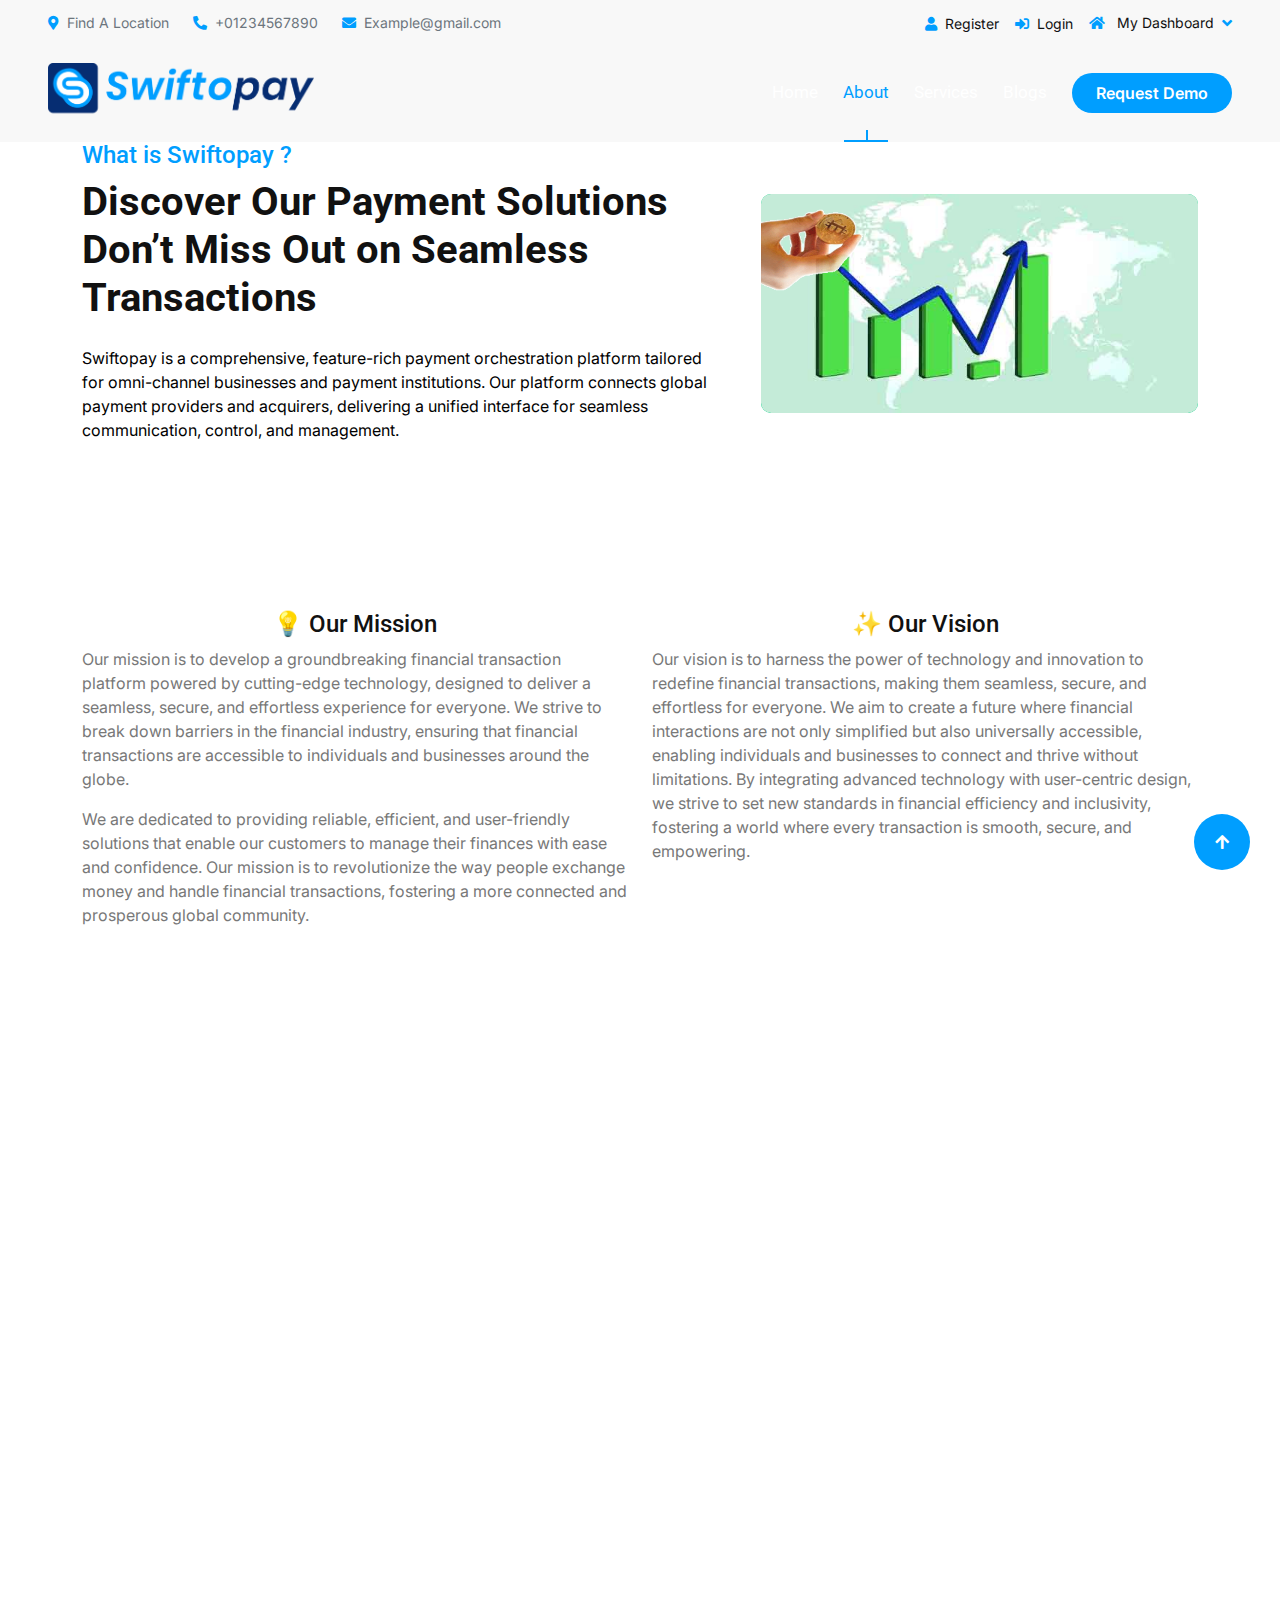
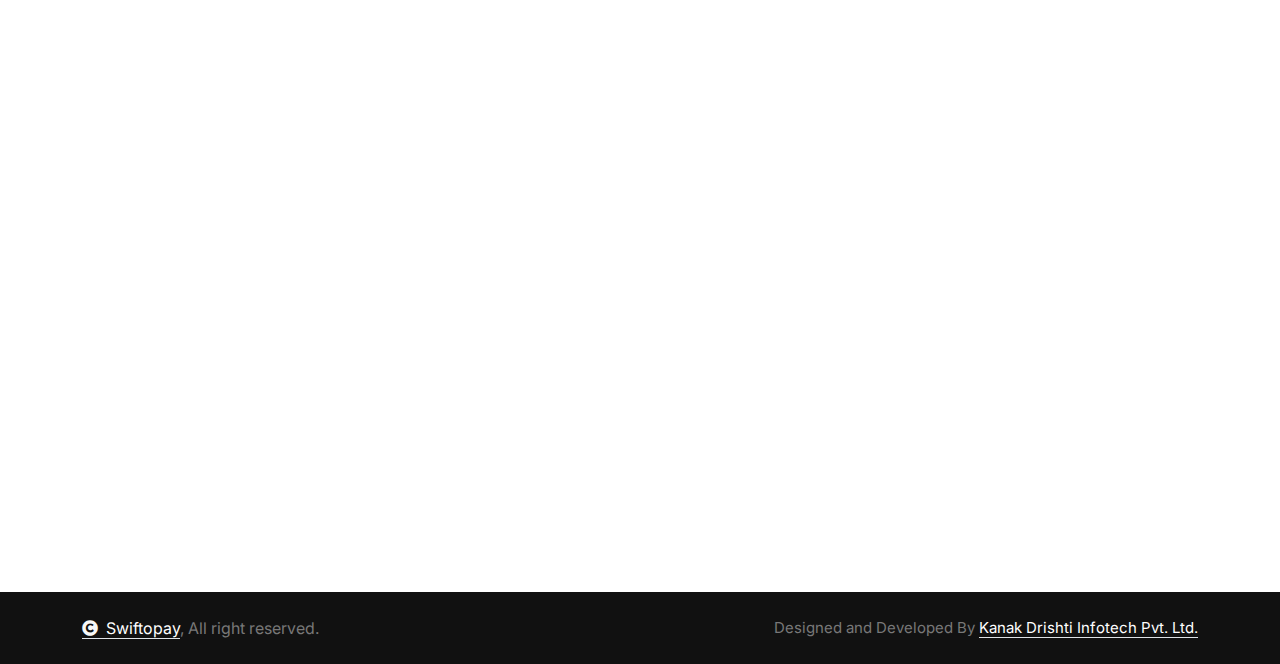
<file: about.html>
<!DOCTYPE html>
<html lang="en">

    <head>
        <meta charset="utf-8">
        <title>Stocker - Stock Market Website Template</title>
        <meta content="width=device-width, initial-scale=1.0" name="viewport">
        <meta content="" name="keywords">
        <meta content="" name="description">

        <!-- Google Web Fonts -->
        <link rel="preconnect" href="https://fonts.googleapis.com">
        <link rel="preconnect" href="https://fonts.gstatic.com" crossorigin>
        <link href="https://fonts.googleapis.com/css2?family=Inter:wght@100..900&family=Roboto:wght@400;500;700;900&display=swap" rel="stylesheet"> 

        <!-- Icon Font Stylesheet -->
        <link rel="stylesheet" href="https://use.fontawesome.com/releases/v5.15.4/css/all.css"/>
        <link href="https://cdn.jsdelivr.net/npm/bootstrap-icons@1.4.1/font/bootstrap-icons.css" rel="stylesheet">

        <link rel="stylesheet" href="https://cdnjs.cloudflare.com/ajax/libs/font-awesome/6.7.1/css/all.min.css" integrity="sha512-5Hs3dF2AEPkpNAR7UiOHba+lRSJNeM2ECkwxUIxC1Q/FLycGTbNapWXB4tP889k5T5Ju8fs4b1P5z/iB4nMfSQ==" crossorigin="anonymous" referrerpolicy="no-referrer" />
        <!-- Libraries Stylesheet -->
        <link href="lib/animate/animate.min.css" rel="stylesheet">
        <link href="lib/lightbox/css/lightbox.min.css" rel="stylesheet">
        <link href="lib/owlcarousel/assets/owl.carousel.min.css" rel="stylesheet">


        <!-- Customized Bootstrap Stylesheet -->
        <link href="css/bootstrap.min.css" rel="stylesheet">

        <!-- Template Stylesheet -->
        <link href="css/style.css" rel="stylesheet">
    </head>

    <body>

        <!-- Spinner Start -->
        <div id="spinner" class="show bg-white position-fixed translate-middle w-100 vh-100 top-50 start-50 d-flex align-items-center justify-content-center">
            <div class="spinner-border text-primary" style="width: 3rem; height: 3rem;" role="status">
                <span class="sr-only">Loading...</span>
            </div>
        </div>
        <!-- Spinner End -->

        <!-- Topbar Start -->
    <div class="container-fluid topbar bg-light px-5 d-none d-lg-block">
        <div class="row gx-0 align-items-center">
            <div class="col-lg-8 text-center text-lg-start mb-2 mb-lg-0">
                <div class="d-flex flex-wrap">
                    <a href="#" class="text-muted small me-4"><i
                            class="fas fa-map-marker-alt text-primary me-2"></i>Find A Location</a>
                    <a href="tel:+01234567890" class="text-muted small me-4"><i
                            class="fas fa-phone-alt text-primary me-2"></i>+01234567890</a>
                    <a href="mailto:example@gmail.com" class="text-muted small me-0"><i
                            class="fas fa-envelope text-primary me-2"></i>Example@gmail.com</a>
                </div>
            </div>
            <div class="col-lg-4 text-center text-lg-end">
                <div class="d-inline-flex align-items-center" style="height: 45px;">
                    <a href="https://accounts.swiftopay.com/"><small class="me-3 text-dark"><i
                                class="fa fa-user text-primary me-2"></i>Register</small></a>
                    <a href="https://accounts.swiftopay.com/"><small class="me-3 text-dark"><i
                                class="fa fa-sign-in-alt text-primary me-2"></i>Login</small></a>
                    <div class="dropdown">
                        <a href="#" class="dropdown-toggle text-dark" data-bs-toggle="dropdown"><small><i
                                    class="fa fa-home text-primary me-2"></i> My Dashboard</small></a>
                        <div class="dropdown-menu rounded">
                            <a href="#" class="dropdown-item"><i class="fas fa-user-alt me-2"></i> My Profile</a>
                            <a href="#" class="dropdown-item"><i class="fas fa-comment-alt me-2"></i> Inbox</a>
                            <a href="#" class="dropdown-item"><i class="fas fa-bell me-2"></i> Notifications</a>
                            <a href="#" class="dropdown-item"><i class="fas fa-cog me-2"></i> Account Settings</a>
                            <a href="#" class="dropdown-item"><i class="fas fa-power-off me-2"></i> Log Out</a>
                        </div>
                    </div>
                </div>
            </div>
        </div>
    </div>
    <!-- Topbar End -->

    <!-- Navbar & Hero Start -->
    <div class="container-fluid position-relative p-0" >
        <nav class="navbar navbar-expand-lg navbar-light px-3 px-lg-5 py-3 py-lg-0" style="background-color:  #f8f8f8;">
            <a href="/" class="navbar-brand p-0">
                <!-- <h1 class="text-primary"><i class="fas fa-search-dollar me-3"></i>Stocker</h1> -->
                <img src="img/swiftopay.png" alt="Logo">
            </a>
            <button class="navbar-toggler" type="button" data-bs-toggle="collapse" data-bs-target="#navbarCollapse">
                <span class="fa fa-bars"></span>
            </button>
            <div class="collapse navbar-collapse" id="navbarCollapse">
                <div class="navbar-nav ms-auto py-0">
                    <a href="index.html" class="nav-item nav-link ">Home</a>
                    <a href="about.html" class="nav-item nav-link active">About</a>
                    <a href="service.html" class="nav-item nav-link">Services</a>
                    <a href="blog.html" class="nav-item nav-link">Blogs</a>
                    <!-- <div class="nav-item dropdown">
                        <a href="#" class="nav-link" data-bs-toggle="dropdown">
                            <span class="dropdown-toggle">Pages</span>
                        </a>
                        <div class="dropdown-menu m-0">
                            <a href="feature.html" class="dropdown-item">Our Features</a>
                            <a href="team.html" class="dropdown-item">Our team</a>
                            <a href="testimonial.html" class="dropdown-item">Testimonial</a>
                            <a href="offer.html" class="dropdown-item">Our offer</a>
                            <a href="FAQ.html" class="dropdown-item">FAQs</a>
                            <a href="404.html" class="dropdown-item">404 Page</a>
                        </div>
                    </div> -->
                    <a href="https://accounts.swiftopay.com/" class="nav-item nav-link d-sm-block d-lg-none "> <i class="fa-solid fa-user" style="color: #009eff;"></i> Get Started</a>
                </div>
                <a href="#" class="btn btn-primary rounded-pill py-2 px-4 my-3 my-lg-0 flex-shrink-0" style="background-color: #009eff
;">Request Demo</a>
            </div>
        </nav>

        <!-- Carousel Start -->
        <!-- <div class="header-carousel owl-carousel">
            <div class="header-carousel-item">
                <img src="https://d2kh7o38xye1vj.cloudfront.net/wp-content/uploads/2019/02/Best-Payment-gateways-for-online-store.jpg"
                    class="img-fluid w-100" alt="Image">
                <div class="carousel-caption">
                    <div class="container">
                        <div class="row gy-0 gx-5">
                            <div class="col-lg-0 col-xl-5"></div>
                            <div class="col-xl-7 animated fadeInLeft">
                                <div class="text-sm-center text-md-end">
                                    <h4 class=" text-uppercase fw-bold mb-4" style="color: #009eff;">Welcome To Swiftopay</h4>
                                    <h1 class="display-6 text-uppercase text-white mb-4">Comprehensive Payment
                                        Orchestration Solution for All Business Types</h1>
                                    
                                    <div
                                        class="d-flex justify-content-center justify-content-md-end flex-shrink-0 mb-4">
                                        <a class="btn btn-light rounded-pill py-sm-0 px-sm-0 py-lg-3 px-lg-4 px-md-5 me-2" style="color: #009eff;" href="#"><i
                                                class="bi bi-person-rolodex" ></i>Request Demo</a>
                                        <a class="btn btn-primary rounded-pill py-sm-0 px-sm-0 py-lg-3 px-lg-4 px-md-5 ms-2 " style="background-color: #009eff
;" href="#">Contact
                                            Us</a>
                                    </div>
                                    <div
                                        class="d-flex align-items-center justify-content-center justify-content-md-end">
                                        <h2 class="text-white me-2">Follow Us:</h2>
                                        <div class="d-flex justify-content-end ms-2">
                                            <a class="btn btn-md-square btn-light rounded-circle me-2" href=""><i
                                                    class="fab fa-facebook-f" style="color: #009eff;" style="color: #009eff;"></i></a>
                                            <a class="btn btn-md-square btn-light rounded-circle mx-2" href=""><i
                                                    class="fab fa-twitter" style="color: #009eff;"></i></a>
                                            <a class="btn btn-md-square btn-light rounded-circle mx-2" href=""><i
                                                    class="fab fa-instagram" style="color: #009eff;"></i></a>
                                            <a class="btn btn-md-square btn-light rounded-circle ms-2" href=""><i
                                                    class="fab fa-linkedin-in" style="color: #009eff;"></i></a>
                                        </div>
                                    </div>
                                </div>
                            </div>
                        </div>
                    </div>
                </div>
            </div>
            <div class="header-carousel-item">
                <img src="img/carousel-2.jpg" class="img-fluid w-100" alt="Image">
                <div class="carousel-caption">
                    <div class="container">
                        <div class="row g-5">
                            <div class="col-12 animated fadeInUp">
                                <div class="text-center">
                                    <h4 class=" text-uppercase fw-bold mb-4"style="color: #009eff;" style="color: #009eff;">Welcome To Swiftopay</h4>
                                    
                                    <p class="mb-5 fs-3 fs-lg-1">Swiftopay is a versatile payment orchestration platform for online businesses, integrating payment providers and acquirers into a unified interface for seamless communication and management.
                                    </p>
                                    <div class="d-flex justify-content-center flex-shrink-0 mb-4">
                                        <a class="btn btn-light rounded-pill py-sm-0 px-sm-0 py-lg-3 px-lg-4 px-md-5 me-2" style="color: #009eff;" href="#"> Request
                                            Demo</a>
                                        <a class="btn btn-primary rounded-pill py-sm-0 px-sm-0 py-lg-3 px-lg-4 px-md-5 me-2" style="background-color: #009eff;" href="#">Contact
                                            Us</a>
                                    </div>
                                    <div class="d-flex align-items-center justify-content-center">
                                        
                                    </div>
                                </div>
                            </div>
                        </div>
                    </div>
                </div>
            </div>
        </div> -->
        <!-- Carousel End -->
    </div>
    <!-- Navbar & Hero End -->



        <!-- Abvout Start -->
        <div class="container-fluid about py-5">
            <div class="container py-5">
                <div class="row g-5 align-items-center">
                    <div class="col-xl-7 wow fadeInLeft" data-wow-delay="0.2s">
                        <div>
                            <h4 class="text-primary">What is Swiftopay ?</h4>
                            <h6 class="display-6 mb-4">Discover Our Payment Solutions Don’t Miss Out on Seamless
                                Transactions</h6>
                            <p class="mb-4 text-black" style="color: black;">Swiftopay is a comprehensive, feature-rich payment orchestration
                                platform tailored for omni-channel businesses and payment institutions. Our platform
                                connects global payment providers and acquirers, delivering a unified interface for seamless
                                communication, control, and management.
                            </p>
                            <!-- <div class="row g-4">
                                <div class="col-md-6 col-lg-6 col-xl-6">
                                    <div class="d-flex">
                                        <div><i class="fas fa-lightbulb fa-3x text-primary"></i></div>
                                        <div class="ms-4">
                                            <h4>Business Consuluting</h4>
                                            <p>Lorem ipsum dolor sit amet consectetur, adipisicing elit.</p>
                                        </div>
                                    </div>
                                </div>
                                <div class="col-md-6 col-lg-6 col-xl-6">
                                    <div class="d-flex">
                                        <div><i class="bi bi-bookmark-heart-fill fa-3x text-primary"></i></div>
                                        <div class="ms-4">
                                            <h4>Year Of Expertise</h4>
                                            <p>Lorem ipsum dolor sit amet consectetur, adipisicing elit.</p>
                                        </div>
                                    </div>
                                </div>
                                <div class="col-sm-6">
                                    <a href="#" class="btn btn-primary rounded-pill py-3 px-5 flex-shrink-0">Discover
                                        Now</a>
                                </div>
                                <div class="col-sm-6">
                                    <div class="d-flex">
                                        <i class="fas fa-phone-alt fa-2x text-primary me-4"></i>
                                        <div>
                                            <h4>Call Us</h4>
                                            <p class="mb-0 fs-5" style="letter-spacing: 1px;">+01234567890</p>
                                        </div>
                                    </div>
                                </div>
                            </div> -->
                        
                            <!-- <div class="container p-0  py-lg-5   ">
                            <div class="row text-center">
                                    <div class="col-md-3">
                                        <div class="card p-3 shadow-sm">
                                            <div class="card-body">
                                                <i class="bi bi-globe fs-1 mb-2"></i>
                                                <h5 class="text-primary fw-bold">25+</h5>
                                                <p class="mb-0">Payment Gateway</p>
                                            </div>
                                        </div>
                                    </div>
                                    <div class="col-md-3">
                                        <div class="card p-3 shadow-sm">
                                            <div class="card-body">
                                                <i class="fa-solid fa-code-compare fs-1 mb-3" ></i>                                            <h5 class="text-primary fw-bold">10M</h5>
                                                <p class="mb-4">Transactions</p>
                                            </div>
                                        </div>
                                    </div>
                                    <div class="col-md-3">
                                        <div class="card p-3 shadow-sm">
                                            <div class="card-body">
                                                <i class="fa-solid fa-indian-rupee-sign fs-1 mb-3"></i>                                            <h5 class="text-primary fw-bold">700M</h5>
                                                <p class="mb-4">GTV</p>
                                            </div>
                                        </div>
                                    </div>
                                    <div class="col-md-3">
                                        <div class="card p-3 shadow-sm">
                                            <div class="card-body">
                                                <i class="bi bi-speedometer2 fs-1 mb-2"></i>
                                                <h5 class="text-primary fw-bold">99.99%</h5>
                                                <p class="mb-0">Success Rate</p>
                                            </div>
                                        </div>
                                    </div>
                                </div>
                            </div> -->
                        </div>
                    </div>
                    <div class="col-xl-5 wow fadeInRight" data-wow-delay="0.2s">
                        <div class="bg-primary rounded position-relative overflow-hidden">
                            <!-- <img src="img/about-2.png" class="img-fluid rounded w-100" alt=""> -->
    
                            <div class="" style="position: absolute; top: -15px; right: -15px;">
                                <!-- <img src="img/about-3.png" class="img-fluid"
                                    style="width: 150px; height: 150px; opacity: 0.7;" alt=""> -->
                            </div>
                            <div class="" style="position: absolute; top: -20px; left: 10px; transform: rotate(90deg);">
                                <img src="img/about-4.png" class="img-fluid"
                                    style="width: 100px; height: 150px; opacity: 0.9;" alt="">
                            </div>
                            <div class="rounded-bottom">
                                <img src="img/about-5.jpg" class="img-fluid rounded-bottom w-100" alt="">
                            </div>
                        </div>
                    </div>
                </div>
            </div>
        </div>
        <!-- About End -->

        <!-- Features Start -->
        <!-- <div class="container-fluid feature pb-5">
            <div class="container pb-5">
                <div class="text-center mx-auto pb-5 wow fadeInUp" data-wow-delay="0.2s" style="max-width: 800px;">
                    <h4 class="text-primary">Our Features</h4>
                    <h1 class="display-5 mb-4">Connecting businesses, ideas, and people for greater impact.</h1>
                    <p class="mb-0">Lorem ipsum dolor, sit amet consectetur adipisicing elit. Tenetur adipisci facilis cupiditate recusandae aperiam temporibus corporis itaque quis facere, numquam, ad culpa deserunt sint dolorem autem obcaecati, ipsam mollitia hic.
                    </p>
                </div>
                <div class="row g-4">
                    <div class="col-md-6 col-lg-6 col-xl-3 wow fadeInUp" data-wow-delay="0.2s">
                        <div class="feature-item p-4">
                            <div class="feature-icon p-4 mb-4">
                                <i class="fas fa-chart-line fa-4x text-primary"></i>
                            </div>
                            <h4>Global Management</h4>
                            <p class="mb-4">Lorem ipsum dolor sit amet consectetur adipisicing elit. Ea hic laborum odit pariatur...
                            </p>
                            <a class="btn btn-primary rounded-pill py-2 px-4" href="#">Learn More</a>
                        </div>
                    </div>
                    <div class="col-md-6 col-lg-6 col-xl-3 wow fadeInUp" data-wow-delay="0.4s">
                        <div class="feature-item p-4">
                            <div class="feature-icon p-4 mb-4">
                                <i class="fas fa-university fa-4x text-primary"></i>
                            </div>
                            <h4>Corporate Banking</h4>
                            <p class="mb-4">Lorem ipsum dolor sit amet consectetur adipisicing elit. Ea hic laborum odit pariatur...
                            </p>
                            <a class="btn btn-primary rounded-pill py-2 px-4" href="#">Learn More</a>
                        </div>
                    </div>
                    <div class="col-md-6 col-lg-6 col-xl-3 wow fadeInUp" data-wow-delay="0.6s">
                        <div class="feature-item p-4">
                            <div class="feature-icon p-4 mb-4">
                                <i class="fas fa-file-alt fa-4x text-primary"></i>
                            </div>
                            <h4>Asset Management</h4>
                            <p class="mb-4">Lorem ipsum dolor sit amet consectetur adipisicing elit. Ea hic laborum odit pariatur...
                            </p>
                            <a class="btn btn-primary rounded-pill py-2 px-4" href="#">Learn More</a>
                        </div>
                    </div>
                    <div class="col-md-6 col-lg-6 col-xl-3 wow fadeInUp" data-wow-delay="0.8s">
                        <div class="feature-item p-4">
                            <div class="feature-icon p-4 mb-4">
                                <i class="fas fa-hand-holding-usd fa-4x text-primary"></i>
                            </div>
                            <h4>Investment Bank</h4>
                            <p class="mb-4">Lorem ipsum dolor sit amet consectetur adipisicing elit. Ea hic laborum odit pariatur...
                            </p>
                            <a class="btn btn-primary rounded-pill py-2 px-4" href="#">Learn More</a>
                        </div>
                    </div>
                </div>
            </div>
        </div> -->
        <!-- Features End -->

        <!-- Team Start -->
        <!-- <div class="container-fluid team pb-5">
            <div class="container pb-5">
                <div class="text-center mx-auto pb-5 wow fadeInUp" data-wow-delay="0.2s" style="max-width: 800px;">
                    <h4 class="text-primary">Our Team</h4>
                    <h1 class="display-5 mb-4">Meet Our Advisers</h1>
                    <p class="mb-0">Lorem ipsum dolor, sit amet consectetur adipisicing elit. Tenetur adipisci facilis cupiditate recusandae aperiam temporibus corporis itaque quis facere, numquam, ad culpa deserunt sint dolorem autem obcaecati, ipsam mollitia hic.
                    </p>
                </div>
                <div class="row g-4">
                    <div class="col-md-6 col-lg-6 col-xl-3 wow fadeInUp" data-wow-delay="0.2s">
                        <div class="team-item">
                            <div class="team-img">
                                <img src="img/team-1.jpg" class="img-fluid" alt="">
                            </div>
                            <div class="team-title">
                                <h4 class="mb-0">David James</h4>
                                <p class="mb-0">Profession</p>
                            </div>
                            <div class="team-icon">
                                <a class="btn btn-primary btn-sm-square rounded-circle me-3" href=""><i class="fab fa-facebook-f"></i></a>
                                <a class="btn btn-primary btn-sm-square rounded-circle me-3" href=""><i class="fab fa-twitter"></i></a>
                                <a class="btn btn-primary btn-sm-square rounded-circle me-3" href=""><i class="fab fa-linkedin-in"></i></a>
                                <a class="btn btn-primary btn-sm-square rounded-circle me-0" href=""><i class="fab fa-instagram"></i></a>
                            </div>
                        </div>
                    </div>
                    <div class="col-md-6 col-lg-6 col-xl-3 wow fadeInUp" data-wow-delay="0.4s">
                        <div class="team-item">
                            <div class="team-img">
                                <img src="img/team-2.jpg" class="img-fluid" alt="">
                            </div>
                            <div class="team-title">
                                <h4 class="mb-0">David James</h4>
                                <p class="mb-0">Profession</p>
                            </div>
                            <div class="team-icon">
                                <a class="btn btn-primary btn-sm-square rounded-circle me-3" href=""><i class="fab fa-facebook-f"></i></a>
                                <a class="btn btn-primary btn-sm-square rounded-circle me-3" href=""><i class="fab fa-twitter"></i></a>
                                <a class="btn btn-primary btn-sm-square rounded-circle me-3" href=""><i class="fab fa-linkedin-in"></i></a>
                                <a class="btn btn-primary btn-sm-square rounded-circle me-0" href=""><i class="fab fa-instagram"></i></a>
                            </div>
                        </div>
                    </div>
                    <div class="col-md-6 col-lg-6 col-xl-3 wow fadeInUp" data-wow-delay="0.6s">
                        <div class="team-item">
                            <div class="team-img">
                                <img src="img/team-3.jpg" class="img-fluid" alt="">
                            </div>
                            <div class="team-title">
                                <h4 class="mb-0">David James</h4>
                                <p class="mb-0">Profession</p>
                            </div>
                            <div class="team-icon">
                                <a class="btn btn-primary btn-sm-square rounded-circle me-3" href=""><i class="fab fa-facebook-f"></i></a>
                                <a class="btn btn-primary btn-sm-square rounded-circle me-3" href=""><i class="fab fa-twitter"></i></a>
                                <a class="btn btn-primary btn-sm-square rounded-circle me-3" href=""><i class="fab fa-linkedin-in"></i></a>
                                <a class="btn btn-primary btn-sm-square rounded-circle me-0" href=""><i class="fab fa-instagram"></i></a>
                            </div>
                        </div>
                    </div>
                    <div class="col-md-6 col-lg-6 col-xl-3 wow fadeInUp" data-wow-delay="0.8s">
                        <div class="team-item">
                            <div class="team-img">
                                <img src="img/team-4.jpg" class="img-fluid" alt="">
                            </div>
                            <div class="team-title">
                                <h4 class="mb-0">David James</h4>
                                <p class="mb-0">Profession</p>
                            </div>
                            <div class="team-icon">
                                <a class="btn btn-primary btn-sm-square rounded-circle me-3" href=""><i class="fab fa-facebook-f"></i></a>
                                <a class="btn btn-primary btn-sm-square rounded-circle me-3" href=""><i class="fab fa-twitter"></i></a>
                                <a class="btn btn-primary btn-sm-square rounded-circle me-3" href=""><i class="fab fa-linkedin-in"></i></a>
                                <a class="btn btn-primary btn-sm-square rounded-circle me-0" href=""><i class="fab fa-instagram"></i></a>
                            </div>
                        </div>
                    </div>
                </div>
            </div>
        </div> -->
        <!-- Team End -->


        <!-- About  -->
         <!-- <h1 class="container">About us</h1>
         <h6 class="container p-5">Welcome to our world of innovation and seamless financial transactions! Founded by two technopreneurs with extensive experience in the payments and fintech industry, we are a fintech product development company. Our mission is to eliminate the barriers that exist in the financial industry and make financial transactions accessible to all individuals and businesses worldwide. For the past six years, we have been working with major payment aggregators and gateways in India, developing products that their customers and banks demand.

            Our product evolved from the problems, ideas, and demands we received from these companies' customers. We have built a super product by identifying all the major problems that every online business is facing these days. At our company, we provide a No-Code Solution for payment collection, making integration super easy. You don't need a developer's help to integrate and manage multiple payment gateways on your website or mobile app. Plus, merchants can route MDR as per their requirements, solving the biggest problem and saving costs for large merchants. Our cutting-edge technology provides a seamless, secure, and effortless experience for everyone. We're excited to revolutionize the financial transaction platform and make it accessible to all.</h6> -->


            <div class="container my-5">
                <div class="row g-4 ">
                  <!-- Mission -->
                  <div class="col-md-6  ">
                    <div class="mission-box  px-3 px-lg-0">
                      <h4 class="text-center"><span class="icon">💡</span> Our Mission</h4>
                      <p class="text-justify" >
                        Our mission is to develop a groundbreaking financial transaction platform powered by cutting-edge technology, designed to deliver a seamless, secure, and effortless experience for everyone. We strive to break down barriers in the financial industry, ensuring that financial transactions are accessible to individuals and businesses around the globe.
                      </p>
                      <p >
                        We are dedicated to providing reliable, efficient, and user-friendly solutions that enable our customers to manage their finances with ease and confidence. Our mission is to revolutionize the way people exchange money and handle financial transactions, fostering a more connected and prosperous global community.
                      </p>
                    </div>
                  </div>
                  <!-- Vision -->
                  <div class="col-md-6 ">
                    <div class="vision-box px-3 px-lg-0">
                      <h4 class="text-center "><span class="icon">✨</span> Our Vision</h4>
                      <p class="text-justify">
                        Our vision is to harness the power of technology and innovation to redefine financial transactions, making them seamless, secure, and effortless for everyone. We aim to create a future where financial interactions are not only simplified but also universally accessible, enabling individuals and businesses to connect and thrive without limitations. By integrating advanced technology with user-centric design, we strive to set new standards in financial efficiency and inclusivity, fostering a world where every transaction is smooth, secure, and empowering.
                      </p>
                    </div>
                  </div>
                </div>
              </div>



              <div class="container-fluid testimonial pb-5">
                <div class="container pb-5">
                    <div class="text-center mx-auto pb-5 wow fadeInUp" data-wow-delay="0.2s" style="max-width: 800px;">
                        <!-- <h4 class="text-primary">Testimonial</h4> -->
                        <h1 class="display-4 mb-4" style="color: #009eff;">Our Clients Reviews</h1>
                        <!-- <p class="mb-0">Lorem ipsum dolor, sit amet consectetur adipisicing elit. Tenetur adipisci facilis
                            cupiditate recusandae aperiam temporibus corporis itaque quis facere, numquam, ad culpa deserunt
                            sint dolorem autem obcaecati, ipsam mollitia hic.
                        </p> -->
                    </div>
                    <div class="owl-carousel testimonial-carousel wow fadeInUp" data-wow-delay="0.2s">
                        <div class="testimonial-item">
                            <div class="testimonial-quote-left">
                                <i class="fas fa-quote-left fa-2x"></i>
                            </div>
                            <div class="testimonial-img">
                                <img src="img/testimonial-1.jpg" class="img-fluid" alt="Image">
                            </div>
                            <div class="testimonial-text">
                                <p class="mb-0">Using swiftopay has been a game-changer for my business. The setup was seamless, and now I can accept payments online and in-person without any hassle. The analytics dashboard also helps me track sales easily!
                                </p>
                            </div>
                            <div class="testimonial-title">
                                <div>
                                    <h4 class="mb-0">Ram kumar Jha</h4>
                                    <p class="mb-0">Small Business Owner</p>
                                </div>
                                <div class="d-flex " style="color: gold;">
                                    <i class="fas fa-star"></i>
                                    <i class="fas fa-star"></i>
                                    <i class="fas fa-star"></i>
                                    <i class="fas fa-star"></i>
                                    <i class="fas fa-star"></i>
                                </div>
                            </div>
                            <div class="testimonial-quote-right">
                                <i class="fas fa-quote-right fa-2x"></i>
                            </div>
                        </div>
                        <div class="testimonial-item">
                            <div class="testimonial-quote-left">
                                <i class="fas fa-quote-left fa-2x"></i>
                            </div>
                            <div class="testimonial-img">
                                <img src="img/testimonial-2.jpg" class="img-fluid" alt="Image">
                            </div>
                            <div class="testimonial-text">
                                <p class="mb-0">I’ve been freelancing for years, and invoicing used to be a headache. With swiftopay, I can send professional invoices and get paid quickly. My clients love the convenience, and so do I!"
                            </div>
                            <div class="testimonial-title">
                                <div>
                                    <h4 class="mb-0">Komal Singh</h4>
                                    <p class="mb-0">Freelancer</p>
                                </div>
                                <div class="d-flex " style="color: gold;">
                                    <i class="fas fa-star"></i>
                                    <i class="fas fa-star"></i>
                                    <i class="fas fa-star"></i>
                                    <i class="fas fa-star"></i>
                                    <i class="fas fa-star"></i>
                                </div>
                            </div>
                            <div class="testimonial-quote-right">
                                <i class="fas fa-quote-right fa-2x"></i>
                            </div>
                        </div>
                        <div class="testimonial-item">
                            <div class="testimonial-quote-left">
                                <i class="fas fa-quote-left fa-2x"></i>
                            </div>
                            <div class="testimonial-img">
                                <img src="img/testimonial-3.jpg" class="img-fluid" alt="Image">
                            </div>
                            <div class="testimonial-text">
                                <p class="mb-0">Our online store saw a significant increase in conversions after switching to swiftopay. The secure payment options and easy checkout process have been a hit with our customers
                                </p>
                            </div>
                            <div class="testimonial-title">
                                <div>
                                    <h4 class="mb-0">Rahul Sharma </h4>
                                    <p class="mb-0">E-commerce Store Owner</p>
                                </div>
                                <div class="d-flex " style="color: gold;">
                                    <i class="fas fa-star"></i>
                                    <i class="fas fa-star"></i>
                                    <i class="fas fa-star"></i>
                                    <i class="fas fa-star"></i>
                                    <i class="fas fa-star"></i>
                                </div>
                            </div>
                            <div class="testimonial-quote-right">
                                <i class="fas fa-quote-right fa-2x"></i>
                            </div>
                        </div>
                        <div class="testimonial-item">
                            <div class="testimonial-quote-left">
                                <i class="fas fa-quote-left fa-2x"></i>
                            </div>
                            <div class="testimonial-img">
                                <img src="img/testimonial-2.jpg" class="img-fluid" alt="Image">
                            </div>
                            <div class="testimonial-text">
                                <p class="mb-0">Integrating  into our app was incredibly easy thanks to their developer-friendly APIs. The platform’s scalability ensures we can grow without worrying about payment infrastructure.
                                </p>
                            </div>
                            <div class="testimonial-title">
                                <div>
                                    <h4 class="mb-0">Vinit kumar</h4>
                                    <p class="mb-0">CEO</p>
                                </div>
                                <div class="d-flex " style="color: gold;">
                                    <i class="fas fa-star"></i>
                                    <i class="fas fa-star"></i>
                                    <i class="fas fa-star"></i>
                                    <i class="fas fa-star"></i>
                                    <i class="fas fa-star"></i>
                                </div>
                            </div>
                            <div class="testimonial-quote-right">
                                <i class="fas fa-quote-right fa-2x"></i>
                            </div>
                        </div>
                    </div>
                </div>
            </div>


         <!-- Footer Start -->
    <div class="container-fluid footer py-5 wow fadeIn" data-wow-delay="0.2s">
        <div class="container py-5 border-start-0 border-end-0"
            style="border: 1px solid; border-color: rgb(255, 255, 255, 0.08);">
            <div class="row g-5">
                <div class="col-md-6 col-lg-6 col-xl-4">
                    <div class="footer-item">
                        <a href="index.html" class="p-0">
                            <h4 class="text-white"></h4>
                            <img class="swiftopay_logo_footer" src="img/swiftopay.png" alt="Logo">
                        </a>
                        <p class="mb-4 text-white">Swiftopay is a versatile payment orchestration platform for online businesses, integrating payment providers and acquirers into a unified interface for seamless communication and management.</p>
                        <!-- <div class="d-flex">
                            <a href="#" class="bg-primary d-flex rounded align-items-center py-2 px-3 me-2">
                                <i class="fas fa-apple-alt text-white"></i>
                                <div class="ms-3">
                                    <small class="text-white">Download on the</small>
                                    <h6 class="text-white">App Store</h6>
                                </div>
                            </a>
                            <a href="#" class="bg-dark d-flex rounded align-items-center py-2 px-3 ms-2">
                                <i class="fas fa-play text-primary"></i>
                                <div class="ms-3">
                                    <small class="text-white">Get it on</small>
                                    <h6 class="text-white">Google Play</h6>
                                </div>
                            </a>
                        </div> -->
                    </div>
                </div>
                <div class="col-md-6 col-lg-6 col-xl-2">
                    <div class="footer-item">
                        <h4 class="text-white mb-4">Quick Links</h4>
                        <a href="#"><i class="fas fa-angle-right me-2"></i> About Us</a>
                        <a href="#"><i class="fas fa-angle-right me-2"></i> Feature</a>
                        <a href="#"><i class="fas fa-angle-right me-2"></i> Attractions</a>
                        <a href="#"><i class="fas fa-angle-right me-2"></i> Tickets</a>
                        <a href="#"><i class="fas fa-angle-right me-2"></i> Blog</a>
                        <a href="#"><i class="fas fa-angle-right me-2"></i> Contact us</a>
                    </div>
                </div>
                <div class="col-md-6 col-lg-6 col-xl-3">
                    <div class="footer-item">
                        <h4 class="text-white mb-4">Support</h4>
                        <a href="#"><i class="fas fa-angle-right me-2"></i> Privacy Policy</a>
                        <a href="#"><i class="fas fa-angle-right me-2"></i> Terms & Conditions</a>
                        <a href="#"><i class="fas fa-angle-right me-2"></i> Disclaimer</a>
                        <a href="#"><i class="fas fa-angle-right me-2"></i> Support</a>
                        <a href="#"><i class="fas fa-angle-right me-2"></i> FAQ</a>
                        <a href="#"><i class="fas fa-angle-right me-2"></i> Help</a>
                    </div>
                </div>
                <div class="col-md-6 col-lg-6 col-xl-3">
                    <div class="footer-item">
                        <h4 class="text-white mb-4">Contact Info</h4>
                        <div class="d-flex align-items-center">
                            <i class="fas fa-map-marker-alt text-white me-3"></i>
                            <p class="text-white mb-0">123 Street New York.USA</p>
                        </div>
                        <div class="d-flex align-items-center">
                            <i class="fas fa-envelope text-white me-3"></i>
                            <p class="text-white mb-0">info@example.com</p>
                        </div>
                        <div class="d-flex align-items-center">
                            <i class="fa fa-phone-alt text-white me-3"></i>
                            <p class="text-white mb-0">(+012) 3456 7890</p>
                        </div>
                        <div class="d-flex align-items-center mb-4">
                            <i class="fab fa-firefox-browser text-white me-3"></i>
                            <p class="text-white mb-0">Yoursite@ex.com</p>
                        </div>
                        <div class="d-flex">
                            <a class="btn btn-primary btn-sm-square rounded-circle me-3" href="#"><i
                                    class="fab fa-facebook-f text-white"></i></a>
                            <a class="btn btn-primary btn-sm-square rounded-circle me-3" href="#"><i
                                    class="fab fa-twitter text-white"></i></a>
                            <a class="btn btn-primary btn-sm-square rounded-circle me-3" href="#"><i
                                    class="fab fa-instagram text-white"></i></a>
                            <a class="btn btn-primary btn-sm-square rounded-circle me-0" href="#"><i
                                    class="fab fa-linkedin-in text-white"></i></a>
                        </div>
                    </div>
                </div>
            </div>
        </div>
    </div>
    <!-- Footer End -->

    <!-- Copyright Start -->
    <div class="container-fluid copyright py-4">
        <div class="container">
            <div class="row g-4 align-items-center">
                <div class="col-md-6 text-center text-md-start mb-md-0">
                    <span class="text-body"><a href="#" class="border-bottom text-white"><i
                                class="fas fa-copyright text-light me-2"></i>Swiftopay</a>, All right
                        reserved.</span>
                </div>
                <div class="col-md-6 text-center text-md-end text-body " style="font-size: 15px;">
                   
                    Designed and Developed By <a href="https://kanakdrishtiinfo.com/" target="_blank" class="border-bottom text-white" >Kanak Drishti Infotech Pvt. Ltd.</a>
                </div>
            </div>
        </div>
    </div>
    <!-- Copyright End -->


        <!-- Back to Top -->
        <a href="#" class="btn btn-primary btn-lg-square rounded-circle back-to-top"><i class="fa fa-arrow-up"></i></a>   

        
        <!-- JavaScript Libraries -->
        <script src="https://ajax.googleapis.com/ajax/libs/jquery/3.6.4/jquery.min.js"></script>
        <script src="https://cdn.jsdelivr.net/npm/bootstrap@5.0.0/dist/js/bootstrap.bundle.min.js"></script>
        <script src="lib/wow/wow.min.js"></script>
        <script src="lib/easing/easing.min.js"></script>
        <script src="lib/waypoints/waypoints.min.js"></script>
        <script src="lib/counterup/counterup.min.js"></script>
        <script src="lib/lightbox/js/lightbox.min.js"></script>
        <script src="lib/owlcarousel/owl.carousel.min.js"></script>
        

        <!-- Template Javascript -->
        <script src="js/main.js"></script>
    </body>

</html>
</file>
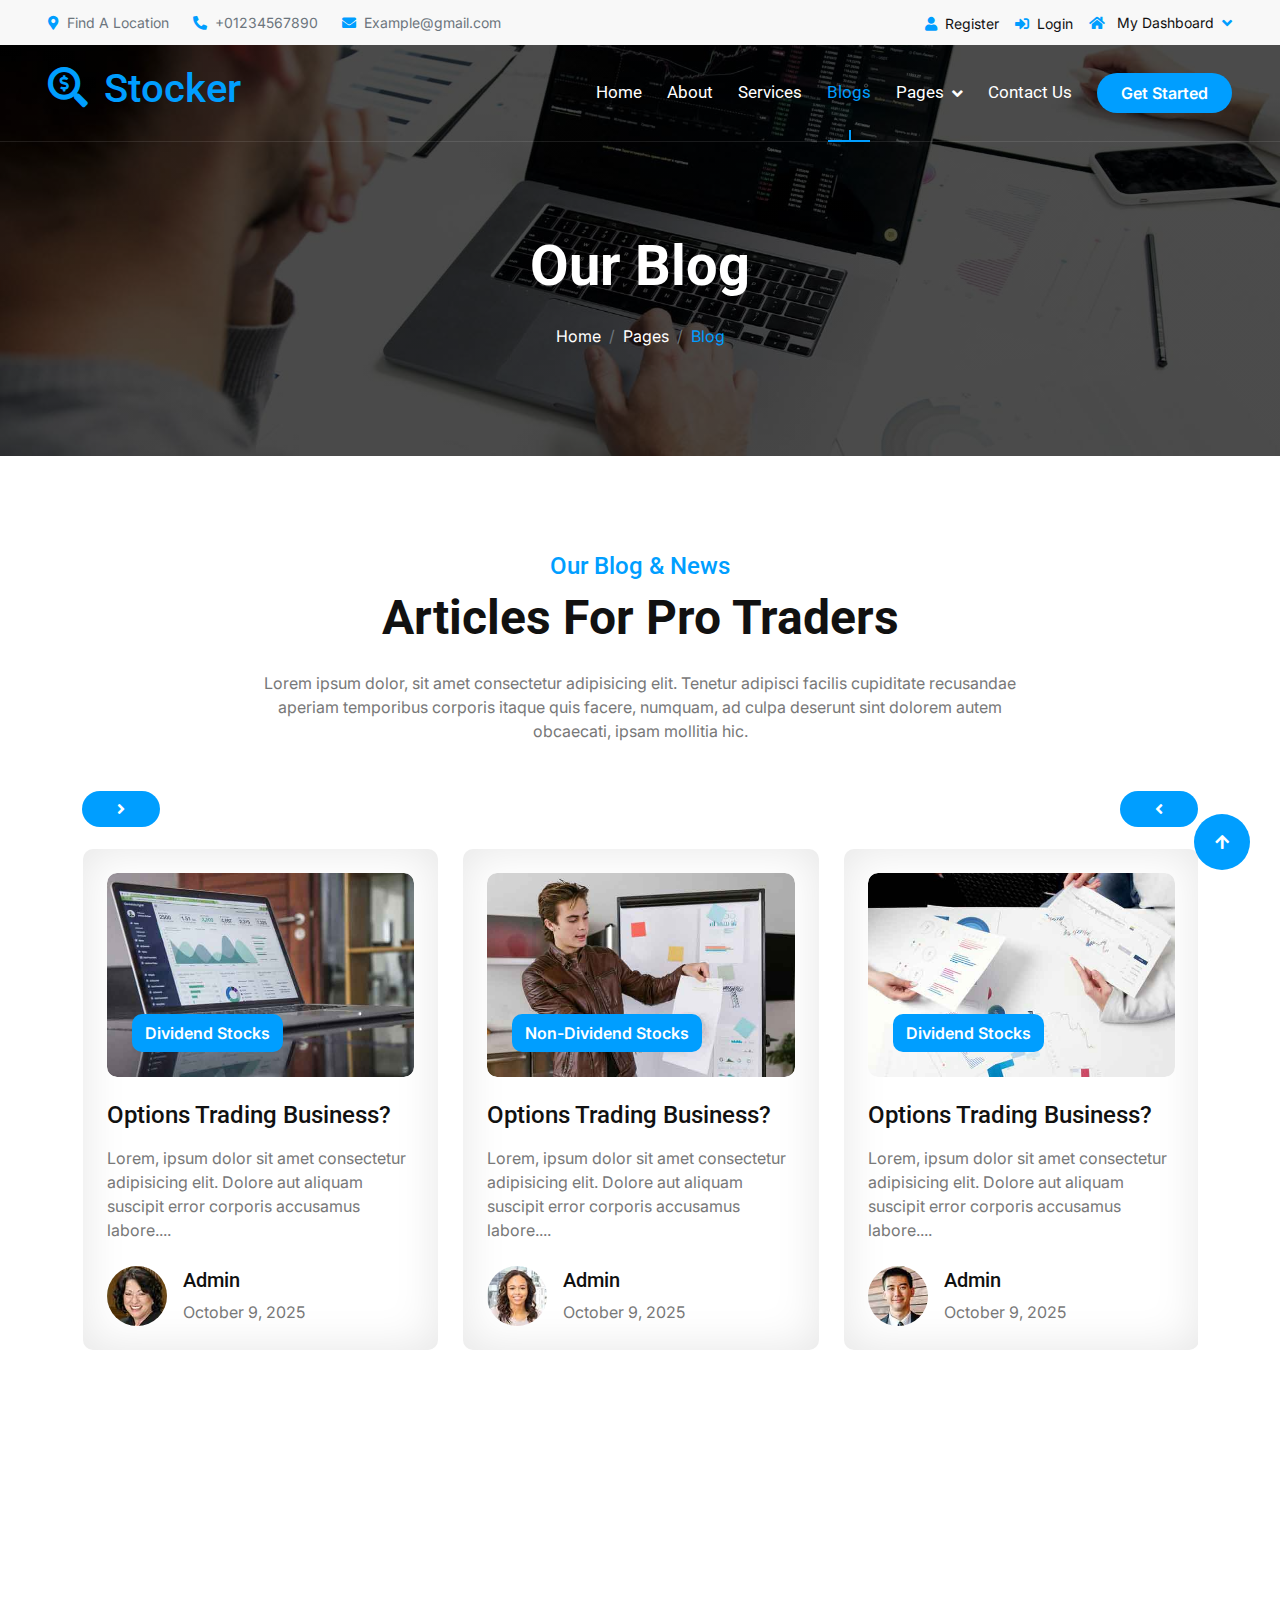
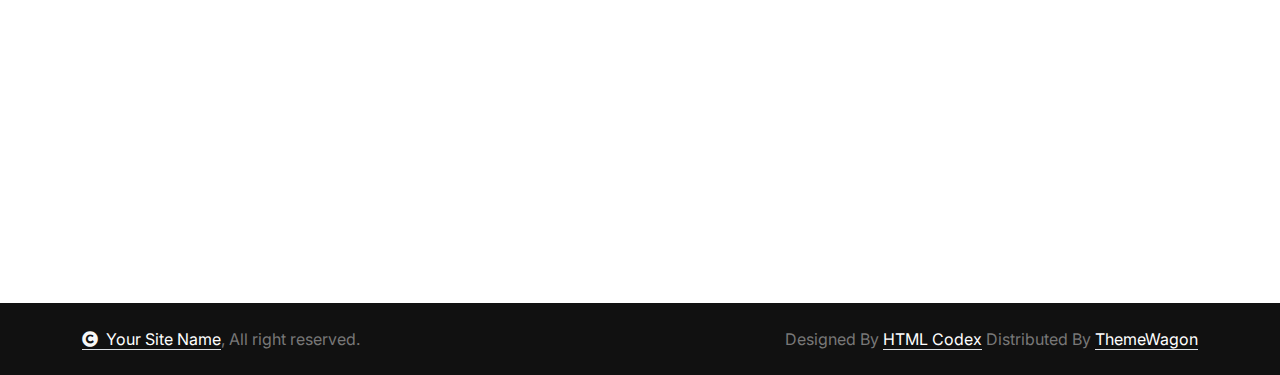
<file: blog.html>
<!DOCTYPE html>
<html lang="en">

    <head>
        <meta charset="utf-8">
        <title>Stocker - Stock Market Website Template</title>
        <meta content="width=device-width, initial-scale=1.0" name="viewport">
        <meta content="" name="keywords">
        <meta content="" name="description">

        <!-- Google Web Fonts -->
        <link rel="preconnect" href="https://fonts.googleapis.com">
        <link rel="preconnect" href="https://fonts.gstatic.com" crossorigin>
        <link href="https://fonts.googleapis.com/css2?family=Inter:wght@100..900&family=Roboto:wght@400;500;700;900&display=swap" rel="stylesheet"> 

        <!-- Icon Font Stylesheet -->
        <link rel="stylesheet" href="https://use.fontawesome.com/releases/v5.15.4/css/all.css"/>
        <link href="https://cdn.jsdelivr.net/npm/bootstrap-icons@1.4.1/font/bootstrap-icons.css" rel="stylesheet">

        <!-- Libraries Stylesheet -->
        <link href="lib/animate/animate.min.css" rel="stylesheet">
        <link href="lib/lightbox/css/lightbox.min.css" rel="stylesheet">
        <link href="lib/owlcarousel/assets/owl.carousel.min.css" rel="stylesheet">


        <!-- Customized Bootstrap Stylesheet -->
        <link href="css/bootstrap.min.css" rel="stylesheet">

        <!-- Template Stylesheet -->
        <link href="css/style.css" rel="stylesheet">
    </head>

    <body>

        <!-- Spinner Start -->
        <div id="spinner" class="show bg-white position-fixed translate-middle w-100 vh-100 top-50 start-50 d-flex align-items-center justify-content-center">
            <div class="spinner-border text-primary" style="width: 3rem; height: 3rem;" role="status">
                <span class="sr-only">Loading...</span>
            </div>
        </div>
        <!-- Spinner End -->

        <!-- Topbar Start -->
        <div class="container-fluid topbar bg-light px-5 d-none d-lg-block">
            <div class="row gx-0 align-items-center">
                <div class="col-lg-8 text-center text-lg-start mb-2 mb-lg-0">
                    <div class="d-flex flex-wrap">
                        <a href="#" class="text-muted small me-4"><i class="fas fa-map-marker-alt text-primary me-2"></i>Find A Location</a>
                        <a href="tel:+01234567890" class="text-muted small me-4"><i class="fas fa-phone-alt text-primary me-2"></i>+01234567890</a>
                        <a href="mailto:example@gmail.com" class="text-muted small me-0"><i class="fas fa-envelope text-primary me-2"></i>Example@gmail.com</a>
                    </div>
                </div>
                <div class="col-lg-4 text-center text-lg-end">
                    <div class="d-inline-flex align-items-center" style="height: 45px;">
                        <a href="#"><small class="me-3 text-dark"><i class="fa fa-user text-primary me-2"></i>Register</small></a>
                        <a href="#"><small class="me-3 text-dark"><i class="fa fa-sign-in-alt text-primary me-2"></i>Login</small></a>
                        <div class="dropdown">
                            <a href="#" class="dropdown-toggle text-dark" data-bs-toggle="dropdown"><small><i class="fa fa-home text-primary me-2"></i> My Dashboard</small></a>
                            <div class="dropdown-menu rounded">
                                <a href="#" class="dropdown-item"><i class="fas fa-user-alt me-2"></i> My Profile</a>
                                <a href="#" class="dropdown-item"><i class="fas fa-comment-alt me-2"></i> Inbox</a>
                                <a href="#" class="dropdown-item"><i class="fas fa-bell me-2"></i> Notifications</a>
                                <a href="#" class="dropdown-item"><i class="fas fa-cog me-2"></i> Account Settings</a>
                                <a href="#" class="dropdown-item"><i class="fas fa-power-off me-2"></i> Log Out</a>
                            </div>
                        </div>
                    </div>
                </div>
            </div>
        </div>
        <!-- Topbar End -->

        <!-- Navbar & Hero Start -->
        <div class="container-fluid position-relative p-0">
            <nav class="navbar navbar-expand-lg navbar-light px-4 px-lg-5 py-3 py-lg-0">
                <a href="" class="navbar-brand p-0">
                    <h1 class="text-primary"><i class="fas fa-search-dollar me-3"></i>Stocker</h1>
                    <!-- <img src="img/logo.png" alt="Logo"> -->
                </a>
                <button class="navbar-toggler" type="button" data-bs-toggle="collapse" data-bs-target="#navbarCollapse">
                    <span class="fa fa-bars"></span>
                </button>
                <div class="collapse navbar-collapse" id="navbarCollapse">
                    <div class="navbar-nav ms-auto py-0">
                        <a href="index.html" class="nav-item nav-link">Home</a>
                        <a href="about.html" class="nav-item nav-link">About</a>
                        <a href="service.html" class="nav-item nav-link">Services</a>
                        <a href="blog.html" class="nav-item nav-link active">Blogs</a>
                        <div class="nav-item dropdown">
                            <a href="#" class="nav-link" data-bs-toggle="dropdown">
                                <span class="dropdown-toggle">Pages</span>
                            </a>
                            <div class="dropdown-menu m-0">
                                <a href="feature.html" class="dropdown-item">Our Features</a>
                                <a href="team.html" class="dropdown-item">Our team</a>
                                <a href="testimonial.html" class="dropdown-item">Testimonial</a>
                                <a href="offer.html" class="dropdown-item">Our offer</a>
                                <a href="FAQ.html" class="dropdown-item">FAQs</a>
                                <a href="404.html" class="dropdown-item">404 Page</a>
                            </div>
                        </div>
                        <a href="contact.html" class="nav-item nav-link">Contact Us</a>
                    </div>
                    <a href="#" class="btn btn-primary rounded-pill py-2 px-4 my-3 my-lg-0 flex-shrink-0">Get Started</a>
                </div>
            </nav>

            <!-- Header Start -->
            <div class="container-fluid bg-breadcrumb">
                <div class="container text-center py-5" style="max-width: 900px;">
                    <h4 class="text-white display-4 mb-4 wow fadeInDown" data-wow-delay="0.1s">Our Blog</h4>
                    <ol class="breadcrumb d-flex justify-content-center mb-0 wow fadeInDown" data-wow-delay="0.3s">
                        <li class="breadcrumb-item"><a href="index.html">Home</a></li>
                        <li class="breadcrumb-item"><a href="#">Pages</a></li>
                        <li class="breadcrumb-item active text-primary">Blog</li>
                    </ol>    
                </div>
            </div>
            <!-- Header End -->
        </div>
        <!-- Navbar & Hero End -->


        <!-- Blog Start -->
        <div class="container-fluid blog py-5">
            <div class="container py-5">
                <div class="text-center mx-auto pb-5 wow fadeInUp" data-wow-delay="0.2s" style="max-width: 800px;">
                    <h4 class="text-primary">Our Blog & News</h4>
                    <h1 class="display-5 mb-4">Articles For Pro Traders</h1>
                    <p class="mb-0">Lorem ipsum dolor, sit amet consectetur adipisicing elit. Tenetur adipisci facilis cupiditate recusandae aperiam temporibus corporis itaque quis facere, numquam, ad culpa deserunt sint dolorem autem obcaecati, ipsam mollitia hic.
                    </p>
                </div>
                <div class="owl-carousel blog-carousel wow fadeInUp" data-wow-delay="0.2s">
                    <div class="blog-item p-4">
                        <div class="blog-img mb-4">
                            <img src="img/service-1.jpg" class="img-fluid w-100 rounded" alt="">
                            <div class="blog-title">
                                <a href="#" class="btn">Dividend Stocks</a>
                            </div>
                        </div>
                        <a href="#" class="h4 d-inline-block mb-3">Options Trading Business?</a>
                        <p class="mb-4">Lorem, ipsum dolor sit amet consectetur adipisicing elit. Dolore aut aliquam suscipit error corporis accusamus labore....
                        </p>
                        <div class="d-flex align-items-center">
                            <img src="img/testimonial-1.jpg" class="img-fluid rounded-circle" style="width: 60px; height: 60px;" alt="">
                            <div class="ms-3">
                                <h5>Admin</h5>
                                <p class="mb-0">October 9, 2025</p>
                            </div>
                        </div>
                    </div>
                    <div class="blog-item p-4">
                        <div class="blog-img mb-4">
                            <img src="img/service-2.jpg" class="img-fluid w-100 rounded" alt="">
                            <div class="blog-title">
                                <a href="#" class="btn">Non-Dividend Stocks</a>
                            </div>
                        </div>
                        <a href="#" class="h4 d-inline-block mb-3">Options Trading Business?</a>
                        <p class="mb-4">Lorem, ipsum dolor sit amet consectetur adipisicing elit. Dolore aut aliquam suscipit error corporis accusamus labore....
                        </p>
                        <div class="d-flex align-items-center">
                            <img src="img/testimonial-2.jpg" class="img-fluid rounded-circle" style="width: 60px; height: 60px;" alt="">
                            <div class="ms-3">
                                <h5>Admin</h5>
                                <p class="mb-0">October 9, 2025</p>
                            </div>
                        </div>
                    </div>
                    <div class="blog-item p-4">
                        <div class="blog-img mb-4">
                            <img src="img/service-3.jpg" class="img-fluid w-100 rounded" alt="">
                            <div class="blog-title">
                                <a href="#" class="btn">Dividend Stocks</a>
                            </div>
                        </div>
                        <a href="#" class="h4 d-inline-block mb-3">Options Trading Business?</a>
                        <p class="mb-4">Lorem, ipsum dolor sit amet consectetur adipisicing elit. Dolore aut aliquam suscipit error corporis accusamus labore....
                        </p>
                        <div class="d-flex align-items-center">
                            <img src="img/testimonial-3.jpg" class="img-fluid rounded-circle" style="width: 60px; height: 60px;" alt="">
                            <div class="ms-3">
                                <h5>Admin</h5>
                                <p class="mb-0">October 9, 2025</p>
                            </div>
                        </div>
                    </div>
                    <div class="blog-item p-4">
                        <div class="blog-img mb-4">
                            <img src="img/service-4.jpg" class="img-fluid w-100 rounded" alt="">
                            <div class="blog-title">
                                <a href="#" class="btn">Non-Dividend Stocks</a>
                            </div>
                        </div>
                        <a href="#" class="h4 d-inline-block mb-3">Options Trading Business?</a>
                        <p class="mb-4">Lorem, ipsum dolor sit amet consectetur adipisicing elit. Dolore aut aliquam suscipit error corporis accusamus labore....
                        </p>
                        <div class="d-flex align-items-center">
                            <img src="img/testimonial-1.jpg" class="img-fluid rounded-circle" style="width: 60px; height: 60px;" alt="">
                            <div class="ms-3">
                                <h5>Admin</h5>
                                <p class="mb-0">October 9, 2025</p>
                            </div>
                        </div>
                    </div>
                </div>
            </div>
        </div>
        <!-- Blog End -->

        <!-- Footer Start -->
        <div class="container-fluid footer py-5 wow fadeIn" data-wow-delay="0.2s">
            <div class="container py-5 border-start-0 border-end-0" style="border: 1px solid; border-color: rgb(255, 255, 255, 0.08);">
                <div class="row g-5">
                    <div class="col-md-6 col-lg-6 col-xl-4">
                        <div class="footer-item">
                            <a href="index.html" class="p-0">
                                <h4 class="text-white"><i class="fas fa-search-dollar me-3"></i>Stocker</h4>
                                <!-- <img src="img/logo.png" alt="Logo"> -->
                            </a>
                            <p class="mb-4">Dolor amet sit justo amet elitr clita ipsum elitr est.Lorem ipsum dolor sit amet, consectetur adipiscing...</p>
                            <div class="d-flex">
                                <a href="#" class="bg-primary d-flex rounded align-items-center py-2 px-3 me-2">
                                    <i class="fas fa-apple-alt text-white"></i>
                                    <div class="ms-3">
                                        <small class="text-white">Download on the</small>
                                        <h6 class="text-white">App Store</h6>
                                    </div>
                                </a>
                                <a href="#" class="bg-dark d-flex rounded align-items-center py-2 px-3 ms-2">
                                    <i class="fas fa-play text-primary"></i>
                                    <div class="ms-3">
                                        <small class="text-white">Get it on</small>
                                        <h6 class="text-white">Google Play</h6>
                                    </div>
                                </a>
                            </div>
                        </div>
                    </div>
                    <div class="col-md-6 col-lg-6 col-xl-2">
                        <div class="footer-item">
                            <h4 class="text-white mb-4">Quick Links</h4>
                            <a href="#"><i class="fas fa-angle-right me-2"></i> About Us</a>
                            <a href="#"><i class="fas fa-angle-right me-2"></i> Feature</a>
                            <a href="#"><i class="fas fa-angle-right me-2"></i> Attractions</a>
                            <a href="#"><i class="fas fa-angle-right me-2"></i> Tickets</a>
                            <a href="#"><i class="fas fa-angle-right me-2"></i> Blog</a>
                            <a href="#"><i class="fas fa-angle-right me-2"></i> Contact us</a>
                        </div>
                    </div>
                    <div class="col-md-6 col-lg-6 col-xl-3">
                        <div class="footer-item">
                            <h4 class="text-white mb-4">Support</h4>
                            <a href="#"><i class="fas fa-angle-right me-2"></i> Privacy Policy</a>
                            <a href="#"><i class="fas fa-angle-right me-2"></i> Terms & Conditions</a>
                            <a href="#"><i class="fas fa-angle-right me-2"></i> Disclaimer</a>
                            <a href="#"><i class="fas fa-angle-right me-2"></i> Support</a>
                            <a href="#"><i class="fas fa-angle-right me-2"></i> FAQ</a>
                            <a href="#"><i class="fas fa-angle-right me-2"></i> Help</a>
                        </div>
                    </div>
                    <div class="col-md-6 col-lg-6 col-xl-3">
                        <div class="footer-item">
                            <h4 class="text-white mb-4">Contact Info</h4>
                            <div class="d-flex align-items-center">
                                <i class="fas fa-map-marker-alt text-primary me-3"></i>
                                <p class="text-white mb-0">123 Street New York.USA</p>
                            </div>
                            <div class="d-flex align-items-center">
                                <i class="fas fa-envelope text-primary me-3"></i>
                                <p class="text-white mb-0">info@example.com</p>
                            </div>
                            <div class="d-flex align-items-center">
                                <i class="fa fa-phone-alt text-primary me-3"></i>
                                <p class="text-white mb-0">(+012) 3456 7890</p>
                            </div>
                            <div class="d-flex align-items-center mb-4">
                                <i class="fab fa-firefox-browser text-primary me-3"></i>
                                <p class="text-white mb-0">Yoursite@ex.com</p>
                            </div>
                            <div class="d-flex">
                                <a class="btn btn-primary btn-sm-square rounded-circle me-3" href="#"><i class="fab fa-facebook-f text-white"></i></a>
                                <a class="btn btn-primary btn-sm-square rounded-circle me-3" href="#"><i class="fab fa-twitter text-white"></i></a>
                                <a class="btn btn-primary btn-sm-square rounded-circle me-3" href="#"><i class="fab fa-instagram text-white"></i></a>
                                <a class="btn btn-primary btn-sm-square rounded-circle me-0" href="#"><i class="fab fa-linkedin-in text-white"></i></a>
                            </div>
                        </div>
                    </div>
                </div>
            </div>
        </div>
        <!-- Footer End -->
        
        <!-- Copyright Start -->
        <div class="container-fluid copyright py-4">
            <div class="container">
                <div class="row g-4 align-items-center">
                    <div class="col-md-6 text-center text-md-start mb-md-0">
                        <span class="text-body"><a href="#" class="border-bottom text-white"><i class="fas fa-copyright text-light me-2"></i>Your Site Name</a>, All right reserved.</span>
                    </div>
                    <div class="col-md-6 text-center text-md-end text-body">
                        <!--/*** This template is free as long as you keep the below author’s credit link/attribution link/backlink. ***/-->
                        <!--/*** If you'd like to use the template without the below author’s credit link/attribution link/backlink, ***/-->
                        <!--/*** you can purchase the Credit Removal License from "https://htmlcodex.com/credit-removal". ***/-->
                        Designed By <a class="border-bottom text-white" href="https://htmlcodex.com">HTML Codex</a> Distributed By <a class="border-bottom text-white" href="https://themewagon.com">ThemeWagon</a>
                    </div>
                </div>
            </div>
        </div>
        <!-- Copyright End -->


        <!-- Back to Top -->
        <a href="#" class="btn btn-primary btn-lg-square rounded-circle back-to-top"><i class="fa fa-arrow-up"></i></a>   

        
        <!-- JavaScript Libraries -->
        <script src="https://ajax.googleapis.com/ajax/libs/jquery/3.6.4/jquery.min.js"></script>
        <script src="https://cdn.jsdelivr.net/npm/bootstrap@5.0.0/dist/js/bootstrap.bundle.min.js"></script>
        <script src="lib/wow/wow.min.js"></script>
        <script src="lib/easing/easing.min.js"></script>
        <script src="lib/waypoints/waypoints.min.js"></script>
        <script src="lib/counterup/counterup.min.js"></script>
        <script src="lib/lightbox/js/lightbox.min.js"></script>
        <script src="lib/owlcarousel/owl.carousel.min.js"></script>
        

        <!-- Template Javascript -->
        <script src="js/main.js"></script>
    </body>

</html>
</file>
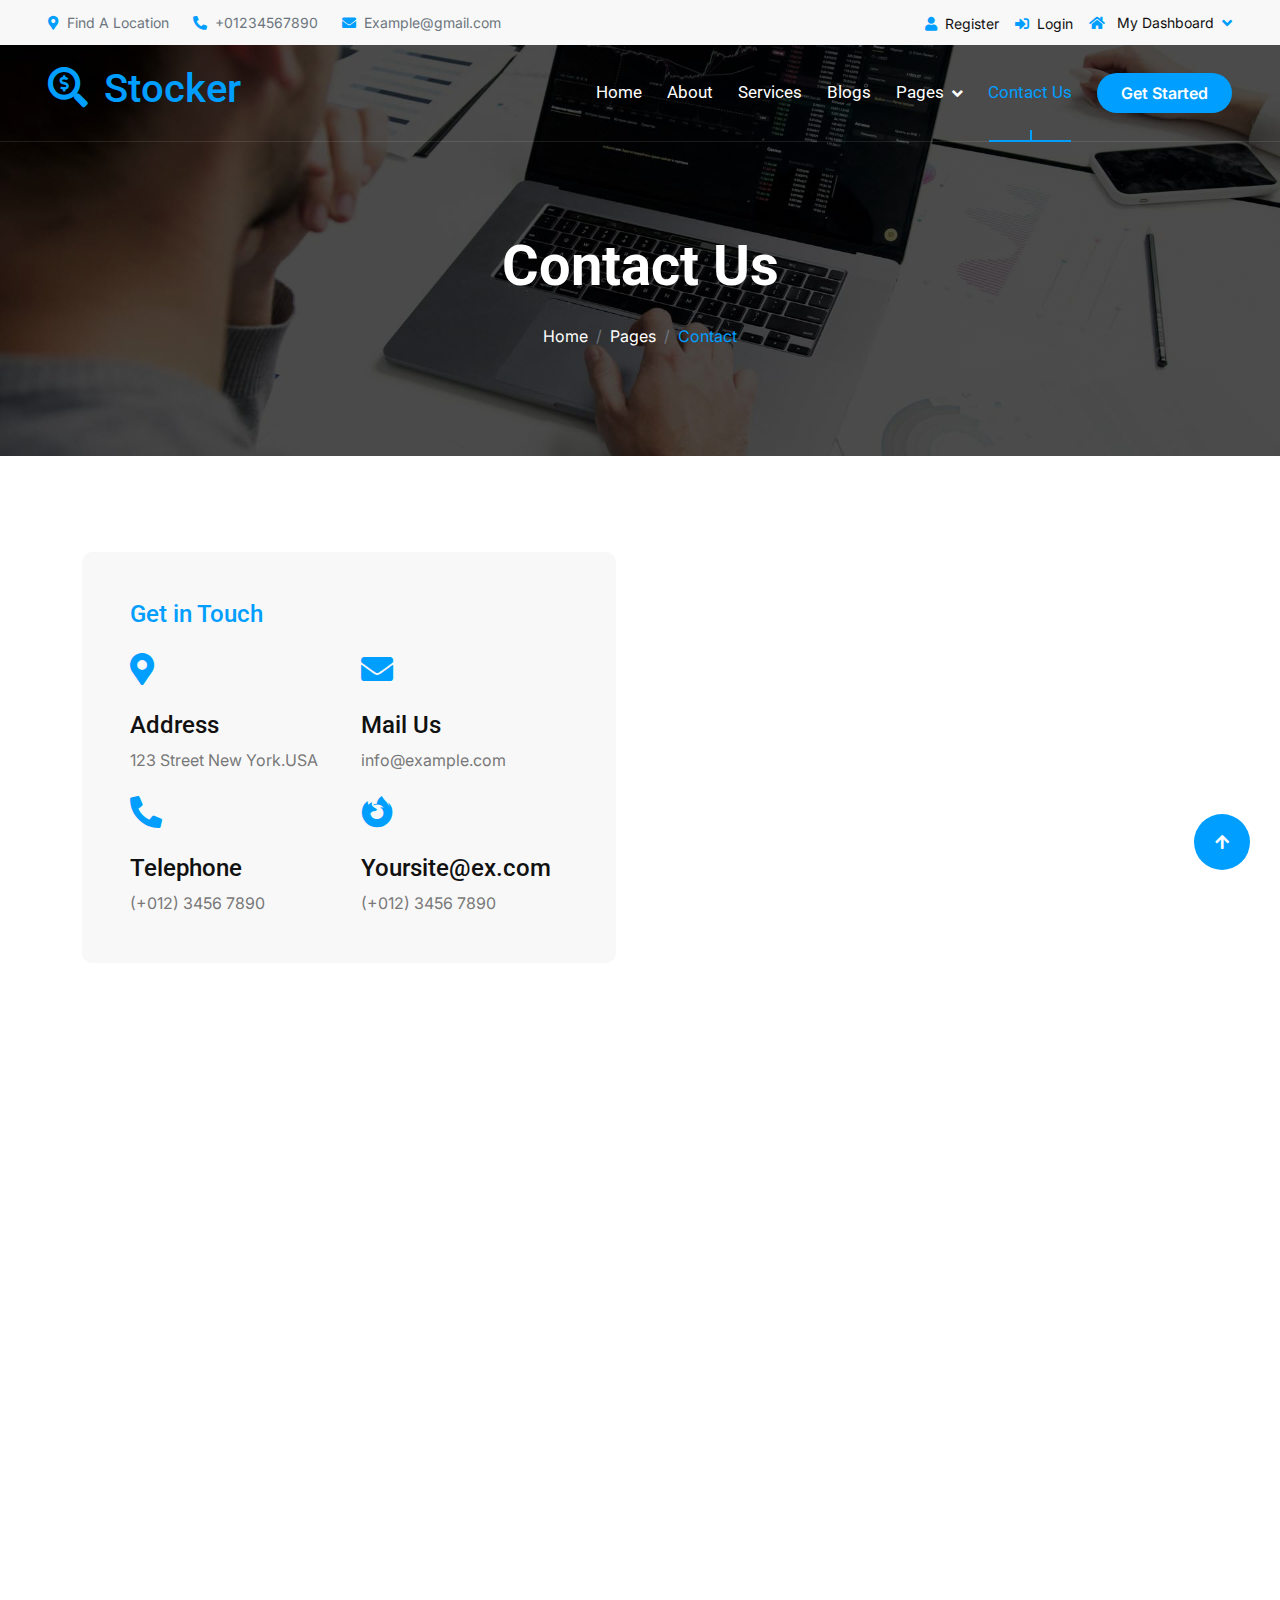
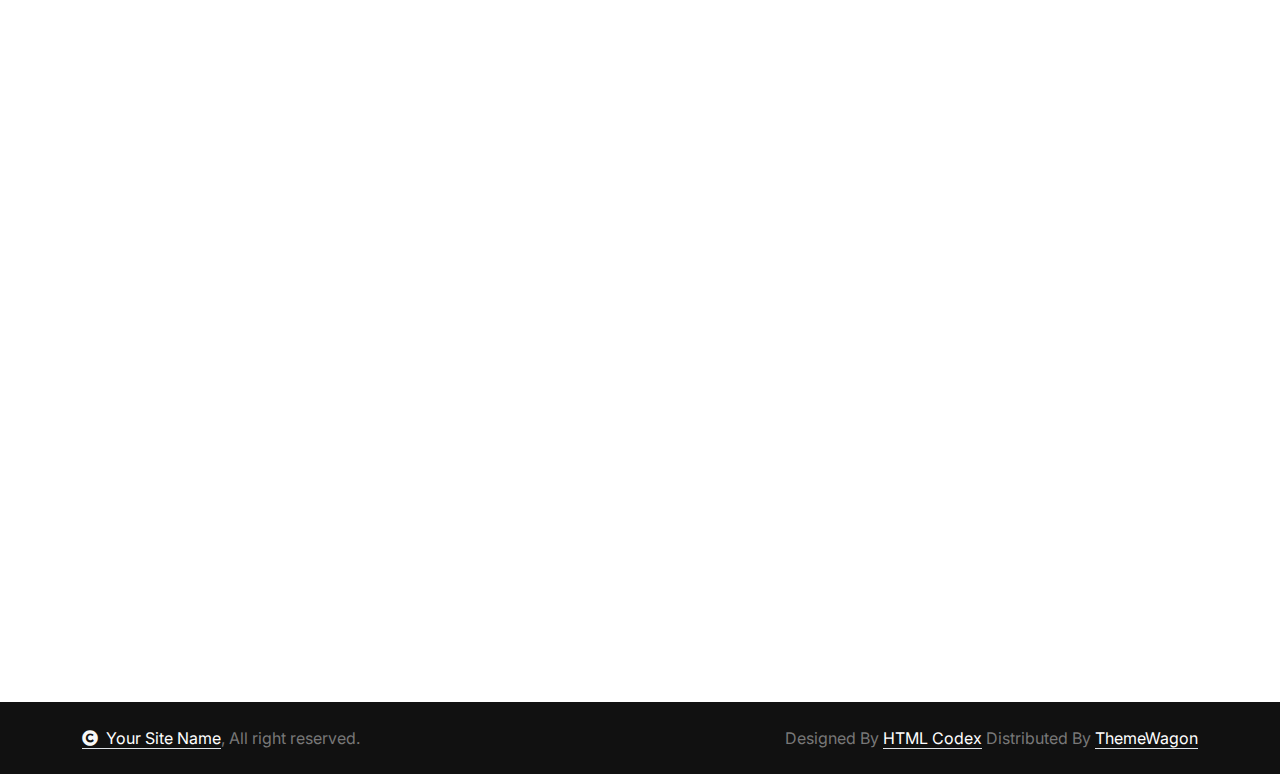
<file: contact.html>
<!DOCTYPE html>
<html lang="en">

    <head>
        <meta charset="utf-8">
        <title>Stocker - Stock Market Website Template</title>
        <meta content="width=device-width, initial-scale=1.0" name="viewport">
        <meta content="" name="keywords">
        <meta content="" name="description">

        <!-- Google Web Fonts -->
        <link rel="preconnect" href="https://fonts.googleapis.com">
        <link rel="preconnect" href="https://fonts.gstatic.com" crossorigin>
        <link href="https://fonts.googleapis.com/css2?family=Inter:wght@100..900&family=Roboto:wght@400;500;700;900&display=swap" rel="stylesheet"> 

        <!-- Icon Font Stylesheet -->
        <link rel="stylesheet" href="https://use.fontawesome.com/releases/v5.15.4/css/all.css"/>
        <link href="https://cdn.jsdelivr.net/npm/bootstrap-icons@1.4.1/font/bootstrap-icons.css" rel="stylesheet">

        <!-- Libraries Stylesheet -->
        <link href="lib/animate/animate.min.css" rel="stylesheet">
        <link href="lib/lightbox/css/lightbox.min.css" rel="stylesheet">
        <link href="lib/owlcarousel/assets/owl.carousel.min.css" rel="stylesheet">


        <!-- Customized Bootstrap Stylesheet -->
        <link href="css/bootstrap.min.css" rel="stylesheet">

        <!-- Template Stylesheet -->
        <link href="css/style.css" rel="stylesheet">
    </head>

    <body>

        <!-- Spinner Start -->
        <div id="spinner" class="show bg-white position-fixed translate-middle w-100 vh-100 top-50 start-50 d-flex align-items-center justify-content-center">
            <div class="spinner-border text-primary" style="width: 3rem; height: 3rem;" role="status">
                <span class="sr-only">Loading...</span>
            </div>
        </div>
        <!-- Spinner End -->

        <!-- Topbar Start -->
        <div class="container-fluid topbar bg-light px-5 d-none d-lg-block">
            <div class="row gx-0 align-items-center">
                <div class="col-lg-8 text-center text-lg-start mb-2 mb-lg-0">
                    <div class="d-flex flex-wrap">
                        <a href="#" class="text-muted small me-4"><i class="fas fa-map-marker-alt text-primary me-2"></i>Find A Location</a>
                        <a href="tel:+01234567890" class="text-muted small me-4"><i class="fas fa-phone-alt text-primary me-2"></i>+01234567890</a>
                        <a href="mailto:example@gmail.com" class="text-muted small me-0"><i class="fas fa-envelope text-primary me-2"></i>Example@gmail.com</a>
                    </div>
                </div>
                <div class="col-lg-4 text-center text-lg-end">
                    <div class="d-inline-flex align-items-center" style="height: 45px;">
                        <a href="#"><small class="me-3 text-dark"><i class="fa fa-user text-primary me-2"></i>Register</small></a>
                        <a href="#"><small class="me-3 text-dark"><i class="fa fa-sign-in-alt text-primary me-2"></i>Login</small></a>
                        <div class="dropdown">
                            <a href="#" class="dropdown-toggle text-dark" data-bs-toggle="dropdown"><small><i class="fa fa-home text-primary me-2"></i> My Dashboard</small></a>
                            <div class="dropdown-menu rounded">
                                <a href="#" class="dropdown-item"><i class="fas fa-user-alt me-2"></i> My Profile</a>
                                <a href="#" class="dropdown-item"><i class="fas fa-comment-alt me-2"></i> Inbox</a>
                                <a href="#" class="dropdown-item"><i class="fas fa-bell me-2"></i> Notifications</a>
                                <a href="#" class="dropdown-item"><i class="fas fa-cog me-2"></i> Account Settings</a>
                                <a href="#" class="dropdown-item"><i class="fas fa-power-off me-2"></i> Log Out</a>
                            </div>
                        </div>
                    </div>
                </div>
            </div>
        </div>
        <!-- Topbar End -->

        <!-- Navbar & Hero Start -->
        <div class="container-fluid position-relative p-0">
            <nav class="navbar navbar-expand-lg navbar-light px-4 px-lg-5 py-3 py-lg-0">
                <a href="" class="navbar-brand p-0">
                    <h1 class="text-primary"><i class="fas fa-search-dollar me-3"></i>Stocker</h1>
                    <!-- <img src="img/logo.png" alt="Logo"> -->
                </a>
                <button class="navbar-toggler" type="button" data-bs-toggle="collapse" data-bs-target="#navbarCollapse">
                    <span class="fa fa-bars"></span>
                </button>
                <div class="collapse navbar-collapse" id="navbarCollapse">
                    <div class="navbar-nav ms-auto py-0">
                        <a href="index.html" class="nav-item nav-link">Home</a>
                        <a href="about.html" class="nav-item nav-link">About</a>
                        <a href="service.html" class="nav-item nav-link">Services</a>
                        <a href="blog.html" class="nav-item nav-link">Blogs</a>
                        <div class="nav-item dropdown">
                            <a href="#" class="nav-link" data-bs-toggle="dropdown">
                                <span class="dropdown-toggle">Pages</span>
                            </a>
                            <div class="dropdown-menu m-0">
                                <a href="feature.html" class="dropdown-item">Our Features</a>
                                <a href="team.html" class="dropdown-item">Our team</a>
                                <a href="testimonial.html" class="dropdown-item">Testimonial</a>
                                <a href="offer.html" class="dropdown-item">Our offer</a>
                                <a href="FAQ.html" class="dropdown-item">FAQs</a>
                                <a href="404.html" class="dropdown-item">404 Page</a>
                            </div>
                        </div>
                        <a href="contact.html" class="nav-item nav-link active">Contact Us</a>
                    </div>
                    <a href="#" class="btn btn-primary rounded-pill py-2 px-4 my-3 my-lg-0 flex-shrink-0">Get Started</a>
                </div>
            </nav>

            <!-- Header Start -->
            <div class="container-fluid bg-breadcrumb">
                <div class="container text-center py-5" style="max-width: 900px;">
                    <h4 class="text-white display-4 mb-4 wow fadeInDown" data-wow-delay="0.1s">Contact Us</h4>
                    <ol class="breadcrumb d-flex justify-content-center mb-0 wow fadeInDown" data-wow-delay="0.3s">
                        <li class="breadcrumb-item"><a href="index.html">Home</a></li>
                        <li class="breadcrumb-item"><a href="#">Pages</a></li>
                        <li class="breadcrumb-item active text-primary">Contact</li>
                    </ol>    
                </div>
            </div>
            <!-- Header End -->
        </div>
        <!-- Navbar & Hero End -->

        <!-- Contact Start -->
        <div class="container-fluid contact py-5">
            <div class="container py-5">
                <div class="row g-5">
                    <div class="col-xl-6">
                        <div class="wow fadeInUp" data-wow-delay="0.2s">
                            <div class="bg-light rounded p-5 mb-5">
                                <h4 class="text-primary mb-4">Get in Touch</h4>
                                <div class="row g-4">
                                    <div class="col-md-6">
                                        <div class="contact-add-item">
                                            <div class="contact-icon text-primary mb-4">
                                                <i class="fas fa-map-marker-alt fa-2x"></i>
                                            </div>
                                            <div>
                                                <h4>Address</h4>
                                                <p class="mb-0">123 Street New York.USA</p>
                                            </div>
                                        </div>
                                    </div>
                                    <div class="col-md-6">
                                        <div class="contact-add-item">
                                            <div class="contact-icon text-primary mb-4">
                                                <i class="fas fa-envelope fa-2x"></i>
                                            </div>
                                            <div>
                                                <h4>Mail Us</h4>
                                                <p class="mb-0">info@example.com</p>
                                            </div>
                                        </div>
                                    </div>
                                    <div class="col-md-6">
                                        <div class="contact-add-item">
                                            <div class="contact-icon text-primary mb-4">
                                                <i class="fa fa-phone-alt fa-2x"></i>
                                            </div>
                                            <div>
                                                <h4>Telephone</h4>
                                                <p class="mb-0">(+012) 3456 7890</p>
                                            </div>
                                        </div>
                                    </div>
                                    <div class="col-md-6">
                                        <div class="contact-add-item">
                                            <div class="contact-icon text-primary mb-4">
                                                <i class="fab fa-firefox-browser fa-2x"></i>
                                            </div>
                                            <div>
                                                <h4>Yoursite@ex.com</h4>
                                                <p class="mb-0">(+012) 3456 7890</p>
                                            </div>
                                        </div>
                                    </div>
                                </div>
                            </div>
                            <div class="bg-light p-5 rounded h-100 wow fadeInUp" data-wow-delay="0.2s">
                                <h4 class="text-primary">Send Your Message</h4>
                                <p class="mb-4">The contact form is currently inactive. Get a functional and working contact form with Ajax & PHP in a few minutes. Just copy and paste the files, add a little code and you're done. <a class="text-primary fw-bold" href="https://htmlcodex.com/contact-form">Download Now</a>.</p>
                                <form>
                                    <div class="row g-4">
                                        <div class="col-lg-12 col-xl-6">
                                            <div class="form-floating">
                                                <input type="text" class="form-control border-0" id="name" placeholder="Your Name">
                                                <label for="name">Your Name</label>
                                            </div>
                                        </div>
                                        <div class="col-lg-12 col-xl-6">
                                            <div class="form-floating">
                                                <input type="email" class="form-control border-0" id="email" placeholder="Your Email">
                                                <label for="email">Your Email</label>
                                            </div>
                                        </div>
                                        <div class="col-lg-12 col-xl-6">
                                            <div class="form-floating">
                                                <input type="phone" class="form-control border-0" id="phone" placeholder="Phone">
                                                <label for="phone">Your Phone</label>
                                            </div>
                                        </div>
                                        <div class="col-lg-12 col-xl-6">
                                            <div class="form-floating">
                                                <input type="text" class="form-control border-0" id="project" placeholder="Project">
                                                <label for="project">Your Project</label>
                                            </div>
                                        </div>
                                        <div class="col-12">
                                            <div class="form-floating">
                                                <input type="text" class="form-control border-0" id="subject" placeholder="Subject">
                                                <label for="subject">Subject</label>
                                            </div>
                                        </div>
                                        <div class="col-12">
                                            <div class="form-floating">
                                                <textarea class="form-control border-0" placeholder="Leave a message here" id="message" style="height: 160px"></textarea>
                                                <label for="message">Message</label>
                                            </div>

                                        </div>
                                        <div class="col-12">
                                            <button class="btn btn-primary w-100 py-3">Send Message</button>
                                        </div>
                                    </div>
                                </form>
                            </div>
                        </div>
                    </div>
                    <div class="col-xl-6 wow fadeInRight" data-wow-delay="0.2s">
                        <div class="rounded h-100">
                            <iframe class="rounded h-100 w-100" 
                            style="height: 400px;" src="https://www.google.com/maps/embed?pb=!1m18!1m12!1m3!1d387191.33750346623!2d-73.97968099999999!3d40.6974881!2m3!1f0!2f0!3f0!3m2!1i1024!2i768!4f13.1!3m3!1m2!1s0x89c24fa5d33f083b%3A0xc80b8f06e177fe62!2sNew%20York%2C%20NY%2C%20USA!5e0!3m2!1sen!2sbd!4v1694259649153!5m2!1sen!2sbd" 
                            loading="lazy" referrerpolicy="no-referrer-when-downgrade"></iframe>
                        </div>
                    </div>
                </div>
            </div>
        </div>
        <!-- Contact End -->

        <!-- Footer Start -->
        <div class="container-fluid footer py-5 wow fadeIn" data-wow-delay="0.2s">
            <div class="container py-5 border-start-0 border-end-0" style="border: 1px solid; border-color: rgb(255, 255, 255, 0.08);">
                <div class="row g-5">
                    <div class="col-md-6 col-lg-6 col-xl-4">
                        <div class="footer-item">
                            <a href="index.html" class="p-0">
                                <h4 class="text-white"><i class="fas fa-search-dollar me-3"></i>Stocker</h4>
                                <!-- <img src="img/logo.png" alt="Logo"> -->
                            </a>
                            <p class="mb-4">Dolor amet sit justo amet elitr clita ipsum elitr est.Lorem ipsum dolor sit amet, consectetur adipiscing...</p>
                            <div class="d-flex">
                                <a href="#" class="bg-primary d-flex rounded align-items-center py-2 px-3 me-2">
                                    <i class="fas fa-apple-alt text-white"></i>
                                    <div class="ms-3">
                                        <small class="text-white">Download on the</small>
                                        <h6 class="text-white">App Store</h6>
                                    </div>
                                </a>
                                <a href="#" class="bg-dark d-flex rounded align-items-center py-2 px-3 ms-2">
                                    <i class="fas fa-play text-primary"></i>
                                    <div class="ms-3">
                                        <small class="text-white">Get it on</small>
                                        <h6 class="text-white">Google Play</h6>
                                    </div>
                                </a>
                            </div>
                        </div>
                    </div>
                    <div class="col-md-6 col-lg-6 col-xl-2">
                        <div class="footer-item">
                            <h4 class="text-white mb-4">Quick Links</h4>
                            <a href="#"><i class="fas fa-angle-right me-2"></i> About Us</a>
                            <a href="#"><i class="fas fa-angle-right me-2"></i> Feature</a>
                            <a href="#"><i class="fas fa-angle-right me-2"></i> Attractions</a>
                            <a href="#"><i class="fas fa-angle-right me-2"></i> Tickets</a>
                            <a href="#"><i class="fas fa-angle-right me-2"></i> Blog</a>
                            <a href="#"><i class="fas fa-angle-right me-2"></i> Contact us</a>
                        </div>
                    </div>
                    <div class="col-md-6 col-lg-6 col-xl-3">
                        <div class="footer-item">
                            <h4 class="text-white mb-4">Support</h4>
                            <a href="#"><i class="fas fa-angle-right me-2"></i> Privacy Policy</a>
                            <a href="#"><i class="fas fa-angle-right me-2"></i> Terms & Conditions</a>
                            <a href="#"><i class="fas fa-angle-right me-2"></i> Disclaimer</a>
                            <a href="#"><i class="fas fa-angle-right me-2"></i> Support</a>
                            <a href="#"><i class="fas fa-angle-right me-2"></i> FAQ</a>
                            <a href="#"><i class="fas fa-angle-right me-2"></i> Help</a>
                        </div>
                    </div>
                    <div class="col-md-6 col-lg-6 col-xl-3">
                        <div class="footer-item">
                            <h4 class="text-white mb-4">Contact Info</h4>
                            <div class="d-flex align-items-center">
                                <i class="fas fa-map-marker-alt text-primary me-3"></i>
                                <p class="text-white mb-0">123 Street New York.USA</p>
                            </div>
                            <div class="d-flex align-items-center">
                                <i class="fas fa-envelope text-primary me-3"></i>
                                <p class="text-white mb-0">info@example.com</p>
                            </div>
                            <div class="d-flex align-items-center">
                                <i class="fa fa-phone-alt text-primary me-3"></i>
                                <p class="text-white mb-0">(+012) 3456 7890</p>
                            </div>
                            <div class="d-flex align-items-center mb-4">
                                <i class="fab fa-firefox-browser text-primary me-3"></i>
                                <p class="text-white mb-0">Yoursite@ex.com</p>
                            </div>
                            <div class="d-flex">
                                <a class="btn btn-primary btn-sm-square rounded-circle me-3" href="#"><i class="fab fa-facebook-f text-white"></i></a>
                                <a class="btn btn-primary btn-sm-square rounded-circle me-3" href="#"><i class="fab fa-twitter text-white"></i></a>
                                <a class="btn btn-primary btn-sm-square rounded-circle me-3" href="#"><i class="fab fa-instagram text-white"></i></a>
                                <a class="btn btn-primary btn-sm-square rounded-circle me-0" href="#"><i class="fab fa-linkedin-in text-white"></i></a>
                            </div>
                        </div>
                    </div>
                </div>
            </div>
        </div>
        <!-- Footer End -->
        
        <!-- Copyright Start -->
        <div class="container-fluid copyright py-4">
            <div class="container">
                <div class="row g-4 align-items-center">
                    <div class="col-md-6 text-center text-md-start mb-md-0">
                        <span class="text-body"><a href="#" class="border-bottom text-white"><i class="fas fa-copyright text-light me-2"></i>Your Site Name</a>, All right reserved.</span>
                    </div>
                    <div class="col-md-6 text-center text-md-end text-body">
                        <!--/*** This template is free as long as you keep the below author’s credit link/attribution link/backlink. ***/-->
                        <!--/*** If you'd like to use the template without the below author’s credit link/attribution link/backlink, ***/-->
                        <!--/*** you can purchase the Credit Removal License from "https://htmlcodex.com/credit-removal". ***/-->
                        Designed By <a class="border-bottom text-white" href="https://htmlcodex.com">HTML Codex</a> Distributed By <a class="border-bottom text-white" href="https://themewagon.com">ThemeWagon</a>
                    </div>
                </div>
            </div>
        </div>
        <!-- Copyright End -->


        <!-- Back to Top -->
        <a href="#" class="btn btn-primary btn-lg-square rounded-circle back-to-top"><i class="fa fa-arrow-up"></i></a>   

        
        <!-- JavaScript Libraries -->
        <script src="https://ajax.googleapis.com/ajax/libs/jquery/3.6.4/jquery.min.js"></script>
        <script src="https://cdn.jsdelivr.net/npm/bootstrap@5.0.0/dist/js/bootstrap.bundle.min.js"></script>
        <script src="lib/wow/wow.min.js"></script>
        <script src="lib/easing/easing.min.js"></script>
        <script src="lib/waypoints/waypoints.min.js"></script>
        <script src="lib/counterup/counterup.min.js"></script>
        <script src="lib/lightbox/js/lightbox.min.js"></script>
        <script src="lib/owlcarousel/owl.carousel.min.js"></script>
        

        <!-- Template Javascript -->
        <script src="js/main.js"></script>
    </body>

</html>
</file>
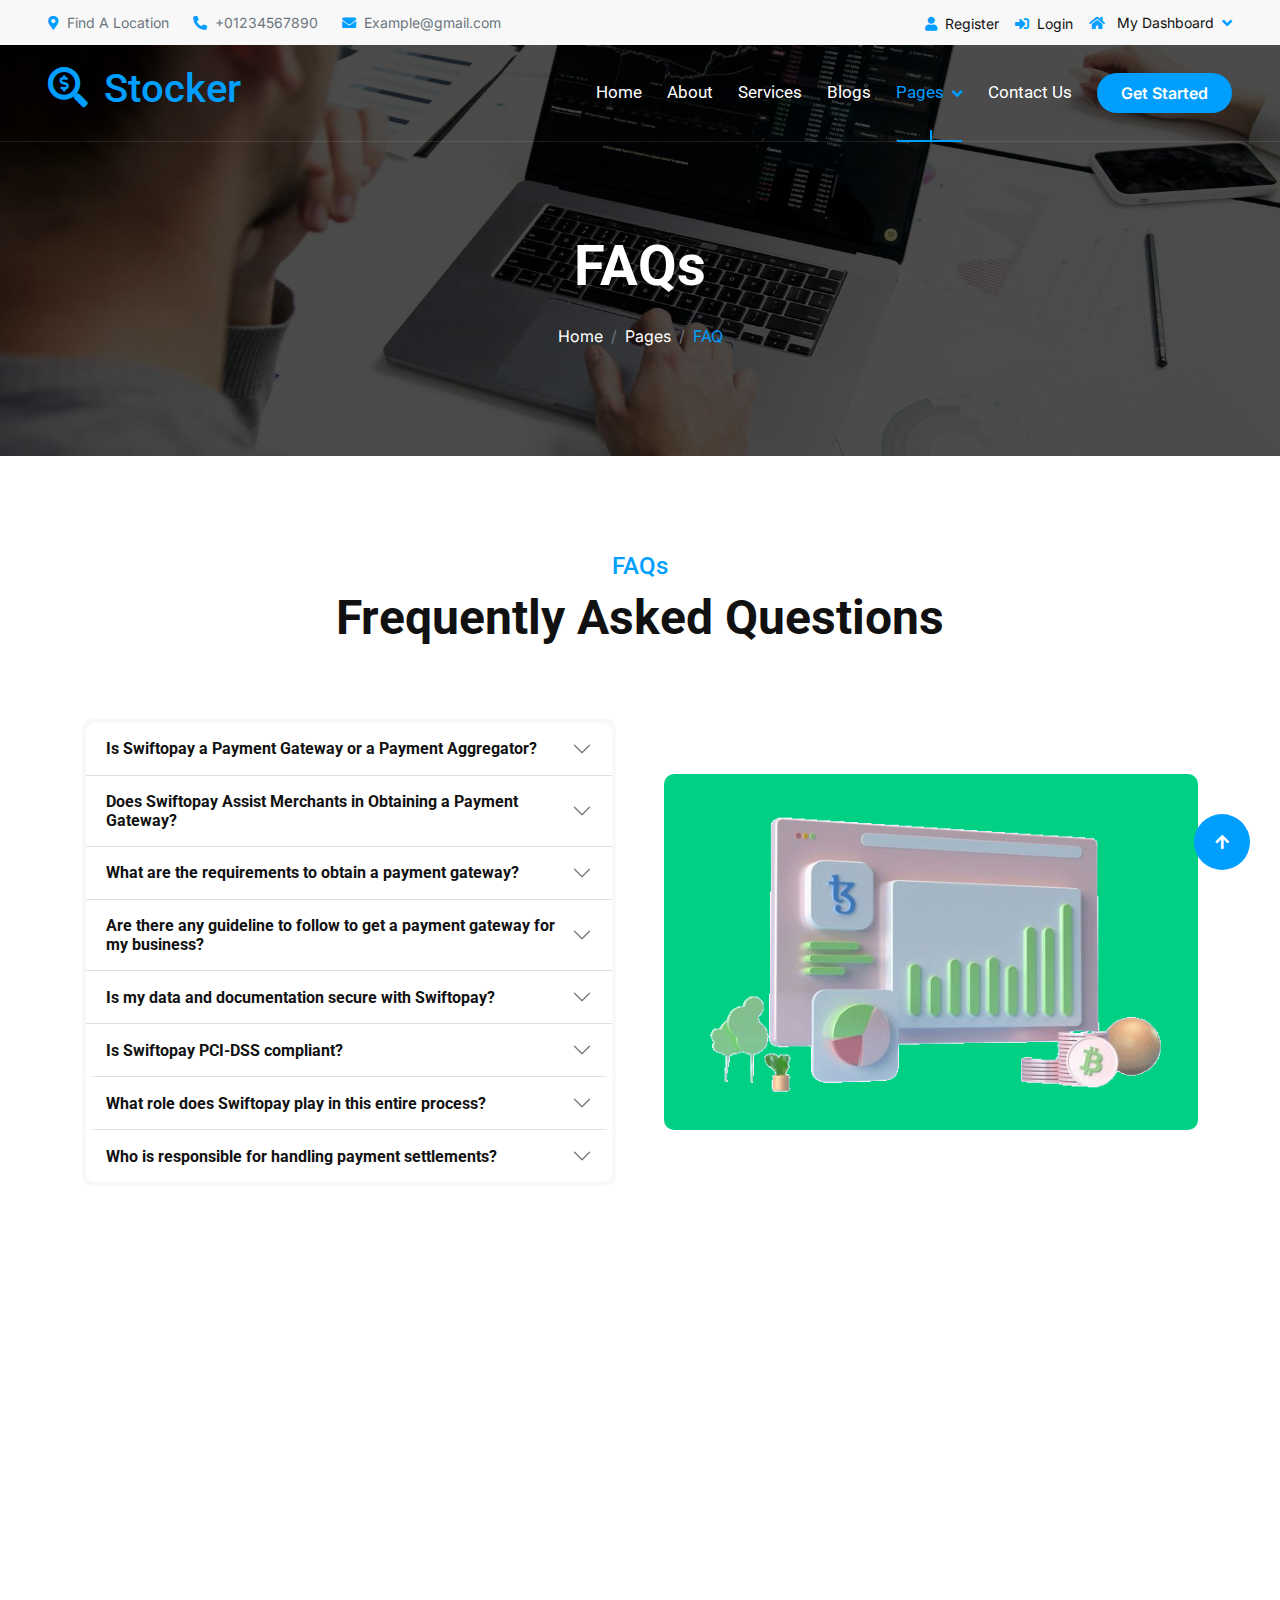
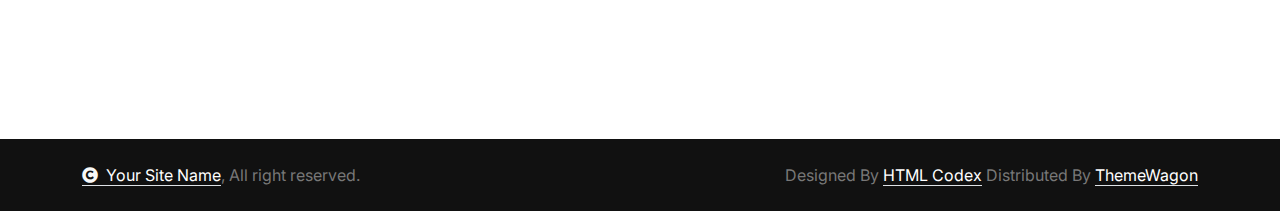
<file: FAQ.html>
<!DOCTYPE html>
<html lang="en">

    <head>
        <meta charset="utf-8">
        <title>Stocker - Stock Market Website Template</title>
        <meta content="width=device-width, initial-scale=1.0" name="viewport">
        <meta content="" name="keywords">
        <meta content="" name="description">

        <!-- Google Web Fonts -->
        <link rel="preconnect" href="https://fonts.googleapis.com">
        <link rel="preconnect" href="https://fonts.gstatic.com" crossorigin>
        <link href="https://fonts.googleapis.com/css2?family=Inter:wght@100..900&family=Roboto:wght@400;500;700;900&display=swap" rel="stylesheet"> 

        <!-- Icon Font Stylesheet -->
        <link rel="stylesheet" href="https://use.fontawesome.com/releases/v5.15.4/css/all.css"/>
        <link href="https://cdn.jsdelivr.net/npm/bootstrap-icons@1.4.1/font/bootstrap-icons.css" rel="stylesheet">

        <!-- Libraries Stylesheet -->
        <link href="lib/animate/animate.min.css" rel="stylesheet">
        <link href="lib/lightbox/css/lightbox.min.css" rel="stylesheet">
        <link href="lib/owlcarousel/assets/owl.carousel.min.css" rel="stylesheet">


        <!-- Customized Bootstrap Stylesheet -->
        <link href="css/bootstrap.min.css" rel="stylesheet">

        <!-- Template Stylesheet -->
        <link href="css/style.css" rel="stylesheet">
    </head>

    <body>

        <!-- Spinner Start -->
        <div id="spinner" class="show bg-white position-fixed translate-middle w-100 vh-100 top-50 start-50 d-flex align-items-center justify-content-center">
            <div class="spinner-border text-primary" style="width: 3rem; height: 3rem;" role="status">
                <span class="sr-only">Loading...</span>
            </div>
        </div>
        <!-- Spinner End -->

        <!-- Topbar Start -->
        <div class="container-fluid topbar bg-light px-5 d-none d-lg-block">
            <div class="row gx-0 align-items-center">
                <div class="col-lg-8 text-center text-lg-start mb-2 mb-lg-0">
                    <div class="d-flex flex-wrap">
                        <a href="#" class="text-muted small me-4"><i class="fas fa-map-marker-alt text-primary me-2"></i>Find A Location</a>
                        <a href="tel:+01234567890" class="text-muted small me-4"><i class="fas fa-phone-alt text-primary me-2"></i>+01234567890</a>
                        <a href="mailto:example@gmail.com" class="text-muted small me-0"><i class="fas fa-envelope text-primary me-2"></i>Example@gmail.com</a>
                    </div>
                </div>
                <div class="col-lg-4 text-center text-lg-end">
                    <div class="d-inline-flex align-items-center" style="height: 45px;">
                        <a href="#"><small class="me-3 text-dark"><i class="fa fa-user text-primary me-2"></i>Register</small></a>
                        <a href="#"><small class="me-3 text-dark"><i class="fa fa-sign-in-alt text-primary me-2"></i>Login</small></a>
                        <div class="dropdown">
                            <a href="#" class="dropdown-toggle text-dark" data-bs-toggle="dropdown"><small><i class="fa fa-home text-primary me-2"></i> My Dashboard</small></a>
                            <div class="dropdown-menu rounded">
                                <a href="#" class="dropdown-item"><i class="fas fa-user-alt me-2"></i> My Profile</a>
                                <a href="#" class="dropdown-item"><i class="fas fa-comment-alt me-2"></i> Inbox</a>
                                <a href="#" class="dropdown-item"><i class="fas fa-bell me-2"></i> Notifications</a>
                                <a href="#" class="dropdown-item"><i class="fas fa-cog me-2"></i> Account Settings</a>
                                <a href="#" class="dropdown-item"><i class="fas fa-power-off me-2"></i> Log Out</a>
                            </div>
                        </div>
                    </div>
                </div>
            </div>
        </div>
        <!-- Topbar End -->

        <!-- Navbar & Hero Start -->
        <div class="container-fluid position-relative p-0">
            <nav class="navbar navbar-expand-lg navbar-light px-4 px-lg-5 py-3 py-lg-0">
                <a href="" class="navbar-brand p-0">
                    <h1 class="text-primary"><i class="fas fa-search-dollar me-3"></i>Stocker</h1>
                    <!-- <img src="img/logo.png" alt="Logo"> -->
                </a>
                <button class="navbar-toggler" type="button" data-bs-toggle="collapse" data-bs-target="#navbarCollapse">
                    <span class="fa fa-bars"></span>
                </button>
                <div class="collapse navbar-collapse" id="navbarCollapse">
                    <div class="navbar-nav ms-auto py-0">
                        <a href="index.html" class="nav-item nav-link">Home</a>
                        <a href="about.html" class="nav-item nav-link">About</a>
                        <a href="service.html" class="nav-item nav-link">Services</a>
                        <a href="blog.html" class="nav-item nav-link">Blogs</a>
                        <div class="nav-item dropdown">
                            <a href="#" class="nav-link active" data-bs-toggle="dropdown">
                                <span class="dropdown-toggle">Pages</span>
                            </a>
                            <div class="dropdown-menu m-0">
                                <a href="feature.html" class="dropdown-item">Our Features</a>
                                <a href="team.html" class="dropdown-item">Our team</a>
                                <a href="testimonial.html" class="dropdown-item">Testimonial</a>
                                <a href="offer.html" class="dropdown-item">Our offer</a>
                                <a href="FAQ.html" class="dropdown-item active">FAQs</a>
                                <a href="404.html" class="dropdown-item">404 Page</a>
                            </div>
                        </div>
                        <a href="contact.html" class="nav-item nav-link">Contact Us</a>
                    </div>
                    <a href="#" class="btn btn-primary rounded-pill py-2 px-4 my-3 my-lg-0 flex-shrink-0">Get Started</a>
                </div>
            </nav>

            <!-- Header Start -->
            <div class="container-fluid bg-breadcrumb">
                <div class="container text-center py-5" style="max-width: 900px;">
                    <h4 class="text-white display-4 mb-4 wow fadeInDown" data-wow-delay="0.1s">FAQs</h4>
                    <ol class="breadcrumb d-flex justify-content-center mb-0 wow fadeInDown" data-wow-delay="0.3s">
                        <li class="breadcrumb-item"><a href="index.html">Home</a></li>
                        <li class="breadcrumb-item"><a href="#">Pages</a></li>
                        <li class="breadcrumb-item active text-primary">FAQ</li>
                    </ol>    
                </div>
            </div>
            <!-- Header End -->
        </div>
        <!-- Navbar & Hero End -->


        <!-- FAQs Start -->
        <div class="container-fluid faq-section py-5">
            <div class="container py-5 overflow-hidden">
                <div class="text-center mx-auto pb-5 wow fadeInUp" data-wow-delay="0.2s" style="max-width: 800px;">
                    <h4 class="text-primary">FAQs</h4>
                    <h1 class="display-5 mb-4">Frequently Asked Questions</h1>                   
                </div>
                <div class="row g-5 align-items-center">
                    <div class="col-lg-6 wow fadeInLeft" data-wow-delay="0.2s">
                        <div class="accordion accordion-flush bg-light rounded p-1" id="accordionFlushSection">
                            <div class="accordion-item rounded-top">
                                <h2 class="accordion-header" id="flush-headingOne">
                                    <button class="accordion-button collapsed rounded-top fw-bolder" type="button" data-bs-toggle="collapse" data-bs-target="#flush-collapseOne" aria-expanded="false" aria-controls="flush-collapseOne">
                                        Is Swiftopay a Payment Gateway or a Payment Aggregator?
                                    </button>
                                </h2>
                                <div id="flush-collapseOne" class="accordion-collapse collapse" aria-labelledby="flush-headingOne" data-bs-parent="#accordionFlushSection">
                                    <div class="accordion-body">To clarify, Swiftopay is neither a payment gateway nor a payment aggregator. Instead, we provide a powerful technology platform designed to streamline payment integration by unifying multiple payment modes, methods, gateways, and aggregators. Our solution minimizes the need for extensive integration, engineering, and operational efforts, saving you time and resources. Additionally, our platform enhances the customer experience by enabling a seamless checkout process, achieving an impressive transaction success rate of 99%.</div>
                                </div>
                            </div>
                            <div class="accordion-item">
                                <h2 class="accordion-header" id="flush-headingTwo">
                                    <button class="accordion-button collapsed fw-bolder" type="button" data-bs-toggle="collapse" data-bs-target="#flush-collapseTwo" aria-expanded="false" aria-controls="flush-collapseTwo">
                                        Does Swiftopay Assist Merchants in Obtaining a Payment Gateway?
                                    </button>
                                </h2>
                                <div id="flush-collapseTwo" class="accordion-collapse collapse" aria-labelledby="flush-headingTwo" data-bs-parent="#accordionFlushSection">
                                    <div class="accordion-body">Absolutely! At Swiftopay, we assist our customers and merchants with onboarding onto multiple payment gateways and aggregators. To deliver the best payment gateway solutions, we have built strong partnerships with some of the world’s leading payment service providers.</div>
                                </div>
                            </div>
                            <div class="accordion-item">
                                <h2 class="accordion-header" id="flush-headingThree">
                                    <button class="accordion-button collapsed fw-bolder" type="button" data-bs-toggle="collapse" data-bs-target="#flush-collapseThree" aria-expanded="false" aria-controls="flush-collapseThree">
                                        What are the requirements to obtain a payment gateway?
                                    </button>
                                </h2>
                                <div id="flush-collapseThree" class="accordion-collapse collapse" aria-labelledby="flush-headingThree" data-bs-parent="#accordionFlushSection">
                                    <div class="accordion-body">The documentation needed for payment gateways varies based on your business entity type. At Swiftopay, we simplify the approval process by partnering with multiple payment gateway aggregators on your behalf. This eliminates the need to submit the same documents to each aggregator individually, saving you both time and effort.</div>
                                </div>
                            </div>
                            <div class="accordion-item">
                                <h2 class="accordion-header" id="flush-headingFour">
                                    <button class="accordion-button collapsed fw-bolder" type="button" data-bs-toggle="collapse" data-bs-target="#flush-collapseFour" aria-expanded="false" aria-controls="flush-collapseFour">
                                        Are there any guideline to follow to get a payment gateway for my business?
                                    </button>
                                </h2>
                                <div id="flush-collapseFour" class="accordion-collapse collapse" aria-labelledby="flush-headingFour" data-bs-parent="#accordionFlushSection">
                                    <div class="accordion-body">When applying for a payment gateway, it’s crucial to consider two key factors. First, make sure you submit all the required documentation according to the specified guidelines. Second, ensure that your website or app includes up-to-date policies and the necessary pages.</div>
                                </div>
                            </div>
                            <div class="accordion-item">
                                <h2 class="accordion-header" id="flush-headingFive">
                                    <button class="accordion-button collapsed fw-bolder" type="button" data-bs-toggle="collapse" data-bs-target="#flush-collapseFive" aria-expanded="false" aria-controls="flush-collapseFive">
                                        Is my data and documentation secure with Swiftopay?
                                    </button>
                                </h2>
                                <div id="flush-collapseFive" class="accordion-collapse collapse" aria-labelledby="flush-headingFive" data-bs-parent="#accordionFlushSection">
                                    <div class="accordion-body">Rest assured, your data is fully secure with Swiftopay. We use it exclusively for the purpose of onboarding payment gateway partners and will never use it for any other purposes.</div>
                                </div>
                            </div>
                            <div class="accordion-item rounded-bottom">
                                <h2 class="accordion-header" id="flush-headingSix">
                                    <button class="accordion-button collapsed fw-bolder" type="button" data-bs-toggle="collapse" data-bs-target="#flush-collapseSix" aria-expanded="false" aria-controls="flush-collapseSix">
                                        Is Swiftopay PCI-DSS compliant?
                                    </button>
                                </h2>
                                <div id="flush-collapseSix" class="accordion-collapse collapse" aria-labelledby="flush-headingSix" data-bs-parent="#accordionFlushSection">
                                    <div class="accordion-body">Yes, PCI-DSS compliant</div>
                                </div>
                            </div>


                            


                            <div class="accordion-item rounded-bottom">
                                <h2 class="accordion-header" id="flush-headingSeven">
                                    <button class="accordion-button collapsed fw-bolder" type="button" data-bs-toggle="collapse" data-bs-target="#flush-collapseSeven" aria-expanded="false" aria-controls="flush-collapseSeven">
                                        What role does Swiftopay play in this entire process?
                                    </button>
                                </h2>
                                <div id="flush-collapseSeven" class="accordion-collapse collapse" aria-labelledby="flush-headingSeven" data-bs-parent="#accordionFlushSection">
                                    <div class="accordion-body">Swiftopay serves as a technology service provider, enabling seamless integration between your website or app and the necessary payment method providers or payment gateway aggregators.</div>
                                </div>
                            </div>


                            

                            <div class="accordion-item rounded-bottom">
                                <h2 class="accordion-header" id="flush-headingEight">
                                    <button class="accordion-button collapsed fw-bolder" type="button" data-bs-toggle="collapse" data-bs-target="#flush-collapseEight" aria-expanded="false" aria-controls="flush-collapseEight">
                                        Who is responsible for handling payment settlements?
                                    </button>
                                </h2>
                                <div id="flush-collapseEight" class="accordion-collapse collapse" aria-labelledby="flush-headingEight" data-bs-parent="#accordionFlushSection">
                                    <div class="accordion-body">Transaction settlements will be managed by your payment method provider or payment gateway aggregator. However, we offer a centralized dashboard that delivers transaction reports and a variety of features to help streamline your business operations and enhance efficiency.</div>
                                </div>
                            </div>
                        </div>
                    </div>
                    <div class="col-lg-6 wow fadeInRight" data-wow-delay="0.2s">
                        <div class="bg-primary rounded">
                            <img src="img/about-2.png" class="img-fluid w-100" alt="">
                        </div>
                    </div>
                </div>
            </div>
        </div>
        <!-- FAQs End -->

        <!-- Footer Start -->
        <div class="container-fluid footer py-5 wow fadeIn" data-wow-delay="0.2s">
            <div class="container py-5 border-start-0 border-end-0" style="border: 1px solid; border-color: rgb(255, 255, 255, 0.08);">
                <div class="row g-5">
                    <div class="col-md-6 col-lg-6 col-xl-4">
                        <div class="footer-item">
                            <a href="index.html" class="p-0">
                                <h4 class="text-white"><i class="fas fa-search-dollar me-3"></i>Stocker</h4>
                                <!-- <img src="img/logo.png" alt="Logo"> -->
                            </a>
                            <p class="mb-4">Dolor amet sit justo amet elitr clita ipsum elitr est.Lorem ipsum dolor sit amet, consectetur adipiscing...</p>
                            <div class="d-flex">
                                <a href="#" class="bg-primary d-flex rounded align-items-center py-2 px-3 me-2">
                                    <i class="fas fa-apple-alt text-white"></i>
                                    <div class="ms-3">
                                        <small class="text-white">Download on the</small>
                                        <h6 class="text-white">App Store</h6>
                                    </div>
                                </a>
                                <a href="#" class="bg-dark d-flex rounded align-items-center py-2 px-3 ms-2">
                                    <i class="fas fa-play text-primary"></i>
                                    <div class="ms-3">
                                        <small class="text-white">Get it on</small>
                                        <h6 class="text-white">Google Play</h6>
                                    </div>
                                </a>
                            </div>
                        </div>
                    </div>
                    <div class="col-md-6 col-lg-6 col-xl-2">
                        <div class="footer-item">
                            <h4 class="text-white mb-4">Quick Links</h4>
                            <a href="#"><i class="fas fa-angle-right me-2"></i> About Us</a>
                            <a href="#"><i class="fas fa-angle-right me-2"></i> Feature</a>
                            <a href="#"><i class="fas fa-angle-right me-2"></i> Attractions</a>
                            <a href="#"><i class="fas fa-angle-right me-2"></i> Tickets</a>
                            <a href="#"><i class="fas fa-angle-right me-2"></i> Blog</a>
                            <a href="#"><i class="fas fa-angle-right me-2"></i> Contact us</a>
                        </div>
                    </div>
                    <div class="col-md-6 col-lg-6 col-xl-3">
                        <div class="footer-item">
                            <h4 class="text-white mb-4">Support</h4>
                            <a href="#"><i class="fas fa-angle-right me-2"></i> Privacy Policy</a>
                            <a href="#"><i class="fas fa-angle-right me-2"></i> Terms & Conditions</a>
                            <a href="#"><i class="fas fa-angle-right me-2"></i> Disclaimer</a>
                            <a href="#"><i class="fas fa-angle-right me-2"></i> Support</a>
                            <a href="#"><i class="fas fa-angle-right me-2"></i> FAQ</a>
                            <a href="#"><i class="fas fa-angle-right me-2"></i> Help</a>
                        </div>
                    </div>
                    <div class="col-md-6 col-lg-6 col-xl-3">
                        <div class="footer-item">
                            <h4 class="text-white mb-4">Contact Info</h4>
                            <div class="d-flex align-items-center">
                                <i class="fas fa-map-marker-alt text-primary me-3"></i>
                                <p class="text-white mb-0">123 Street New York.USA</p>
                            </div>
                            <div class="d-flex align-items-center">
                                <i class="fas fa-envelope text-primary me-3"></i>
                                <p class="text-white mb-0">info@example.com</p>
                            </div>
                            <div class="d-flex align-items-center">
                                <i class="fa fa-phone-alt text-primary me-3"></i>
                                <p class="text-white mb-0">(+012) 3456 7890</p>
                            </div>
                            <div class="d-flex align-items-center mb-4">
                                <i class="fab fa-firefox-browser text-primary me-3"></i>
                                <p class="text-white mb-0">Yoursite@ex.com</p>
                            </div>
                            <div class="d-flex">
                                <a class="btn btn-primary btn-sm-square rounded-circle me-3" href="#"><i class="fab fa-facebook-f text-white"></i></a>
                                <a class="btn btn-primary btn-sm-square rounded-circle me-3" href="#"><i class="fab fa-twitter text-white"></i></a>
                                <a class="btn btn-primary btn-sm-square rounded-circle me-3" href="#"><i class="fab fa-instagram text-white"></i></a>
                                <a class="btn btn-primary btn-sm-square rounded-circle me-0" href="#"><i class="fab fa-linkedin-in text-white"></i></a>
                            </div>
                        </div>
                    </div>
                </div>
            </div>
        </div>
        <!-- Footer End -->
        
        <!-- Copyright Start -->
        <div class="container-fluid copyright py-4">
            <div class="container">
                <div class="row g-4 align-items-center">
                    <div class="col-md-6 text-center text-md-start mb-md-0">
                        <span class="text-body"><a href="#" class="border-bottom text-white"><i class="fas fa-copyright text-light me-2"></i>Your Site Name</a>, All right reserved.</span>
                    </div>
                    <div class="col-md-6 text-center text-md-end text-body">
                        <!--/*** This template is free as long as you keep the below author’s credit link/attribution link/backlink. ***/-->
                        <!--/*** If you'd like to use the template without the below author’s credit link/attribution link/backlink, ***/-->
                        <!--/*** you can purchase the Credit Removal License from "https://htmlcodex.com/credit-removal". ***/-->
                        Designed By <a class="border-bottom text-white" href="https://htmlcodex.com">HTML Codex</a> Distributed By <a class="border-bottom text-white" href="https://themewagon.com">ThemeWagon</a>
                    </div>
                </div>
            </div>
        </div>
        <!-- Copyright End -->


        <!-- Back to Top -->
        <a href="#" class="btn btn-primary btn-lg-square rounded-circle back-to-top"><i class="fa fa-arrow-up"></i></a>   

        
        <!-- JavaScript Libraries -->
        <script src="https://ajax.googleapis.com/ajax/libs/jquery/3.6.4/jquery.min.js"></script>
        <script src="https://cdn.jsdelivr.net/npm/bootstrap@5.0.0/dist/js/bootstrap.bundle.min.js"></script>
        <script src="lib/wow/wow.min.js"></script>
        <script src="lib/easing/easing.min.js"></script>
        <script src="lib/waypoints/waypoints.min.js"></script>
        <script src="lib/counterup/counterup.min.js"></script>
        <script src="lib/lightbox/js/lightbox.min.js"></script>
        <script src="lib/owlcarousel/owl.carousel.min.js"></script>
        

        <!-- Template Javascript -->
        <script src="js/main.js"></script>
    </body>

</html>
</file>
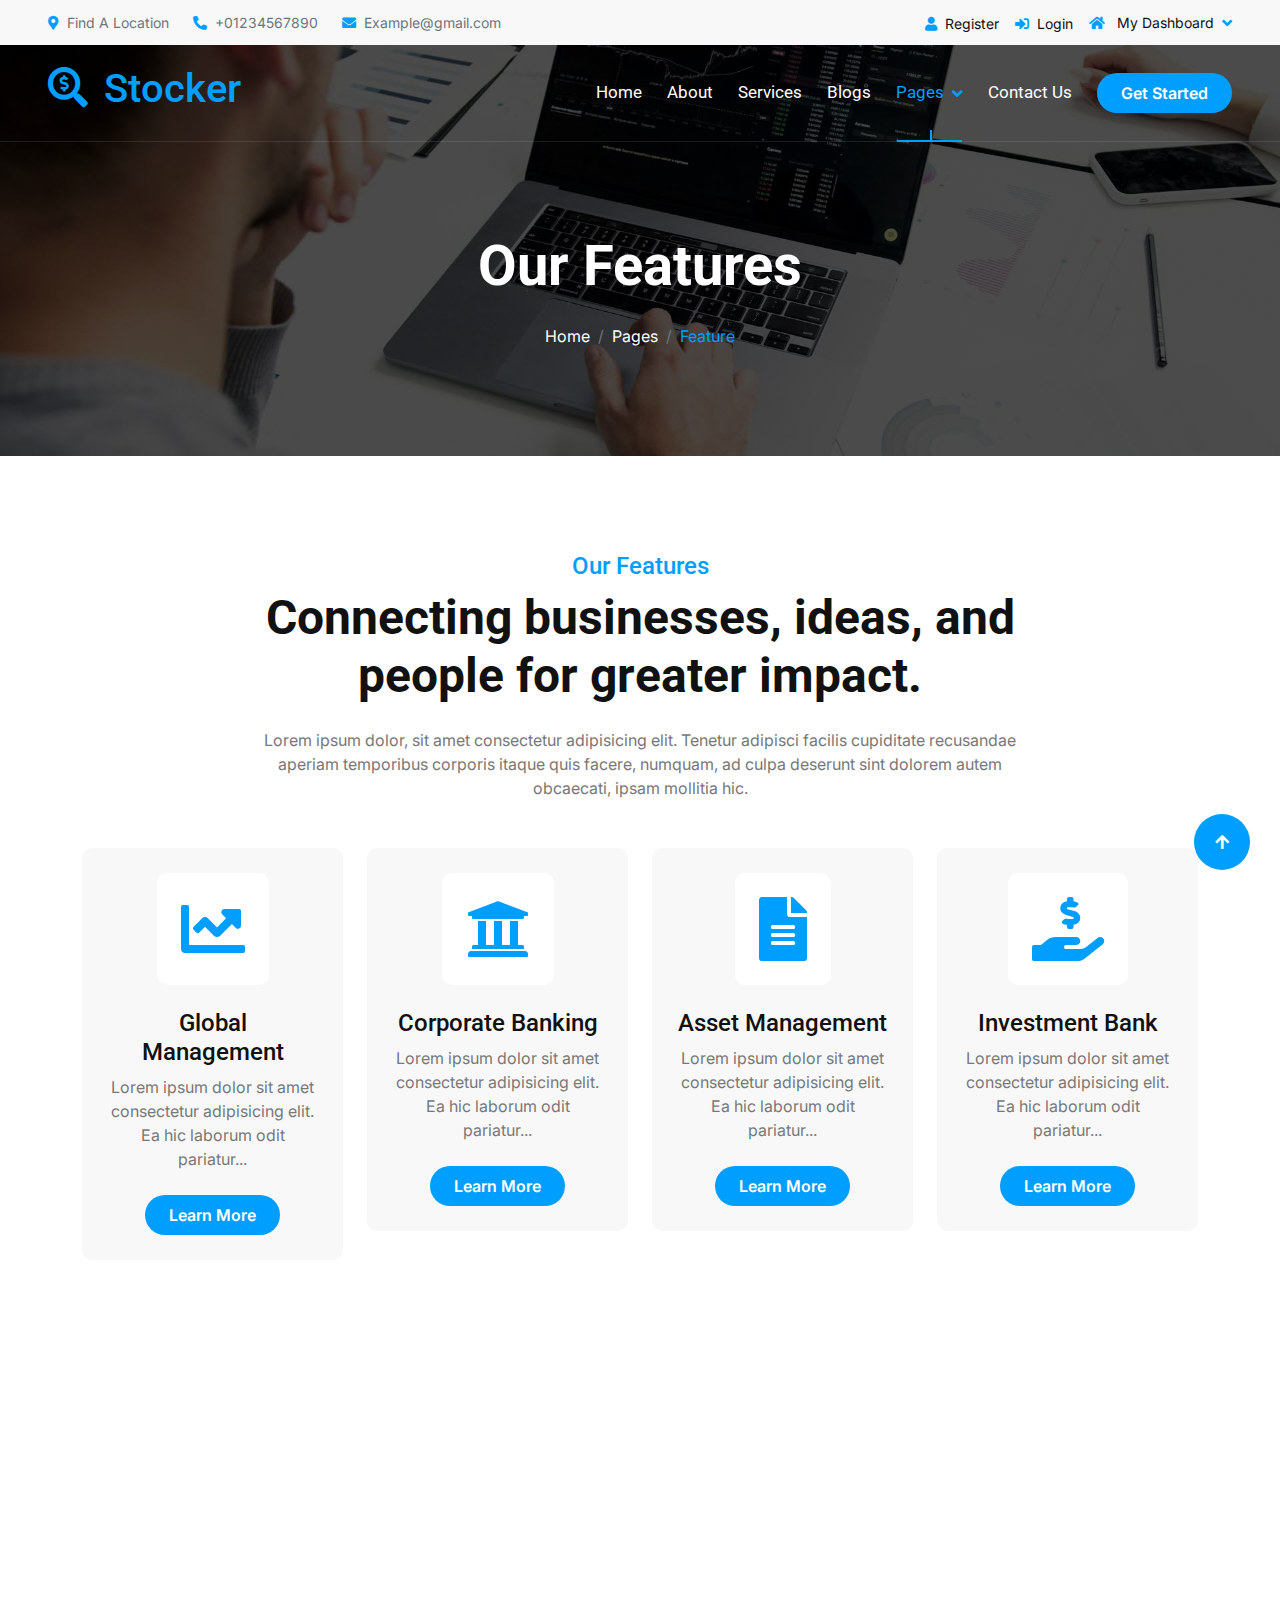
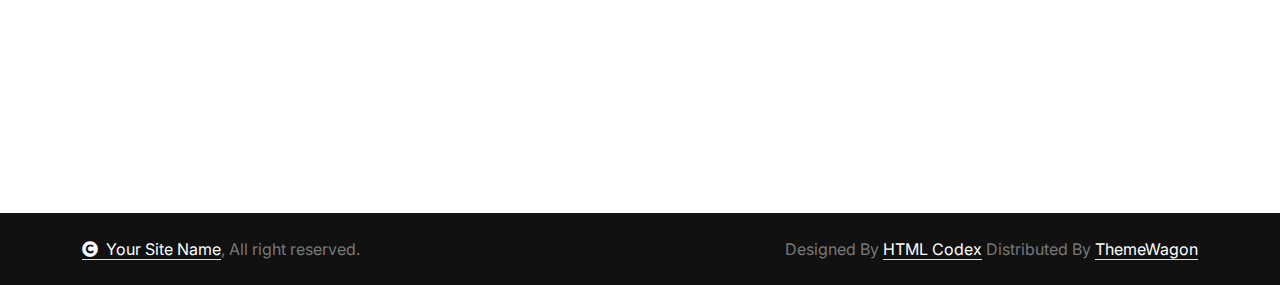
<file: feature.html>
<!DOCTYPE html>
<html lang="en">

    <head>
        <meta charset="utf-8">
        <title>Stocker - Stock Market Website Template</title>
        <meta content="width=device-width, initial-scale=1.0" name="viewport">
        <meta content="" name="keywords">
        <meta content="" name="description">

        <!-- Google Web Fonts -->
        <link rel="preconnect" href="https://fonts.googleapis.com">
        <link rel="preconnect" href="https://fonts.gstatic.com" crossorigin>
        <link href="https://fonts.googleapis.com/css2?family=Inter:wght@100..900&family=Roboto:wght@400;500;700;900&display=swap" rel="stylesheet"> 

        <!-- Icon Font Stylesheet -->
        <link rel="stylesheet" href="https://use.fontawesome.com/releases/v5.15.4/css/all.css"/>
        <link href="https://cdn.jsdelivr.net/npm/bootstrap-icons@1.4.1/font/bootstrap-icons.css" rel="stylesheet">

        <!-- Libraries Stylesheet -->
        <link href="lib/animate/animate.min.css" rel="stylesheet">
        <link href="lib/lightbox/css/lightbox.min.css" rel="stylesheet">
        <link href="lib/owlcarousel/assets/owl.carousel.min.css" rel="stylesheet">


        <!-- Customized Bootstrap Stylesheet -->
        <link href="css/bootstrap.min.css" rel="stylesheet">

        <!-- Template Stylesheet -->
        <link href="css/style.css" rel="stylesheet">
    </head>

    <body>

        <!-- Spinner Start -->
        <div id="spinner" class="show bg-white position-fixed translate-middle w-100 vh-100 top-50 start-50 d-flex align-items-center justify-content-center">
            <div class="spinner-border text-primary" style="width: 3rem; height: 3rem;" role="status">
                <span class="sr-only">Loading...</span>
            </div>
        </div>
        <!-- Spinner End -->

        <!-- Topbar Start -->
        <div class="container-fluid topbar bg-light px-5 d-none d-lg-block">
            <div class="row gx-0 align-items-center">
                <div class="col-lg-8 text-center text-lg-start mb-2 mb-lg-0">
                    <div class="d-flex flex-wrap">
                        <a href="#" class="text-muted small me-4"><i class="fas fa-map-marker-alt text-primary me-2"></i>Find A Location</a>
                        <a href="tel:+01234567890" class="text-muted small me-4"><i class="fas fa-phone-alt text-primary me-2"></i>+01234567890</a>
                        <a href="mailto:example@gmail.com" class="text-muted small me-0"><i class="fas fa-envelope text-primary me-2"></i>Example@gmail.com</a>
                    </div>
                </div>
                <div class="col-lg-4 text-center text-lg-end">
                    <div class="d-inline-flex align-items-center" style="height: 45px;">
                        <a href="#"><small class="me-3 text-dark"><i class="fa fa-user text-primary me-2"></i>Register</small></a>
                        <a href="#"><small class="me-3 text-dark"><i class="fa fa-sign-in-alt text-primary me-2"></i>Login</small></a>
                        <div class="dropdown">
                            <a href="#" class="dropdown-toggle text-dark" data-bs-toggle="dropdown"><small><i class="fa fa-home text-primary me-2"></i> My Dashboard</small></a>
                            <div class="dropdown-menu rounded">
                                <a href="#" class="dropdown-item"><i class="fas fa-user-alt me-2"></i> My Profile</a>
                                <a href="#" class="dropdown-item"><i class="fas fa-comment-alt me-2"></i> Inbox</a>
                                <a href="#" class="dropdown-item"><i class="fas fa-bell me-2"></i> Notifications</a>
                                <a href="#" class="dropdown-item"><i class="fas fa-cog me-2"></i> Account Settings</a>
                                <a href="#" class="dropdown-item"><i class="fas fa-power-off me-2"></i> Log Out</a>
                            </div>
                        </div>
                    </div>
                </div>
            </div>
        </div>
        <!-- Topbar End -->

        <!-- Navbar & Hero Start -->
        <div class="container-fluid position-relative p-0">
            <nav class="navbar navbar-expand-lg navbar-light px-4 px-lg-5 py-3 py-lg-0">
                <a href="" class="navbar-brand p-0">
                    <h1 class="text-primary"><i class="fas fa-search-dollar me-3"></i>Stocker</h1>
                    <!-- <img src="img/logo.png" alt="Logo"> -->
                </a>
                <button class="navbar-toggler" type="button" data-bs-toggle="collapse" data-bs-target="#navbarCollapse">
                    <span class="fa fa-bars"></span>
                </button>
                <div class="collapse navbar-collapse" id="navbarCollapse">
                    <div class="navbar-nav ms-auto py-0">
                        <a href="index.html" class="nav-item nav-link">Home</a>
                        <a href="about.html" class="nav-item nav-link">About</a>
                        <a href="service.html" class="nav-item nav-link">Services</a>
                        <a href="blog.html" class="nav-item nav-link">Blogs</a>
                        <div class="nav-item dropdown">
                            <a href="#" class="nav-link active" data-bs-toggle="dropdown">
                                <span class="dropdown-toggle">Pages</span>
                            </a>
                            <div class="dropdown-menu m-0">
                                <a href="feature.html" class="dropdown-item active">Our Features</a>
                                <a href="team.html" class="dropdown-item">Our team</a>
                                <a href="testimonial.html" class="dropdown-item">Testimonial</a>
                                <a href="offer.html" class="dropdown-item">Our offer</a>
                                <a href="FAQ.html" class="dropdown-item">FAQs</a>
                                <a href="404.html" class="dropdown-item">404 Page</a>
                            </div>
                        </div>
                        <a href="contact.html" class="nav-item nav-link">Contact Us</a>
                    </div>
                    <a href="#" class="btn btn-primary rounded-pill py-2 px-4 my-3 my-lg-0 flex-shrink-0">Get Started</a>
                </div>
            </nav>

            <!-- Header Start -->
            <div class="container-fluid bg-breadcrumb">
                <div class="container text-center py-5" style="max-width: 900px;">
                    <h4 class="text-white display-4 mb-4 wow fadeInDown" data-wow-delay="0.1s">Our Features</h4>
                    <ol class="breadcrumb d-flex justify-content-center mb-0 wow fadeInDown" data-wow-delay="0.3s">
                        <li class="breadcrumb-item"><a href="index.html">Home</a></li>
                        <li class="breadcrumb-item"><a href="#">Pages</a></li>
                        <li class="breadcrumb-item active text-primary">Feature</li>
                    </ol>    
                </div>
            </div>
            <!-- Header End -->
        </div>
        <!-- Navbar & Hero End -->


        <!-- Features Start -->
        <div class="container-fluid feature py-5">
            <div class="container py-5">
                <div class="text-center mx-auto pb-5 wow fadeInUp" data-wow-delay="0.2s" style="max-width: 800px;">
                    <h4 class="text-primary">Our Features</h4>
                    <h1 class="display-5 mb-4">Connecting businesses, ideas, and people for greater impact.</h1>
                    <p class="mb-0">Lorem ipsum dolor, sit amet consectetur adipisicing elit. Tenetur adipisci facilis cupiditate recusandae aperiam temporibus corporis itaque quis facere, numquam, ad culpa deserunt sint dolorem autem obcaecati, ipsam mollitia hic.
                    </p>
                </div>
                <div class="row g-4">
                    <div class="col-md-6 col-lg-6 col-xl-3 wow fadeInUp" data-wow-delay="0.2s">
                        <div class="feature-item p-4">
                            <div class="feature-icon p-4 mb-4">
                                <i class="fas fa-chart-line fa-4x text-primary"></i>
                            </div>
                            <h4>Global Management</h4>
                            <p class="mb-4">Lorem ipsum dolor sit amet consectetur adipisicing elit. Ea hic laborum odit pariatur...
                            </p>
                            <a class="btn btn-primary rounded-pill py-2 px-4" href="#">Learn More</a>
                        </div>
                    </div>
                    <div class="col-md-6 col-lg-6 col-xl-3 wow fadeInUp" data-wow-delay="0.4s">
                        <div class="feature-item p-4">
                            <div class="feature-icon p-4 mb-4">
                                <i class="fas fa-university fa-4x text-primary"></i>
                            </div>
                            <h4>Corporate Banking</h4>
                            <p class="mb-4">Lorem ipsum dolor sit amet consectetur adipisicing elit. Ea hic laborum odit pariatur...
                            </p>
                            <a class="btn btn-primary rounded-pill py-2 px-4" href="#">Learn More</a>
                        </div>
                    </div>
                    <div class="col-md-6 col-lg-6 col-xl-3 wow fadeInUp" data-wow-delay="0.6s">
                        <div class="feature-item p-4">
                            <div class="feature-icon p-4 mb-4">
                                <i class="fas fa-file-alt fa-4x text-primary"></i>
                            </div>
                            <h4>Asset Management</h4>
                            <p class="mb-4">Lorem ipsum dolor sit amet consectetur adipisicing elit. Ea hic laborum odit pariatur...
                            </p>
                            <a class="btn btn-primary rounded-pill py-2 px-4" href="#">Learn More</a>
                        </div>
                    </div>
                    <div class="col-md-6 col-lg-6 col-xl-3 wow fadeInUp" data-wow-delay="0.8s">
                        <div class="feature-item p-4">
                            <div class="feature-icon p-4 mb-4">
                                <i class="fas fa-hand-holding-usd fa-4x text-primary"></i>
                            </div>
                            <h4>Investment Bank</h4>
                            <p class="mb-4">Lorem ipsum dolor sit amet consectetur adipisicing elit. Ea hic laborum odit pariatur...
                            </p>
                            <a class="btn btn-primary rounded-pill py-2 px-4" href="#">Learn More</a>
                        </div>
                    </div>
                </div>
            </div>
        </div>
        <!-- Features End -->

        <!-- Footer Start -->
        <div class="container-fluid footer py-5 wow fadeIn" data-wow-delay="0.2s">
            <div class="container py-5 border-start-0 border-end-0" style="border: 1px solid; border-color: rgb(255, 255, 255, 0.08);">
                <div class="row g-5">
                    <div class="col-md-6 col-lg-6 col-xl-4">
                        <div class="footer-item">
                            <a href="index.html" class="p-0">
                                <h4 class="text-white"><i class="fas fa-search-dollar me-3"></i>Stocker</h4>
                                <!-- <img src="img/logo.png" alt="Logo"> -->
                            </a>
                            <p class="mb-4">Dolor amet sit justo amet elitr clita ipsum elitr est.Lorem ipsum dolor sit amet, consectetur adipiscing...</p>
                            <div class="d-flex">
                                <a href="#" class="bg-primary d-flex rounded align-items-center py-2 px-3 me-2">
                                    <i class="fas fa-apple-alt text-white"></i>
                                    <div class="ms-3">
                                        <small class="text-white">Download on the</small>
                                        <h6 class="text-white">App Store</h6>
                                    </div>
                                </a>
                                <a href="#" class="bg-dark d-flex rounded align-items-center py-2 px-3 ms-2">
                                    <i class="fas fa-play text-primary"></i>
                                    <div class="ms-3">
                                        <small class="text-white">Get it on</small>
                                        <h6 class="text-white">Google Play</h6>
                                    </div>
                                </a>
                            </div>
                        </div>
                    </div>
                    <div class="col-md-6 col-lg-6 col-xl-2">
                        <div class="footer-item">
                            <h4 class="text-white mb-4">Quick Links</h4>
                            <a href="#"><i class="fas fa-angle-right me-2"></i> About Us</a>
                            <a href="#"><i class="fas fa-angle-right me-2"></i> Feature</a>
                            <a href="#"><i class="fas fa-angle-right me-2"></i> Attractions</a>
                            <a href="#"><i class="fas fa-angle-right me-2"></i> Tickets</a>
                            <a href="#"><i class="fas fa-angle-right me-2"></i> Blog</a>
                            <a href="#"><i class="fas fa-angle-right me-2"></i> Contact us</a>
                        </div>
                    </div>
                    <div class="col-md-6 col-lg-6 col-xl-3">
                        <div class="footer-item">
                            <h4 class="text-white mb-4">Support</h4>
                            <a href="#"><i class="fas fa-angle-right me-2"></i> Privacy Policy</a>
                            <a href="#"><i class="fas fa-angle-right me-2"></i> Terms & Conditions</a>
                            <a href="#"><i class="fas fa-angle-right me-2"></i> Disclaimer</a>
                            <a href="#"><i class="fas fa-angle-right me-2"></i> Support</a>
                            <a href="#"><i class="fas fa-angle-right me-2"></i> FAQ</a>
                            <a href="#"><i class="fas fa-angle-right me-2"></i> Help</a>
                        </div>
                    </div>
                    <div class="col-md-6 col-lg-6 col-xl-3">
                        <div class="footer-item">
                            <h4 class="text-white mb-4">Contact Info</h4>
                            <div class="d-flex align-items-center">
                                <i class="fas fa-map-marker-alt text-primary me-3"></i>
                                <p class="text-white mb-0">123 Street New York.USA</p>
                            </div>
                            <div class="d-flex align-items-center">
                                <i class="fas fa-envelope text-primary me-3"></i>
                                <p class="text-white mb-0">info@example.com</p>
                            </div>
                            <div class="d-flex align-items-center">
                                <i class="fa fa-phone-alt text-primary me-3"></i>
                                <p class="text-white mb-0">(+012) 3456 7890</p>
                            </div>
                            <div class="d-flex align-items-center mb-4">
                                <i class="fab fa-firefox-browser text-primary me-3"></i>
                                <p class="text-white mb-0">Yoursite@ex.com</p>
                            </div>
                            <div class="d-flex">
                                <a class="btn btn-primary btn-sm-square rounded-circle me-3" href="#"><i class="fab fa-facebook-f text-white"></i></a>
                                <a class="btn btn-primary btn-sm-square rounded-circle me-3" href="#"><i class="fab fa-twitter text-white"></i></a>
                                <a class="btn btn-primary btn-sm-square rounded-circle me-3" href="#"><i class="fab fa-instagram text-white"></i></a>
                                <a class="btn btn-primary btn-sm-square rounded-circle me-0" href="#"><i class="fab fa-linkedin-in text-white"></i></a>
                            </div>
                        </div>
                    </div>
                </div>
            </div>
        </div>
        <!-- Footer End -->
        
        <!-- Copyright Start -->
        <div class="container-fluid copyright py-4">
            <div class="container">
                <div class="row g-4 align-items-center">
                    <div class="col-md-6 text-center text-md-start mb-md-0">
                        <span class="text-body"><a href="#" class="border-bottom text-white"><i class="fas fa-copyright text-light me-2"></i>Your Site Name</a>, All right reserved.</span>
                    </div>
                    <div class="col-md-6 text-center text-md-end text-body">
                        <!--/*** This template is free as long as you keep the below author’s credit link/attribution link/backlink. ***/-->
                        <!--/*** If you'd like to use the template without the below author’s credit link/attribution link/backlink, ***/-->
                        <!--/*** you can purchase the Credit Removal License from "https://htmlcodex.com/credit-removal". ***/-->
                        Designed By <a class="border-bottom text-white" href="https://htmlcodex.com">HTML Codex</a> Distributed By <a class="border-bottom text-white" href="https://themewagon.com">ThemeWagon</a>
                    </div>
                </div>
            </div>
        </div>
        <!-- Copyright End -->


        <!-- Back to Top -->
        <a href="#" class="btn btn-primary btn-lg-square rounded-circle back-to-top"><i class="fa fa-arrow-up"></i></a>   

        
        <!-- JavaScript Libraries -->
        <script src="https://ajax.googleapis.com/ajax/libs/jquery/3.6.4/jquery.min.js"></script>
        <script src="https://cdn.jsdelivr.net/npm/bootstrap@5.0.0/dist/js/bootstrap.bundle.min.js"></script>
        <script src="lib/wow/wow.min.js"></script>
        <script src="lib/easing/easing.min.js"></script>
        <script src="lib/waypoints/waypoints.min.js"></script>
        <script src="lib/counterup/counterup.min.js"></script>
        <script src="lib/lightbox/js/lightbox.min.js"></script>
        <script src="lib/owlcarousel/owl.carousel.min.js"></script>
        

        <!-- Template Javascript -->
        <script src="js/main.js"></script>
    </body>

</html>
</file>
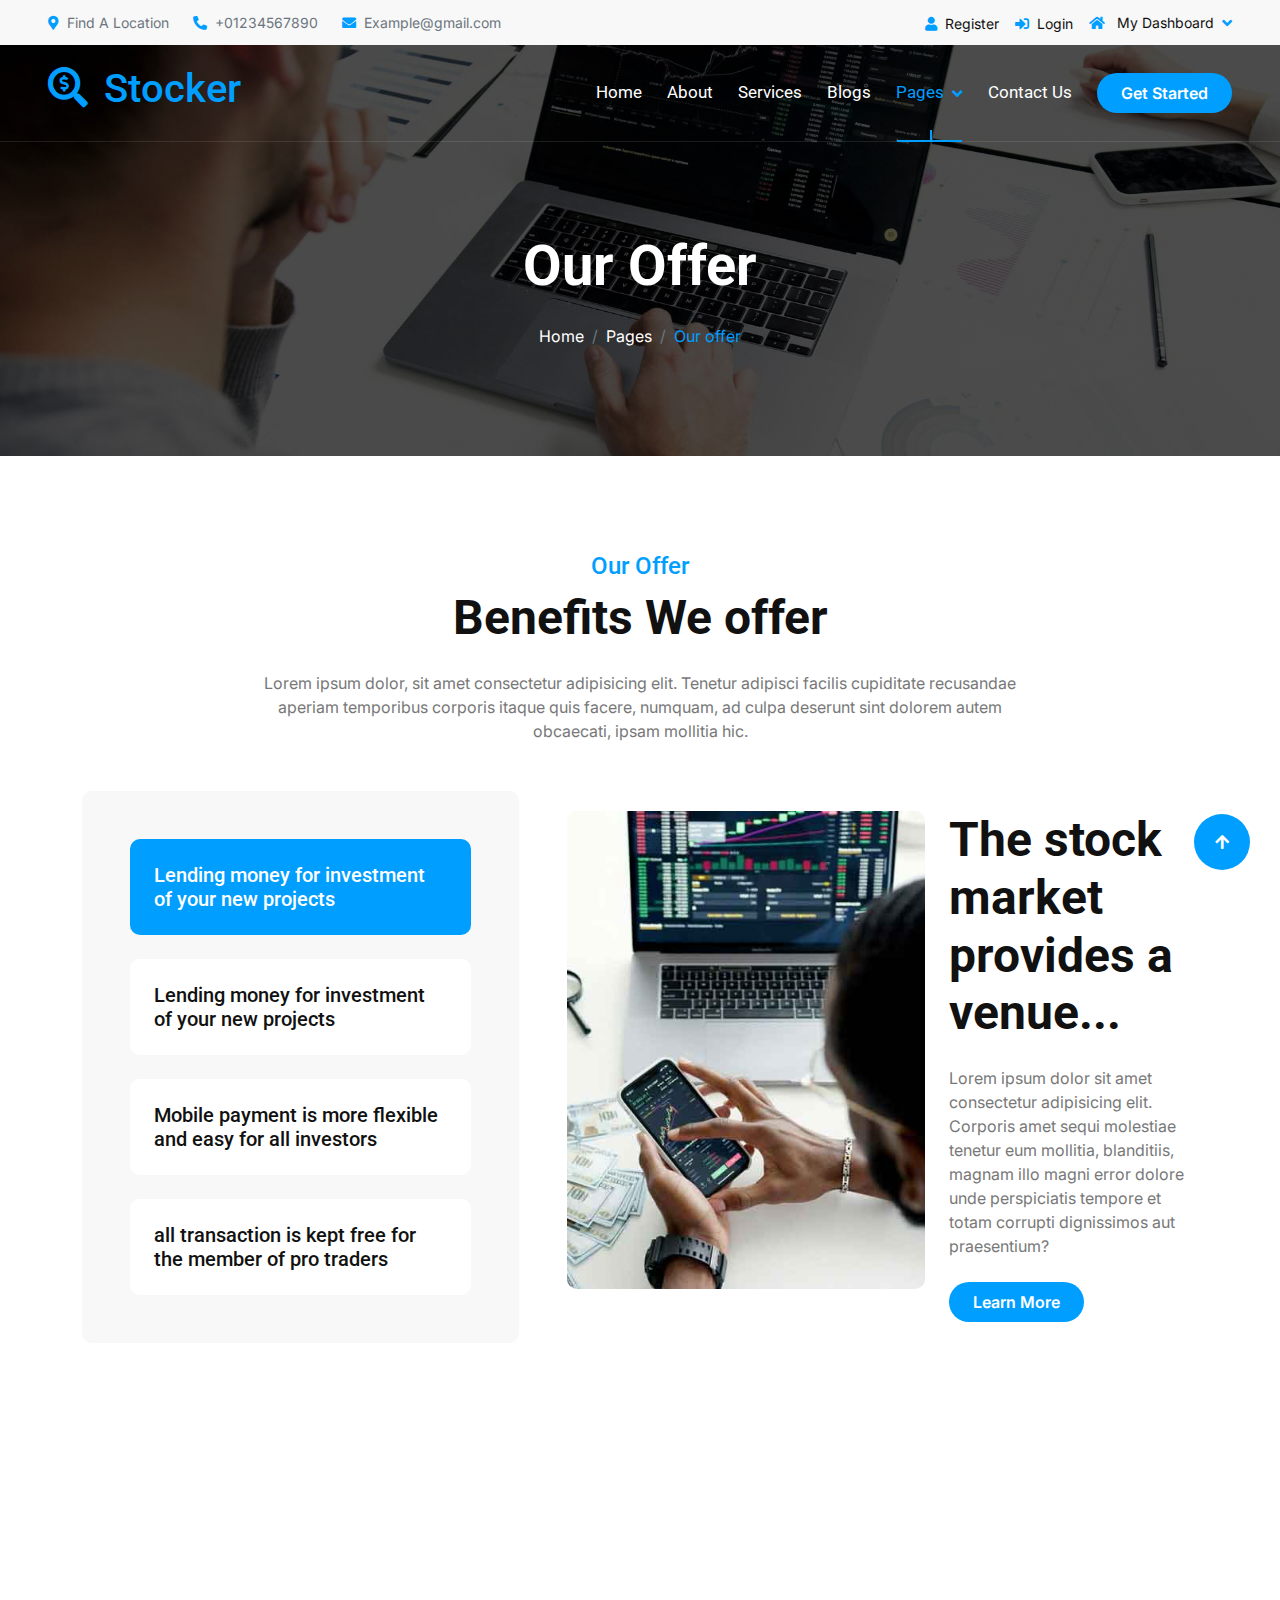
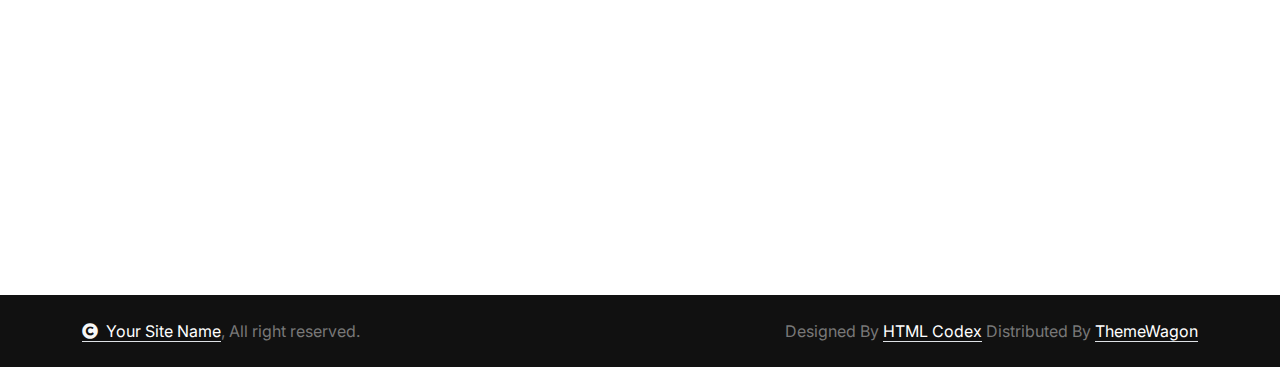
<file: offer.html>
<!DOCTYPE html>
<html lang="en">

    <head>
        <meta charset="utf-8">
        <title>Stocker - Stock Market Website Template</title>
        <meta content="width=device-width, initial-scale=1.0" name="viewport">
        <meta content="" name="keywords">
        <meta content="" name="description">

        <!-- Google Web Fonts -->
        <link rel="preconnect" href="https://fonts.googleapis.com">
        <link rel="preconnect" href="https://fonts.gstatic.com" crossorigin>
        <link href="https://fonts.googleapis.com/css2?family=Inter:wght@100..900&family=Roboto:wght@400;500;700;900&display=swap" rel="stylesheet"> 

        <!-- Icon Font Stylesheet -->
        <link rel="stylesheet" href="https://use.fontawesome.com/releases/v5.15.4/css/all.css"/>
        <link href="https://cdn.jsdelivr.net/npm/bootstrap-icons@1.4.1/font/bootstrap-icons.css" rel="stylesheet">

        <!-- Libraries Stylesheet -->
        <link href="lib/animate/animate.min.css" rel="stylesheet">
        <link href="lib/lightbox/css/lightbox.min.css" rel="stylesheet">
        <link href="lib/owlcarousel/assets/owl.carousel.min.css" rel="stylesheet">


        <!-- Customized Bootstrap Stylesheet -->
        <link href="css/bootstrap.min.css" rel="stylesheet">

        <!-- Template Stylesheet -->
        <link href="css/style.css" rel="stylesheet">
    </head>

    <body>

        <!-- Spinner Start -->
        <div id="spinner" class="show bg-white position-fixed translate-middle w-100 vh-100 top-50 start-50 d-flex align-items-center justify-content-center">
            <div class="spinner-border text-primary" style="width: 3rem; height: 3rem;" role="status">
                <span class="sr-only">Loading...</span>
            </div>
        </div>
        <!-- Spinner End -->

        <!-- Topbar Start -->
        <div class="container-fluid topbar bg-light px-5 d-none d-lg-block">
            <div class="row gx-0 align-items-center">
                <div class="col-lg-8 text-center text-lg-start mb-2 mb-lg-0">
                    <div class="d-flex flex-wrap">
                        <a href="#" class="text-muted small me-4"><i class="fas fa-map-marker-alt text-primary me-2"></i>Find A Location</a>
                        <a href="tel:+01234567890" class="text-muted small me-4"><i class="fas fa-phone-alt text-primary me-2"></i>+01234567890</a>
                        <a href="mailto:example@gmail.com" class="text-muted small me-0"><i class="fas fa-envelope text-primary me-2"></i>Example@gmail.com</a>
                    </div>
                </div>
                <div class="col-lg-4 text-center text-lg-end">
                    <div class="d-inline-flex align-items-center" style="height: 45px;">
                        <a href="#"><small class="me-3 text-dark"><i class="fa fa-user text-primary me-2"></i>Register</small></a>
                        <a href="#"><small class="me-3 text-dark"><i class="fa fa-sign-in-alt text-primary me-2"></i>Login</small></a>
                        <div class="dropdown">
                            <a href="#" class="dropdown-toggle text-dark" data-bs-toggle="dropdown"><small><i class="fa fa-home text-primary me-2"></i> My Dashboard</small></a>
                            <div class="dropdown-menu rounded">
                                <a href="#" class="dropdown-item"><i class="fas fa-user-alt me-2"></i> My Profile</a>
                                <a href="#" class="dropdown-item"><i class="fas fa-comment-alt me-2"></i> Inbox</a>
                                <a href="#" class="dropdown-item"><i class="fas fa-bell me-2"></i> Notifications</a>
                                <a href="#" class="dropdown-item"><i class="fas fa-cog me-2"></i> Account Settings</a>
                                <a href="#" class="dropdown-item"><i class="fas fa-power-off me-2"></i> Log Out</a>
                            </div>
                        </div>
                    </div>
                </div>
            </div>
        </div>
        <!-- Topbar End -->

        <!-- Navbar & Hero Start -->
        <div class="container-fluid position-relative p-0">
            <nav class="navbar navbar-expand-lg navbar-light px-4 px-lg-5 py-3 py-lg-0">
                <a href="" class="navbar-brand p-0">
                    <h1 class="text-primary"><i class="fas fa-search-dollar me-3"></i>Stocker</h1>
                    <!-- <img src="img/logo.png" alt="Logo"> -->
                </a>
                <button class="navbar-toggler" type="button" data-bs-toggle="collapse" data-bs-target="#navbarCollapse">
                    <span class="fa fa-bars"></span>
                </button>
                <div class="collapse navbar-collapse" id="navbarCollapse">
                    <div class="navbar-nav ms-auto py-0">
                        <a href="index.html" class="nav-item nav-link">Home</a>
                        <a href="about.html" class="nav-item nav-link">About</a>
                        <a href="service.html" class="nav-item nav-link">Services</a>
                        <a href="blog.html" class="nav-item nav-link">Blogs</a>
                        <div class="nav-item dropdown">
                            <a href="#" class="nav-link active" data-bs-toggle="dropdown">
                                <span class="dropdown-toggle">Pages</span>
                            </a>
                            <div class="dropdown-menu m-0">
                                <a href="feature.html" class="dropdown-item">Our Features</a>
                                <a href="team.html" class="dropdown-item">Our team</a>
                                <a href="testimonial.html" class="dropdown-item">Testimonial</a>
                                <a href="offer.html" class="dropdown-item active">Our offer</a>
                                <a href="FAQ.html" class="dropdown-item">FAQs</a>
                                <a href="404.html" class="dropdown-item">404 Page</a>
                            </div>
                        </div>
                        <a href="contact.html" class="nav-item nav-link">Contact Us</a>
                    </div>
                    <a href="#" class="btn btn-primary rounded-pill py-2 px-4 my-3 my-lg-0 flex-shrink-0">Get Started</a>
                </div>
            </nav>

            <!-- Header Start -->
            <div class="container-fluid bg-breadcrumb">
                <div class="container text-center py-5" style="max-width: 900px;">
                    <h4 class="text-white display-4 mb-4 wow fadeInDown" data-wow-delay="0.1s">Our Offer</h4>
                    <ol class="breadcrumb d-flex justify-content-center mb-0 wow fadeInDown" data-wow-delay="0.3s">
                        <li class="breadcrumb-item"><a href="index.html">Home</a></li>
                        <li class="breadcrumb-item"><a href="#">Pages</a></li>
                        <li class="breadcrumb-item active text-primary">Our offer</li>
                    </ol>    
                </div>
            </div>
            <!-- Header End -->
        </div>
        <!-- Navbar & Hero End -->


        <!-- Offer Start -->
        <div class="container-fluid offer-section py-5">
            <div class="container py-5">
                <div class="text-center mx-auto pb-5 wow fadeInUp" data-wow-delay="0.2s" style="max-width: 800px;">
                    <h4 class="text-primary">Our Offer</h4>
                    <h1 class="display-5 mb-4">Benefits We offer</h1>
                    <p class="mb-0">Lorem ipsum dolor, sit amet consectetur adipisicing elit. Tenetur adipisci facilis cupiditate recusandae aperiam temporibus corporis itaque quis facere, numquam, ad culpa deserunt sint dolorem autem obcaecati, ipsam mollitia hic.
                    </p>
                </div>
                <div class="row g-5 align-items-center">
                    <div class="col-xl-5 wow fadeInLeft" data-wow-delay="0.2s">
                        <div class="nav nav-pills bg-light rounded p-5">
                            <a class="accordion-link p-4 active mb-4" data-bs-toggle="pill" href="#collapseOne">
                                <h5 class="mb-0">Lending money for investment of your new projects</h5>
                            </a>
                            <a class="accordion-link p-4 mb-4" data-bs-toggle="pill" href="#collapseTwo">
                                <h5 class="mb-0">Lending money for investment of your new projects</h5>
                            </a>
                            <a class="accordion-link p-4 mb-4" data-bs-toggle="pill" href="#collapseThree">
                                <h5 class="mb-0">Mobile payment is more flexible and easy for all investors</h5>
                            </a>
                            <a class="accordion-link p-4 mb-0" data-bs-toggle="pill" href="#collapseFour">
                                <h5 class="mb-0">all transaction is kept free for the member of pro traders</h5>
                            </a>
                        </div>
                    </div>
                    <div class="col-xl-7 wow fadeInRight" data-wow-delay="0.4s">
                        <div class="tab-content">
                            <div id="collapseOne" class="tab-pane fade show p-0 active">
                                <div class="row g-4">
                                    <div class="col-md-7">
                                        <img src="img/offer-1.jpg" class="img-fluid w-100 rounded" alt="">
                                    </div>
                                    <div class="col-md-5">
                                        <h1 class="display-5 mb-4">The stock market provides a venue...</h1>
                                        <p class="mb-4">Lorem ipsum dolor sit amet consectetur adipisicing elit. Corporis amet sequi molestiae tenetur eum mollitia, blanditiis, magnam illo magni error dolore unde perspiciatis tempore et totam corrupti dignissimos aut praesentium?
                                        </p>
                                        <a class="btn btn-primary rounded-pill py-2 px-4" href="#">Learn More</a>
                                    </div>
                                </div>
                            </div>
                            <div id="collapseTwo" class="tab-pane fade show p-0">
                                <div class="row g-4">
                                    <div class="col-md-7">
                                        <img src="img/offer-2.jpg" class="img-fluid w-100 rounded" alt="">
                                    </div>
                                    <div class="col-md-5">
                                        <h1 class="display-5 mb-4">The stock market provides a venue...</h1>
                                        <p class="mb-4">Lorem ipsum dolor sit amet consectetur adipisicing elit. Corporis amet sequi molestiae tenetur eum mollitia, blanditiis, magnam illo magni error dolore unde perspiciatis tempore et totam corrupti dignissimos aut praesentium?
                                        </p>
                                        <a class="btn btn-primary rounded-pill py-2 px-4" href="#">Learn More</a>
                                    </div>
                                </div>
                            </div>
                            <div id="collapseThree" class="tab-pane fade show p-0">
                                <div class="row g-4">
                                    <div class="col-md-7">
                                        <img src="img/offer-3.jpg" class="img-fluid w-100 rounded" alt="">
                                    </div>
                                    <div class="col-md-5">
                                        <h1 class="display-5 mb-4">The stock market provides a venue...</h1>
                                        <p class="mb-4">Lorem ipsum dolor sit amet consectetur adipisicing elit. Corporis amet sequi molestiae tenetur eum mollitia, blanditiis, magnam illo magni error dolore unde perspiciatis tempore et totam corrupti dignissimos aut praesentium?
                                        </p>
                                        <a class="btn btn-primary rounded-pill py-2 px-4" href="#">Learn More</a>
                                    </div>
                                </div>
                            </div>
                            <div id="collapseFour" class="tab-pane fade show p-0">
                                <div class="row g-4">
                                    <div class="col-md-7">
                                        <img src="img/offer-4.jpg" class="img-fluid w-100 rounded" alt="">
                                    </div>
                                    <div class="col-md-5">
                                        <h1 class="display-5 mb-4">The stock market provides a venue...</h1>
                                        <p class="mb-4">Lorem ipsum dolor sit amet consectetur adipisicing elit. Corporis amet sequi molestiae tenetur eum mollitia, blanditiis, magnam illo magni error dolore unde perspiciatis tempore et totam corrupti dignissimos aut praesentium?
                                        </p>
                                        <a class="btn btn-primary rounded-pill py-2 px-4" href="#">Learn More</a>
                                    </div>
                                </div>
                            </div>
                        </div>
                    </div>
                </div>
            </div>
        </div>
        <!-- Offer End -->

        <!-- Footer Start -->
        <div class="container-fluid footer py-5 wow fadeIn" data-wow-delay="0.2s">
            <div class="container py-5 border-start-0 border-end-0" style="border: 1px solid; border-color: rgb(255, 255, 255, 0.08);">
                <div class="row g-5">
                    <div class="col-md-6 col-lg-6 col-xl-4">
                        <div class="footer-item">
                            <a href="index.html" class="p-0">
                                <h4 class="text-white"><i class="fas fa-search-dollar me-3"></i>Stocker</h4>
                                <!-- <img src="img/logo.png" alt="Logo"> -->
                            </a>
                            <p class="mb-4">Dolor amet sit justo amet elitr clita ipsum elitr est.Lorem ipsum dolor sit amet, consectetur adipiscing...</p>
                            <div class="d-flex">
                                <a href="#" class="bg-primary d-flex rounded align-items-center py-2 px-3 me-2">
                                    <i class="fas fa-apple-alt text-white"></i>
                                    <div class="ms-3">
                                        <small class="text-white">Download on the</small>
                                        <h6 class="text-white">App Store</h6>
                                    </div>
                                </a>
                                <a href="#" class="bg-dark d-flex rounded align-items-center py-2 px-3 ms-2">
                                    <i class="fas fa-play text-primary"></i>
                                    <div class="ms-3">
                                        <small class="text-white">Get it on</small>
                                        <h6 class="text-white">Google Play</h6>
                                    </div>
                                </a>
                            </div>
                        </div>
                    </div>
                    <div class="col-md-6 col-lg-6 col-xl-2">
                        <div class="footer-item">
                            <h4 class="text-white mb-4">Quick Links</h4>
                            <a href="#"><i class="fas fa-angle-right me-2"></i> About Us</a>
                            <a href="#"><i class="fas fa-angle-right me-2"></i> Feature</a>
                            <a href="#"><i class="fas fa-angle-right me-2"></i> Attractions</a>
                            <a href="#"><i class="fas fa-angle-right me-2"></i> Tickets</a>
                            <a href="#"><i class="fas fa-angle-right me-2"></i> Blog</a>
                            <a href="#"><i class="fas fa-angle-right me-2"></i> Contact us</a>
                        </div>
                    </div>
                    <div class="col-md-6 col-lg-6 col-xl-3">
                        <div class="footer-item">
                            <h4 class="text-white mb-4">Support</h4>
                            <a href="#"><i class="fas fa-angle-right me-2"></i> Privacy Policy</a>
                            <a href="#"><i class="fas fa-angle-right me-2"></i> Terms & Conditions</a>
                            <a href="#"><i class="fas fa-angle-right me-2"></i> Disclaimer</a>
                            <a href="#"><i class="fas fa-angle-right me-2"></i> Support</a>
                            <a href="#"><i class="fas fa-angle-right me-2"></i> FAQ</a>
                            <a href="#"><i class="fas fa-angle-right me-2"></i> Help</a>
                        </div>
                    </div>
                    <div class="col-md-6 col-lg-6 col-xl-3">
                        <div class="footer-item">
                            <h4 class="text-white mb-4">Contact Info</h4>
                            <div class="d-flex align-items-center">
                                <i class="fas fa-map-marker-alt text-primary me-3"></i>
                                <p class="text-white mb-0">123 Street New York.USA</p>
                            </div>
                            <div class="d-flex align-items-center">
                                <i class="fas fa-envelope text-primary me-3"></i>
                                <p class="text-white mb-0">info@example.com</p>
                            </div>
                            <div class="d-flex align-items-center">
                                <i class="fa fa-phone-alt text-primary me-3"></i>
                                <p class="text-white mb-0">(+012) 3456 7890</p>
                            </div>
                            <div class="d-flex align-items-center mb-4">
                                <i class="fab fa-firefox-browser text-primary me-3"></i>
                                <p class="text-white mb-0">Yoursite@ex.com</p>
                            </div>
                            <div class="d-flex">
                                <a class="btn btn-primary btn-sm-square rounded-circle me-3" href="#"><i class="fab fa-facebook-f text-white"></i></a>
                                <a class="btn btn-primary btn-sm-square rounded-circle me-3" href="#"><i class="fab fa-twitter text-white"></i></a>
                                <a class="btn btn-primary btn-sm-square rounded-circle me-3" href="#"><i class="fab fa-instagram text-white"></i></a>
                                <a class="btn btn-primary btn-sm-square rounded-circle me-0" href="#"><i class="fab fa-linkedin-in text-white"></i></a>
                            </div>
                        </div>
                    </div>
                </div>
            </div>
        </div>
        <!-- Footer End -->
        
        <!-- Copyright Start -->
        <div class="container-fluid copyright py-4">
            <div class="container">
                <div class="row g-4 align-items-center">
                    <div class="col-md-6 text-center text-md-start mb-md-0">
                        <span class="text-body"><a href="#" class="border-bottom text-white"><i class="fas fa-copyright text-light me-2"></i>Your Site Name</a>, All right reserved.</span>
                    </div>
                    <div class="col-md-6 text-center text-md-end text-body">
                        <!--/*** This template is free as long as you keep the below author’s credit link/attribution link/backlink. ***/-->
                        <!--/*** If you'd like to use the template without the below author’s credit link/attribution link/backlink, ***/-->
                        <!--/*** you can purchase the Credit Removal License from "https://htmlcodex.com/credit-removal". ***/-->
                        Designed By <a class="border-bottom text-white" href="https://htmlcodex.com">HTML Codex</a> Distributed By <a class="border-bottom text-white" href="https://themewagon.com">ThemeWagon</a>
                    </div>
                </div>
            </div>
        </div>
        <!-- Copyright End -->


        <!-- Back to Top -->
        <a href="#" class="btn btn-primary btn-lg-square rounded-circle back-to-top"><i class="fa fa-arrow-up"></i></a>   

        
        <!-- JavaScript Libraries -->
        <script src="https://ajax.googleapis.com/ajax/libs/jquery/3.6.4/jquery.min.js"></script>
        <script src="https://cdn.jsdelivr.net/npm/bootstrap@5.0.0/dist/js/bootstrap.bundle.min.js"></script>
        <script src="lib/wow/wow.min.js"></script>
        <script src="lib/easing/easing.min.js"></script>
        <script src="lib/waypoints/waypoints.min.js"></script>
        <script src="lib/counterup/counterup.min.js"></script>
        <script src="lib/lightbox/js/lightbox.min.js"></script>
        <script src="lib/owlcarousel/owl.carousel.min.js"></script>
        

        <!-- Template Javascript -->
        <script src="js/main.js"></script>
    </body>

</html>
</file>
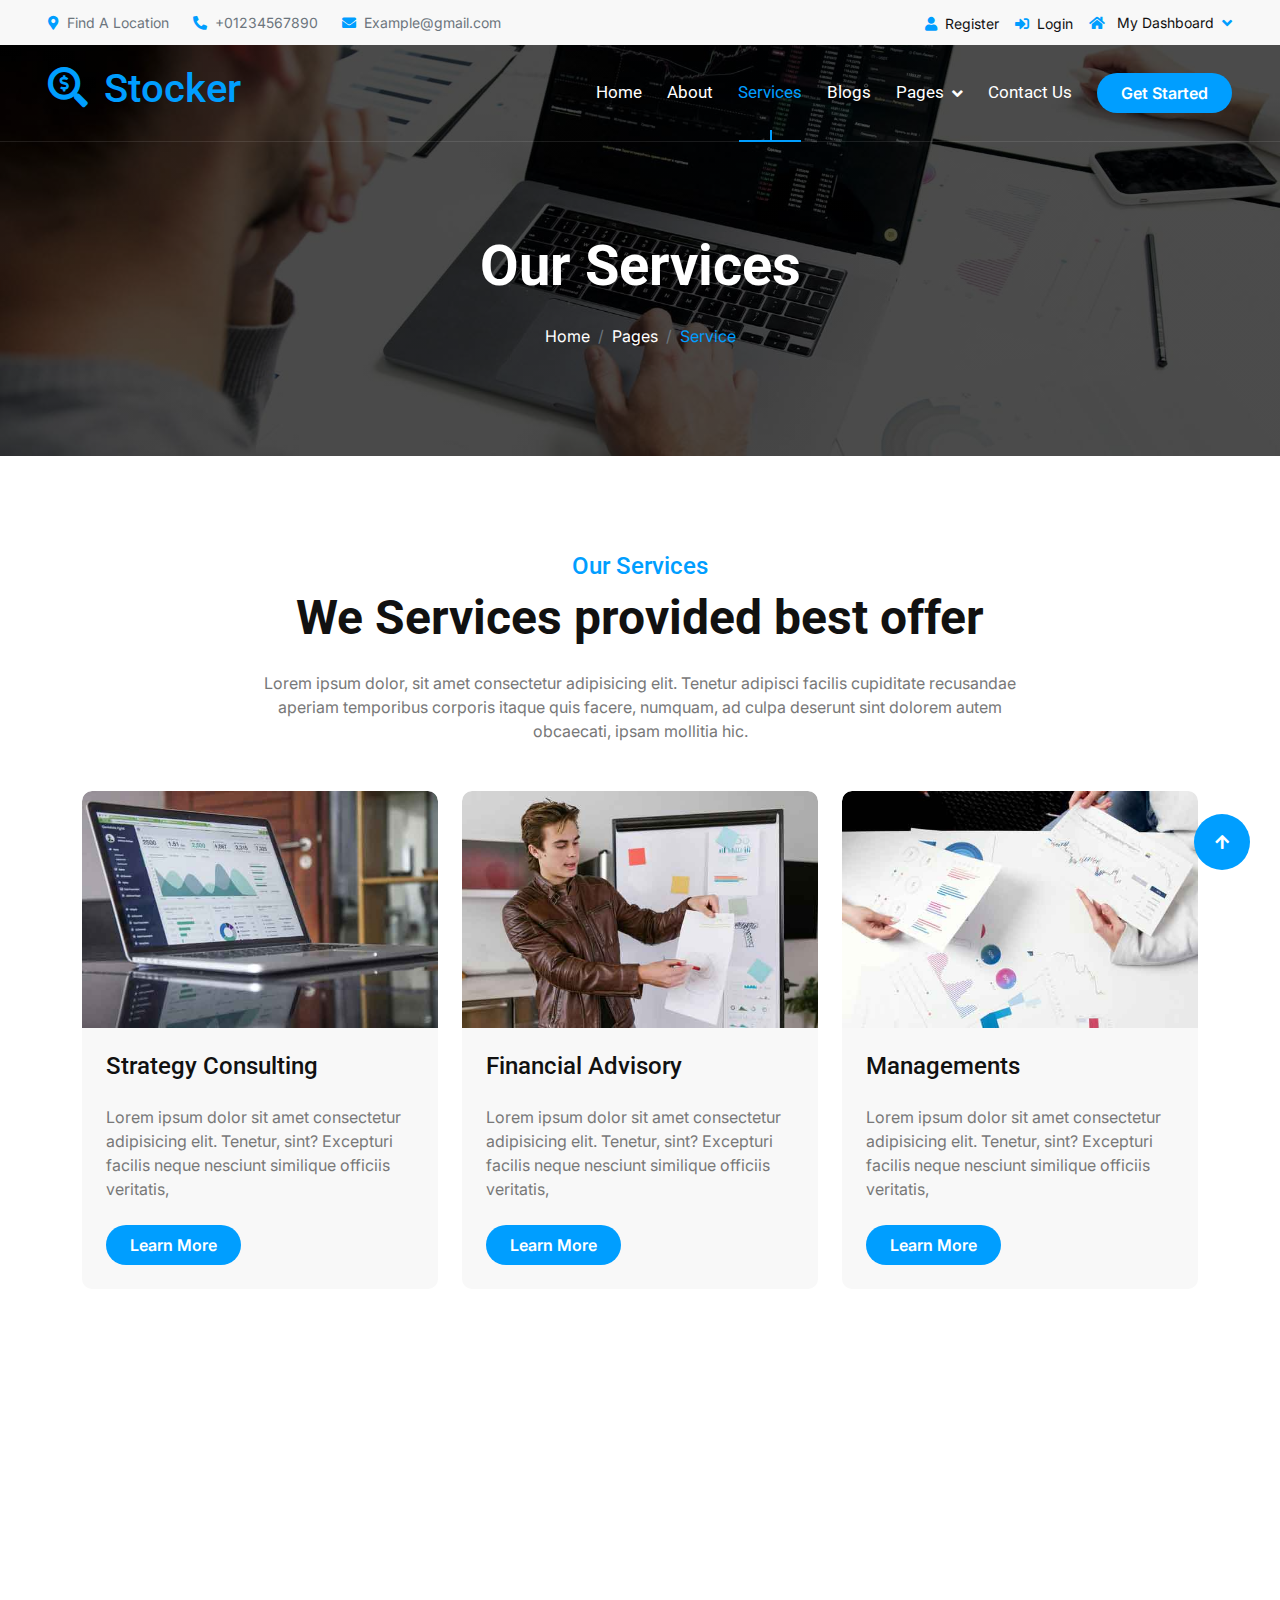
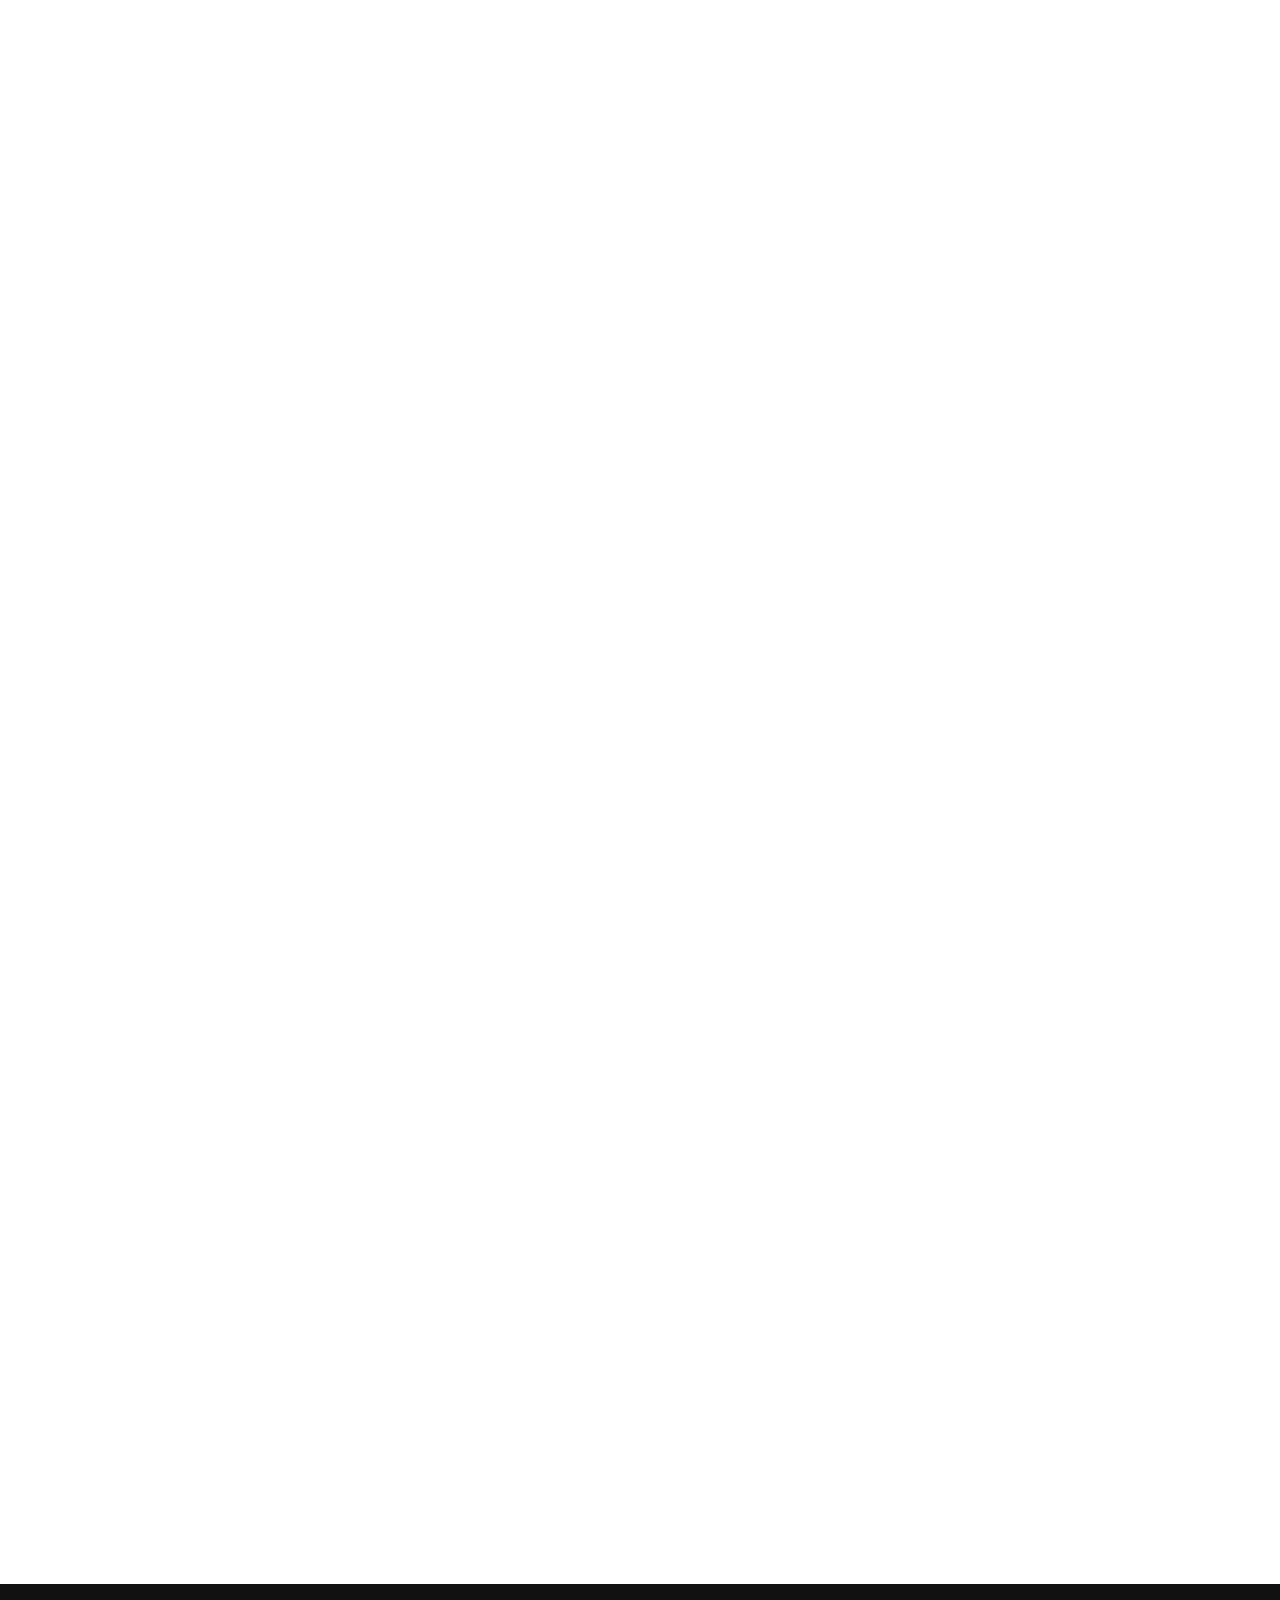
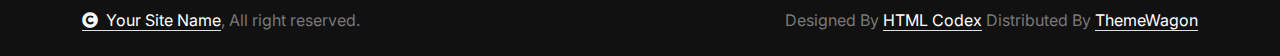
<file: service.html>
<!DOCTYPE html>
<html lang="en">

    <head>
        <meta charset="utf-8">
        <title>Stocker - Stock Market Website Template</title>
        <meta content="width=device-width, initial-scale=1.0" name="viewport">
        <meta content="" name="keywords">
        <meta content="" name="description">

        <!-- Google Web Fonts -->
        <link rel="preconnect" href="https://fonts.googleapis.com">
        <link rel="preconnect" href="https://fonts.gstatic.com" crossorigin>
        <link href="https://fonts.googleapis.com/css2?family=Inter:wght@100..900&family=Roboto:wght@400;500;700;900&display=swap" rel="stylesheet"> 

        <!-- Icon Font Stylesheet -->
        <link rel="stylesheet" href="https://use.fontawesome.com/releases/v5.15.4/css/all.css"/>
        <link href="https://cdn.jsdelivr.net/npm/bootstrap-icons@1.4.1/font/bootstrap-icons.css" rel="stylesheet">

        <!-- Libraries Stylesheet -->
        <link href="lib/animate/animate.min.css" rel="stylesheet">
        <link href="lib/lightbox/css/lightbox.min.css" rel="stylesheet">
        <link href="lib/owlcarousel/assets/owl.carousel.min.css" rel="stylesheet">


        <!-- Customized Bootstrap Stylesheet -->
        <link href="css/bootstrap.min.css" rel="stylesheet">

        <!-- Template Stylesheet -->
        <link href="css/style.css" rel="stylesheet">
    </head>

    <body>

        <!-- Spinner Start -->
        <div id="spinner" class="show bg-white position-fixed translate-middle w-100 vh-100 top-50 start-50 d-flex align-items-center justify-content-center">
            <div class="spinner-border text-primary" style="width: 3rem; height: 3rem;" role="status">
                <span class="sr-only">Loading...</span>
            </div>
        </div>
        <!-- Spinner End -->

        <!-- Topbar Start -->
        <div class="container-fluid topbar bg-light px-5 d-none d-lg-block">
            <div class="row gx-0 align-items-center">
                <div class="col-lg-8 text-center text-lg-start mb-2 mb-lg-0">
                    <div class="d-flex flex-wrap">
                        <a href="#" class="text-muted small me-4"><i class="fas fa-map-marker-alt text-primary me-2"></i>Find A Location</a>
                        <a href="tel:+01234567890" class="text-muted small me-4"><i class="fas fa-phone-alt text-primary me-2"></i>+01234567890</a>
                        <a href="mailto:example@gmail.com" class="text-muted small me-0"><i class="fas fa-envelope text-primary me-2"></i>Example@gmail.com</a>
                    </div>
                </div>
                <div class="col-lg-4 text-center text-lg-end">
                    <div class="d-inline-flex align-items-center" style="height: 45px;">
                        <a href="#"><small class="me-3 text-dark"><i class="fa fa-user text-primary me-2"></i>Register</small></a>
                        <a href="#"><small class="me-3 text-dark"><i class="fa fa-sign-in-alt text-primary me-2"></i>Login</small></a>
                        <div class="dropdown">
                            <a href="#" class="dropdown-toggle text-dark" data-bs-toggle="dropdown"><small><i class="fa fa-home text-primary me-2"></i> My Dashboard</small></a>
                            <div class="dropdown-menu rounded">
                                <a href="#" class="dropdown-item"><i class="fas fa-user-alt me-2"></i> My Profile</a>
                                <a href="#" class="dropdown-item"><i class="fas fa-comment-alt me-2"></i> Inbox</a>
                                <a href="#" class="dropdown-item"><i class="fas fa-bell me-2"></i> Notifications</a>
                                <a href="#" class="dropdown-item"><i class="fas fa-cog me-2"></i> Account Settings</a>
                                <a href="#" class="dropdown-item"><i class="fas fa-power-off me-2"></i> Log Out</a>
                            </div>
                        </div>
                    </div>
                </div>
            </div>
        </div>
        <!-- Topbar End -->

        <!-- Navbar & Hero Start -->
        <div class="container-fluid position-relative p-0">
            <nav class="navbar navbar-expand-lg navbar-light px-4 px-lg-5 py-3 py-lg-0">
                <a href="" class="navbar-brand p-0">
                    <h1 class="text-primary"><i class="fas fa-search-dollar me-3"></i>Stocker</h1>
                    <!-- <img src="img/logo.png" alt="Logo"> -->
                </a>
                <button class="navbar-toggler" type="button" data-bs-toggle="collapse" data-bs-target="#navbarCollapse">
                    <span class="fa fa-bars"></span>
                </button>
                <div class="collapse navbar-collapse" id="navbarCollapse">
                    <div class="navbar-nav ms-auto py-0">
                        <a href="index.html" class="nav-item nav-link">Home</a>
                        <a href="about.html" class="nav-item nav-link">About</a>
                        <a href="service.html" class="nav-item nav-link active">Services</a>
                        <a href="blog.html" class="nav-item nav-link">Blogs</a>
                        <div class="nav-item dropdown">
                            <a href="#" class="nav-link" data-bs-toggle="dropdown">
                                <span class="dropdown-toggle">Pages</span>
                            </a>
                            <div class="dropdown-menu m-0">
                                <a href="feature.html" class="dropdown-item">Our Features</a>
                                <a href="team.html" class="dropdown-item">Our team</a>
                                <a href="testimonial.html" class="dropdown-item">Testimonial</a>
                                <a href="offer.html" class="dropdown-item">Our offer</a>
                                <a href="FAQ.html" class="dropdown-item">FAQs</a>
                                <a href="404.html" class="dropdown-item">404 Page</a>
                            </div>
                        </div>
                        <a href="contact.html" class="nav-item nav-link">Contact Us</a>
                    </div>
                    <a href="#" class="btn btn-primary rounded-pill py-2 px-4 my-3 my-lg-0 flex-shrink-0">Get Started</a>
                </div>
            </nav>

            <!-- Header Start -->
            <div class="container-fluid bg-breadcrumb">
                <div class="container text-center py-5" style="max-width: 900px;">
                    <h4 class="text-white display-4 mb-4 wow fadeInDown" data-wow-delay="0.1s">Our Services</h4>
                    <ol class="breadcrumb d-flex justify-content-center mb-0 wow fadeInDown" data-wow-delay="0.3s">
                        <li class="breadcrumb-item"><a href="index.html">Home</a></li>
                        <li class="breadcrumb-item"><a href="#">Pages</a></li>
                        <li class="breadcrumb-item active text-primary">Service</li>
                    </ol>    
                </div>
            </div>
            <!-- Header End -->
        </div>
        <!-- Navbar & Hero End -->


        <!-- Services Start -->
        <div class="container-fluid service py-5">
            <div class="container py-5">
                <div class="text-center mx-auto pb-5 wow fadeInUp" data-wow-delay="0.2s" style="max-width: 800px;">
                    <h4 class="text-primary">Our Services</h4>
                    <h1 class="display-5 mb-4">We Services provided best offer</h1>
                    <p class="mb-0">Lorem ipsum dolor, sit amet consectetur adipisicing elit. Tenetur adipisci facilis cupiditate recusandae aperiam temporibus corporis itaque quis facere, numquam, ad culpa deserunt sint dolorem autem obcaecati, ipsam mollitia hic.
                    </p>
                </div>
                <div class="row g-4">
                    <div class="col-md-6 col-lg-4 wow fadeInUp" data-wow-delay="0.2s">
                        <div class="service-item">
                            <div class="service-img">
                                <img src="img/service-1.jpg" class="img-fluid rounded-top w-100" alt="Image">
                            </div>
                            <div class="rounded-bottom p-4">
                                <a href="#" class="h4 d-inline-block mb-4"> Strategy Consulting</a>
                                <p class="mb-4">Lorem ipsum dolor sit amet consectetur adipisicing elit. Tenetur, sint? Excepturi facilis neque nesciunt similique officiis veritatis,
                                </p>
                                <a class="btn btn-primary rounded-pill py-2 px-4" href="#">Learn More</a>
                            </div>
                        </div>
                    </div>
                    <div class="col-md-6 col-lg-4 wow fadeInUp" data-wow-delay="0.4s">
                        <div class="service-item">
                            <div class="service-img">
                                <img src="img/service-2.jpg" class="img-fluid rounded-top w-100" alt="Image">
                            </div>
                            <div class="rounded-bottom p-4">
                                <a href="#" class="h4 d-inline-block mb-4">Financial Advisory</a>
                                <p class="mb-4">Lorem ipsum dolor sit amet consectetur adipisicing elit. Tenetur, sint? Excepturi facilis neque nesciunt similique officiis veritatis,
                                </p>
                                <a class="btn btn-primary rounded-pill py-2 px-4" href="#">Learn More</a>
                            </div>
                        </div>
                    </div>
                    <div class="col-md-6 col-lg-4 wow fadeInUp" data-wow-delay="0.6s">
                        <div class="service-item">
                            <div class="service-img">
                                <img src="img/service-3.jpg" class="img-fluid rounded-top w-100" alt="Image">
                            </div>
                            <div class="rounded-bottom p-4">
                                <a href="#" class="h4 d-inline-block mb-4">Managements</a>
                                <p class="mb-4">Lorem ipsum dolor sit amet consectetur adipisicing elit. Tenetur, sint? Excepturi facilis neque nesciunt similique officiis veritatis,
                                </p>
                                <a class="btn btn-primary rounded-pill py-2 px-4" href="#">Learn More</a>
                            </div>
                        </div>
                    </div>
                    <div class="col-md-6 col-lg-4 wow fadeInUp" data-wow-delay="0.2s">
                        <div class="service-item">
                            <div class="service-img">
                                <img src="img/service-4.jpg" class="img-fluid rounded-top w-100" alt="Image">
                            </div>
                            <div class="rounded-bottom p-4">
                                <a href="#" class="h4 d-inline-block mb-4">Supply Optimization</a>
                                <p class="mb-4">Lorem ipsum dolor sit amet consectetur adipisicing elit. Tenetur, sint? Excepturi facilis neque nesciunt similique officiis veritatis,
                                </p>
                                <a class="btn btn-primary rounded-pill py-2 px-4" href="#">Learn More</a>
                            </div>
                        </div>
                    </div>
                    <div class="col-md-6 col-lg-4 wow fadeInUp" data-wow-delay="0.4s">
                        <div class="service-item">
                            <div class="service-img">
                                <img src="img/service-5.jpg" class="img-fluid rounded-top w-100" alt="Image">
                            </div>
                            <div class="rounded-bottom p-4">
                                <a href="#" class="h4 d-inline-block mb-4">Hr Consulting</a>
                                <p class="mb-4">Lorem ipsum dolor sit amet consectetur adipisicing elit. Tenetur, sint? Excepturi facilis neque nesciunt similique officiis veritatis,
                                </p>
                                <a class="btn btn-primary rounded-pill py-2 px-4" href="#">Learn More</a>
                            </div>
                        </div>
                    </div>
                    <div class="col-md-6 col-lg-4 wow fadeInUp" data-wow-delay="0.6s">
                        <div class="service-item">
                            <div class="service-img">
                                <img src="img/service-6.jpg" class="img-fluid rounded-top w-100" alt="Image">
                            </div>
                            <div class="rounded-bottom p-4">
                                <a href="#" class="h4 d-inline-block mb-4">Marketing Consulting</a>
                                <p class="mb-4">Lorem ipsum dolor sit amet consectetur adipisicing elit. Tenetur, sint? Excepturi facilis neque nesciunt similique officiis veritatis,
                                </p>
                                <a class="btn btn-primary rounded-pill py-2 px-4" href="#">Learn More</a>
                            </div>
                        </div>
                    </div>
                </div>
            </div>
        </div>
        <!-- Services End -->

        <!-- Testimonial Start -->
        <div class="container-fluid testimonial pb-5">
            <div class="container pb-5">
                <div class="text-center mx-auto pb-5 wow fadeInUp" data-wow-delay="0.2s" style="max-width: 800px;">
                    <h4 class="text-primary">Testimonial</h4>
                    <h1 class="display-5 mb-4">Our Clients Riviews</h1>
                    <p class="mb-0">Lorem ipsum dolor, sit amet consectetur adipisicing elit. Tenetur adipisci facilis cupiditate recusandae aperiam temporibus corporis itaque quis facere, numquam, ad culpa deserunt sint dolorem autem obcaecati, ipsam mollitia hic.
                    </p>
                </div>
                <div class="owl-carousel testimonial-carousel wow fadeInUp" data-wow-delay="0.2s">
                    <div class="testimonial-item">
                        <div class="testimonial-quote-left">
                            <i class="fas fa-quote-left fa-2x"></i>
                        </div>
                        <div class="testimonial-img">
                            <img src="img/testimonial-1.jpg" class="img-fluid" alt="Image">
                        </div>
                        <div class="testimonial-text">
                            <p class="mb-0">Lorem ipsum dolor sit amet consectetur adipisicing elit. Facilis blanditiis excepturi quisquam temporibus voluptatum reprehenderit culpa, quasi corrupti laborum accusamus.
                            </p>
                        </div>
                        <div class="testimonial-title">
                            <div>
                                <h4 class="mb-0">Person Name</h4>
                                <p class="mb-0">Profession</p>
                            </div>
                            <div class="d-flex text-primary">
                                <i class="fas fa-star"></i>
                                <i class="fas fa-star"></i>
                                <i class="fas fa-star"></i>
                                <i class="fas fa-star"></i>
                                <i class="fas fa-star"></i>
                            </div>
                        </div>
                        <div class="testimonial-quote-right">
                            <i class="fas fa-quote-right fa-2x"></i>
                        </div>
                    </div>
                    <div class="testimonial-item">
                        <div class="testimonial-quote-left">
                            <i class="fas fa-quote-left fa-2x"></i>
                        </div>
                        <div class="testimonial-img">
                            <img src="img/testimonial-2.jpg" class="img-fluid" alt="Image">
                        </div>
                        <div class="testimonial-text">
                            <p class="mb-0">Lorem ipsum dolor sit amet consectetur adipisicing elit. Facilis blanditiis excepturi quisquam temporibus voluptatum reprehenderit culpa, quasi corrupti laborum accusamus.
                            </p>
                        </div>
                        <div class="testimonial-title">
                            <div>
                                <h4 class="mb-0">Person Name</h4>
                                <p class="mb-0">Profession</p>
                            </div>
                            <div class="d-flex text-primary">
                                <i class="fas fa-star"></i>
                                <i class="fas fa-star"></i>
                                <i class="fas fa-star"></i>
                                <i class="fas fa-star"></i>
                                <i class="fas fa-star"></i>
                            </div>
                        </div>
                        <div class="testimonial-quote-right">
                            <i class="fas fa-quote-right fa-2x"></i>
                        </div>
                    </div>
                    <div class="testimonial-item">
                        <div class="testimonial-quote-left">
                            <i class="fas fa-quote-left fa-2x"></i>
                        </div>
                        <div class="testimonial-img">
                            <img src="img/testimonial-3.jpg" class="img-fluid" alt="Image">
                        </div>
                        <div class="testimonial-text">
                            <p class="mb-0">Lorem ipsum dolor sit amet consectetur adipisicing elit. Facilis blanditiis excepturi quisquam temporibus voluptatum reprehenderit culpa, quasi corrupti laborum accusamus.
                            </p>
                        </div>
                        <div class="testimonial-title">
                            <div>
                                <h4 class="mb-0">Person Name</h4>
                                <p class="mb-0">Profession</p>
                            </div>
                            <div class="d-flex text-primary">
                                <i class="fas fa-star"></i>
                                <i class="fas fa-star"></i>
                                <i class="fas fa-star"></i>
                                <i class="fas fa-star"></i>
                                <i class="fas fa-star"></i>
                            </div>
                        </div>
                        <div class="testimonial-quote-right">
                            <i class="fas fa-quote-right fa-2x"></i>
                        </div>
                    </div>
                    <div class="testimonial-item">
                        <div class="testimonial-quote-left">
                            <i class="fas fa-quote-left fa-2x"></i>
                        </div>
                        <div class="testimonial-img">
                            <img src="img/testimonial-2.jpg" class="img-fluid" alt="Image">
                        </div>
                        <div class="testimonial-text">
                            <p class="mb-0">Lorem ipsum dolor sit amet consectetur adipisicing elit. Facilis blanditiis excepturi quisquam temporibus voluptatum reprehenderit culpa, quasi corrupti laborum accusamus.
                            </p>
                        </div>
                        <div class="testimonial-title">
                            <div>
                                <h4 class="mb-0">Person Name</h4>
                                <p class="mb-0">Profession</p>
                            </div>
                            <div class="d-flex text-primary">
                                <i class="fas fa-star"></i>
                                <i class="fas fa-star"></i>
                                <i class="fas fa-star"></i>
                                <i class="fas fa-star"></i>
                                <i class="fas fa-star"></i>
                            </div>
                        </div>
                        <div class="testimonial-quote-right">
                            <i class="fas fa-quote-right fa-2x"></i>
                        </div>
                    </div>
                </div>
            </div>
        </div>
        <!-- Testimonial End -->

        <!-- Footer Start -->
        <div class="container-fluid footer py-5 wow fadeIn" data-wow-delay="0.2s">
            <div class="container py-5 border-start-0 border-end-0" style="border: 1px solid; border-color: rgb(255, 255, 255, 0.08);">
                <div class="row g-5">
                    <div class="col-md-6 col-lg-6 col-xl-4">
                        <div class="footer-item">
                            <a href="index.html" class="p-0">
                                <h4 class="text-white"><i class="fas fa-search-dollar me-3"></i>Stocker</h4>
                                <!-- <img src="img/logo.png" alt="Logo"> -->
                            </a>
                            <p class="mb-4">Dolor amet sit justo amet elitr clita ipsum elitr est.Lorem ipsum dolor sit amet, consectetur adipiscing...</p>
                            <div class="d-flex">
                                <a href="#" class="bg-primary d-flex rounded align-items-center py-2 px-3 me-2">
                                    <i class="fas fa-apple-alt text-white"></i>
                                    <div class="ms-3">
                                        <small class="text-white">Download on the</small>
                                        <h6 class="text-white">App Store</h6>
                                    </div>
                                </a>
                                <a href="#" class="bg-dark d-flex rounded align-items-center py-2 px-3 ms-2">
                                    <i class="fas fa-play text-primary"></i>
                                    <div class="ms-3">
                                        <small class="text-white">Get it on</small>
                                        <h6 class="text-white">Google Play</h6>
                                    </div>
                                </a>
                            </div>
                        </div>
                    </div>
                    <div class="col-md-6 col-lg-6 col-xl-2">
                        <div class="footer-item">
                            <h4 class="text-white mb-4">Quick Links</h4>
                            <a href="#"><i class="fas fa-angle-right me-2"></i> About Us</a>
                            <a href="#"><i class="fas fa-angle-right me-2"></i> Feature</a>
                            <a href="#"><i class="fas fa-angle-right me-2"></i> Attractions</a>
                            <a href="#"><i class="fas fa-angle-right me-2"></i> Tickets</a>
                            <a href="#"><i class="fas fa-angle-right me-2"></i> Blog</a>
                            <a href="#"><i class="fas fa-angle-right me-2"></i> Contact us</a>
                        </div>
                    </div>
                    <div class="col-md-6 col-lg-6 col-xl-3">
                        <div class="footer-item">
                            <h4 class="text-white mb-4">Support</h4>
                            <a href="#"><i class="fas fa-angle-right me-2"></i> Privacy Policy</a>
                            <a href="#"><i class="fas fa-angle-right me-2"></i> Terms & Conditions</a>
                            <a href="#"><i class="fas fa-angle-right me-2"></i> Disclaimer</a>
                            <a href="#"><i class="fas fa-angle-right me-2"></i> Support</a>
                            <a href="#"><i class="fas fa-angle-right me-2"></i> FAQ</a>
                            <a href="#"><i class="fas fa-angle-right me-2"></i> Help</a>
                        </div>
                    </div>
                    <div class="col-md-6 col-lg-6 col-xl-3">
                        <div class="footer-item">
                            <h4 class="text-white mb-4">Contact Info</h4>
                            <div class="d-flex align-items-center">
                                <i class="fas fa-map-marker-alt text-primary me-3"></i>
                                <p class="text-white mb-0">123 Street New York.USA</p>
                            </div>
                            <div class="d-flex align-items-center">
                                <i class="fas fa-envelope text-primary me-3"></i>
                                <p class="text-white mb-0">info@example.com</p>
                            </div>
                            <div class="d-flex align-items-center">
                                <i class="fa fa-phone-alt text-primary me-3"></i>
                                <p class="text-white mb-0">(+012) 3456 7890</p>
                            </div>
                            <div class="d-flex align-items-center mb-4">
                                <i class="fab fa-firefox-browser text-primary me-3"></i>
                                <p class="text-white mb-0">Yoursite@ex.com</p>
                            </div>
                            <div class="d-flex">
                                <a class="btn btn-primary btn-sm-square rounded-circle me-3" href="#"><i class="fab fa-facebook-f text-white"></i></a>
                                <a class="btn btn-primary btn-sm-square rounded-circle me-3" href="#"><i class="fab fa-twitter text-white"></i></a>
                                <a class="btn btn-primary btn-sm-square rounded-circle me-3" href="#"><i class="fab fa-instagram text-white"></i></a>
                                <a class="btn btn-primary btn-sm-square rounded-circle me-0" href="#"><i class="fab fa-linkedin-in text-white"></i></a>
                            </div>
                        </div>
                    </div>
                </div>
            </div>
        </div>
        <!-- Footer End -->
        
        <!-- Copyright Start -->
        <div class="container-fluid copyright py-4">
            <div class="container">
                <div class="row g-4 align-items-center">
                    <div class="col-md-6 text-center text-md-start mb-md-0">
                        <span class="text-body"><a href="#" class="border-bottom text-white"><i class="fas fa-copyright text-light me-2"></i>Your Site Name</a>, All right reserved.</span>
                    </div>
                    <div class="col-md-6 text-center text-md-end text-body">
                        <!--/*** This template is free as long as you keep the below author’s credit link/attribution link/backlink. ***/-->
                        <!--/*** If you'd like to use the template without the below author’s credit link/attribution link/backlink, ***/-->
                        <!--/*** you can purchase the Credit Removal License from "https://htmlcodex.com/credit-removal". ***/-->
                        Designed By <a class="border-bottom text-white" href="https://htmlcodex.com">HTML Codex</a> Distributed By <a class="border-bottom text-white" href="https://themewagon.com">ThemeWagon</a>
                    </div>
                </div>
            </div>
        </div>
        <!-- Copyright End -->


        <!-- Back to Top -->
        <a href="#" class="btn btn-primary btn-lg-square rounded-circle back-to-top"><i class="fa fa-arrow-up"></i></a>   

        
        <!-- JavaScript Libraries -->
        <script src="https://ajax.googleapis.com/ajax/libs/jquery/3.6.4/jquery.min.js"></script>
        <script src="https://cdn.jsdelivr.net/npm/bootstrap@5.0.0/dist/js/bootstrap.bundle.min.js"></script>
        <script src="lib/wow/wow.min.js"></script>
        <script src="lib/easing/easing.min.js"></script>
        <script src="lib/waypoints/waypoints.min.js"></script>
        <script src="lib/counterup/counterup.min.js"></script>
        <script src="lib/lightbox/js/lightbox.min.js"></script>
        <script src="lib/owlcarousel/owl.carousel.min.js"></script>
        

        <!-- Template Javascript -->
        <script src="js/main.js"></script>
    </body>

</html>
</file>
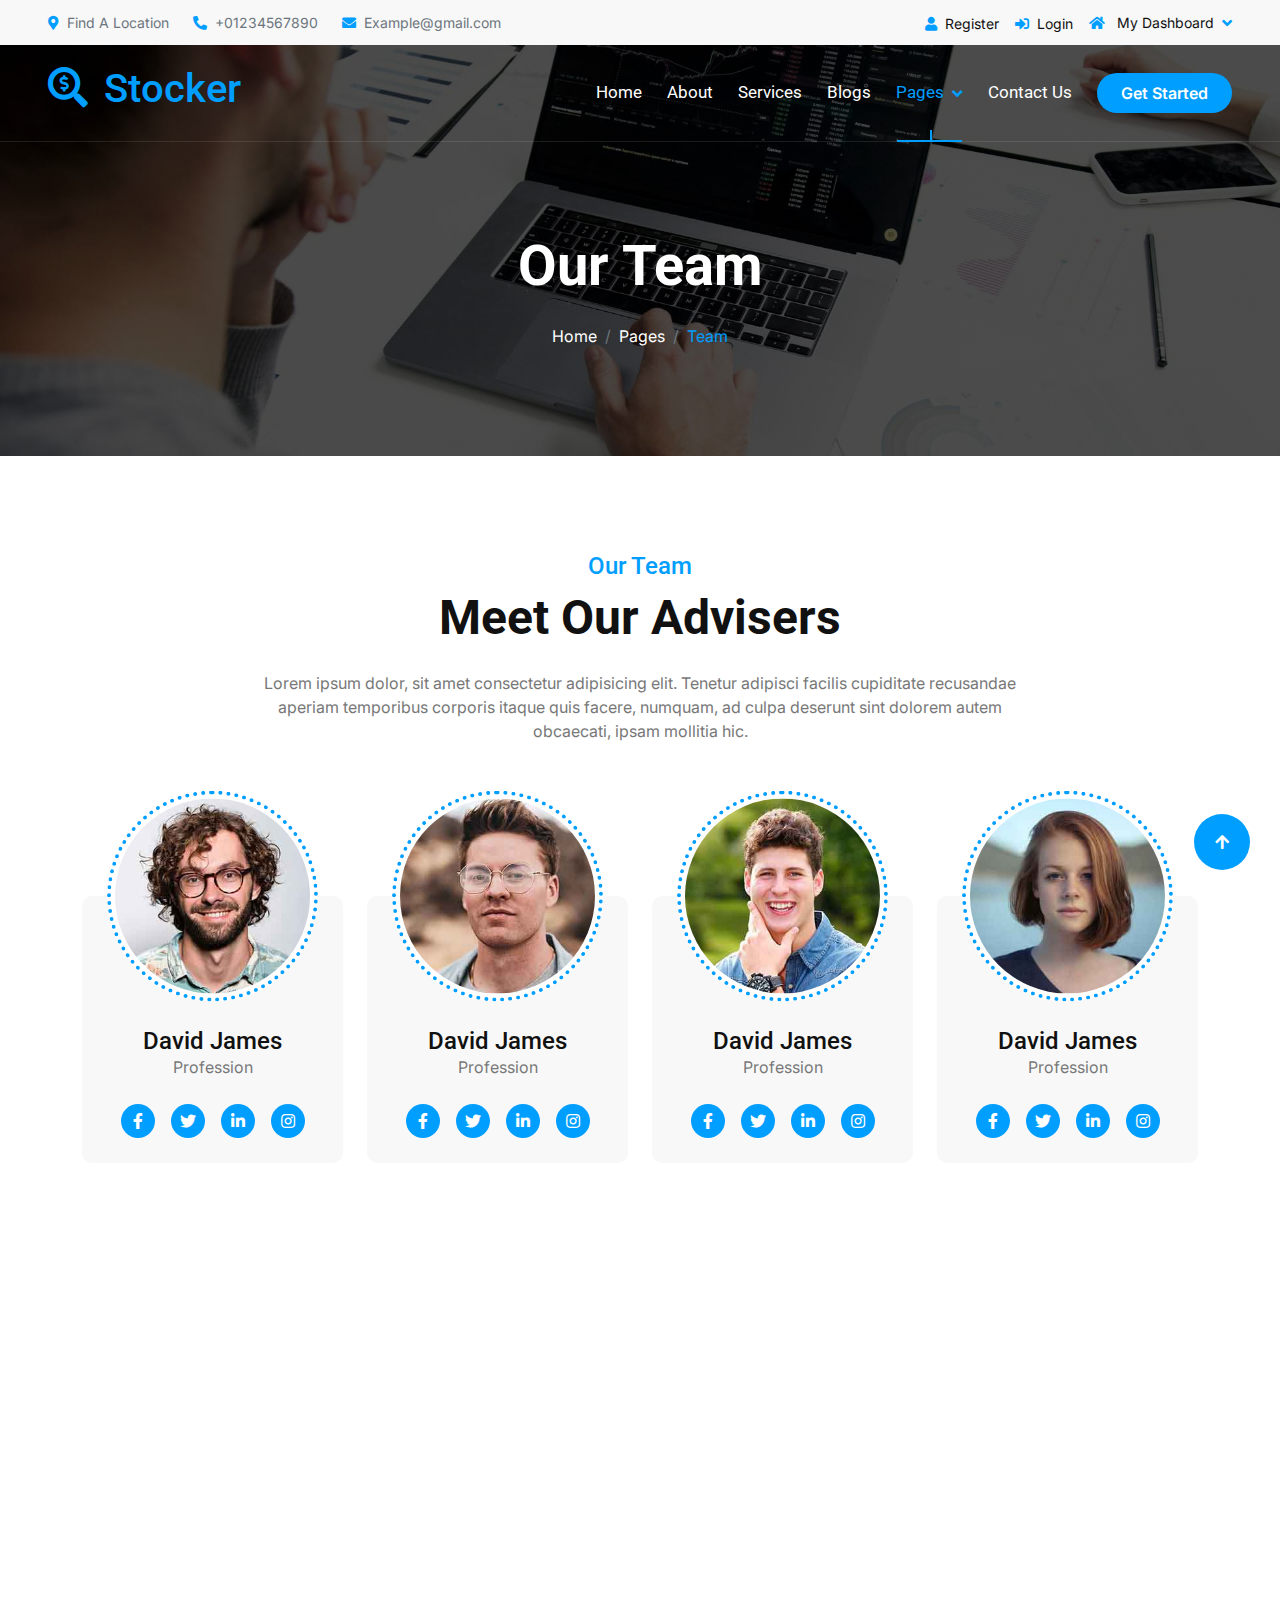
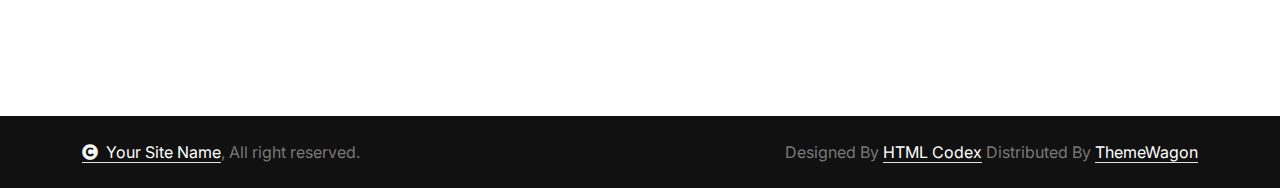
<file: team.html>
<!DOCTYPE html>
<html lang="en">

    <head>
        <meta charset="utf-8">
        <title>Stocker - Stock Market Website Template</title>
        <meta content="width=device-width, initial-scale=1.0" name="viewport">
        <meta content="" name="keywords">
        <meta content="" name="description">

        <!-- Google Web Fonts -->
        <link rel="preconnect" href="https://fonts.googleapis.com">
        <link rel="preconnect" href="https://fonts.gstatic.com" crossorigin>
        <link href="https://fonts.googleapis.com/css2?family=Inter:wght@100..900&family=Roboto:wght@400;500;700;900&display=swap" rel="stylesheet"> 

        <!-- Icon Font Stylesheet -->
        <link rel="stylesheet" href="https://use.fontawesome.com/releases/v5.15.4/css/all.css"/>
        <link href="https://cdn.jsdelivr.net/npm/bootstrap-icons@1.4.1/font/bootstrap-icons.css" rel="stylesheet">

        <!-- Libraries Stylesheet -->
        <link href="lib/animate/animate.min.css" rel="stylesheet">
        <link href="lib/lightbox/css/lightbox.min.css" rel="stylesheet">
        <link href="lib/owlcarousel/assets/owl.carousel.min.css" rel="stylesheet">


        <!-- Customized Bootstrap Stylesheet -->
        <link href="css/bootstrap.min.css" rel="stylesheet">

        <!-- Template Stylesheet -->
        <link href="css/style.css" rel="stylesheet">
    </head>

    <body>

        <!-- Spinner Start -->
        <div id="spinner" class="show bg-white position-fixed translate-middle w-100 vh-100 top-50 start-50 d-flex align-items-center justify-content-center">
            <div class="spinner-border text-primary" style="width: 3rem; height: 3rem;" role="status">
                <span class="sr-only">Loading...</span>
            </div>
        </div>
        <!-- Spinner End -->

        <!-- Topbar Start -->
        <div class="container-fluid topbar bg-light px-5 d-none d-lg-block">
            <div class="row gx-0 align-items-center">
                <div class="col-lg-8 text-center text-lg-start mb-2 mb-lg-0">
                    <div class="d-flex flex-wrap">
                        <a href="#" class="text-muted small me-4"><i class="fas fa-map-marker-alt text-primary me-2"></i>Find A Location</a>
                        <a href="tel:+01234567890" class="text-muted small me-4"><i class="fas fa-phone-alt text-primary me-2"></i>+01234567890</a>
                        <a href="mailto:example@gmail.com" class="text-muted small me-0"><i class="fas fa-envelope text-primary me-2"></i>Example@gmail.com</a>
                    </div>
                </div>
                <div class="col-lg-4 text-center text-lg-end">
                    <div class="d-inline-flex align-items-center" style="height: 45px;">
                        <a href="#"><small class="me-3 text-dark"><i class="fa fa-user text-primary me-2"></i>Register</small></a>
                        <a href="#"><small class="me-3 text-dark"><i class="fa fa-sign-in-alt text-primary me-2"></i>Login</small></a>
                        <div class="dropdown">
                            <a href="#" class="dropdown-toggle text-dark" data-bs-toggle="dropdown"><small><i class="fa fa-home text-primary me-2"></i> My Dashboard</small></a>
                            <div class="dropdown-menu rounded">
                                <a href="#" class="dropdown-item"><i class="fas fa-user-alt me-2"></i> My Profile</a>
                                <a href="#" class="dropdown-item"><i class="fas fa-comment-alt me-2"></i> Inbox</a>
                                <a href="#" class="dropdown-item"><i class="fas fa-bell me-2"></i> Notifications</a>
                                <a href="#" class="dropdown-item"><i class="fas fa-cog me-2"></i> Account Settings</a>
                                <a href="#" class="dropdown-item"><i class="fas fa-power-off me-2"></i> Log Out</a>
                            </div>
                        </div>
                    </div>
                </div>
            </div>
        </div>
        <!-- Topbar End -->

        <!-- Navbar & Hero Start -->
        <div class="container-fluid position-relative p-0">
            <nav class="navbar navbar-expand-lg navbar-light px-4 px-lg-5 py-3 py-lg-0">
                <a href="" class="navbar-brand p-0">
                    <h1 class="text-primary"><i class="fas fa-search-dollar me-3"></i>Stocker</h1>
                    <!-- <img src="img/logo.png" alt="Logo"> -->
                </a>
                <button class="navbar-toggler" type="button" data-bs-toggle="collapse" data-bs-target="#navbarCollapse">
                    <span class="fa fa-bars"></span>
                </button>
                <div class="collapse navbar-collapse" id="navbarCollapse">
                    <div class="navbar-nav ms-auto py-0">
                        <a href="index.html" class="nav-item nav-link">Home</a>
                        <a href="about.html" class="nav-item nav-link">About</a>
                        <a href="service.html" class="nav-item nav-link">Services</a>
                        <a href="blog.html" class="nav-item nav-link">Blogs</a>
                        <div class="nav-item dropdown">
                            <a href="#" class="nav-link active" data-bs-toggle="dropdown">
                                <span class="dropdown-toggle">Pages</span>
                            </a>
                            <div class="dropdown-menu m-0">
                                <a href="feature.html" class="dropdown-item">Our Features</a>
                                <a href="team.html" class="dropdown-item active">Our team</a>
                                <a href="testimonial.html" class="dropdown-item">Testimonial</a>
                                <a href="offer.html" class="dropdown-item">Our offer</a>
                                <a href="FAQ.html" class="dropdown-item">FAQs</a>
                                <a href="404.html" class="dropdown-item">404 Page</a>
                            </div>
                        </div>
                        <a href="contact.html" class="nav-item nav-link">Contact Us</a>
                    </div>
                    <a href="#" class="btn btn-primary rounded-pill py-2 px-4 my-3 my-lg-0 flex-shrink-0">Get Started</a>
                </div>
            </nav>

            <!-- Header Start -->
            <div class="container-fluid bg-breadcrumb">
                <div class="container text-center py-5" style="max-width: 900px;">
                    <h4 class="text-white display-4 mb-4 wow fadeInDown" data-wow-delay="0.1s">Our Team</h4>
                    <ol class="breadcrumb d-flex justify-content-center mb-0 wow fadeInDown" data-wow-delay="0.3s">
                        <li class="breadcrumb-item"><a href="index.html">Home</a></li>
                        <li class="breadcrumb-item"><a href="#">Pages</a></li>
                        <li class="breadcrumb-item active text-primary">Team</li>
                    </ol>    
                </div>
            </div>
            <!-- Header End -->
        </div>
        <!-- Navbar & Hero End -->


        <!-- Team Start -->
        <div class="container-fluid team py-5">
            <div class="container py-5">
                <div class="text-center mx-auto pb-5 wow fadeInUp" data-wow-delay="0.2s" style="max-width: 800px;">
                    <h4 class="text-primary">Our Team</h4>
                    <h1 class="display-5 mb-4">Meet Our Advisers</h1>
                    <p class="mb-0">Lorem ipsum dolor, sit amet consectetur adipisicing elit. Tenetur adipisci facilis cupiditate recusandae aperiam temporibus corporis itaque quis facere, numquam, ad culpa deserunt sint dolorem autem obcaecati, ipsam mollitia hic.
                    </p>
                </div>
                <div class="row g-4">
                    <div class="col-md-6 col-lg-6 col-xl-3 wow fadeInUp" data-wow-delay="0.2s">
                        <div class="team-item">
                            <div class="team-img">
                                <img src="img/team-1.jpg" class="img-fluid" alt="">
                            </div>
                            <div class="team-title">
                                <h4 class="mb-0">David James</h4>
                                <p class="mb-0">Profession</p>
                            </div>
                            <div class="team-icon">
                                <a class="btn btn-primary btn-sm-square rounded-circle me-3" href=""><i class="fab fa-facebook-f"></i></a>
                                <a class="btn btn-primary btn-sm-square rounded-circle me-3" href=""><i class="fab fa-twitter"></i></a>
                                <a class="btn btn-primary btn-sm-square rounded-circle me-3" href=""><i class="fab fa-linkedin-in"></i></a>
                                <a class="btn btn-primary btn-sm-square rounded-circle me-0" href=""><i class="fab fa-instagram"></i></a>
                            </div>
                        </div>
                    </div>
                    <div class="col-md-6 col-lg-6 col-xl-3 wow fadeInUp" data-wow-delay="0.4s">
                        <div class="team-item">
                            <div class="team-img">
                                <img src="img/team-2.jpg" class="img-fluid" alt="">
                            </div>
                            <div class="team-title">
                                <h4 class="mb-0">David James</h4>
                                <p class="mb-0">Profession</p>
                            </div>
                            <div class="team-icon">
                                <a class="btn btn-primary btn-sm-square rounded-circle me-3" href=""><i class="fab fa-facebook-f"></i></a>
                                <a class="btn btn-primary btn-sm-square rounded-circle me-3" href=""><i class="fab fa-twitter"></i></a>
                                <a class="btn btn-primary btn-sm-square rounded-circle me-3" href=""><i class="fab fa-linkedin-in"></i></a>
                                <a class="btn btn-primary btn-sm-square rounded-circle me-0" href=""><i class="fab fa-instagram"></i></a>
                            </div>
                        </div>
                    </div>
                    <div class="col-md-6 col-lg-6 col-xl-3 wow fadeInUp" data-wow-delay="0.6s">
                        <div class="team-item">
                            <div class="team-img">
                                <img src="img/team-3.jpg" class="img-fluid" alt="">
                            </div>
                            <div class="team-title">
                                <h4 class="mb-0">David James</h4>
                                <p class="mb-0">Profession</p>
                            </div>
                            <div class="team-icon">
                                <a class="btn btn-primary btn-sm-square rounded-circle me-3" href=""><i class="fab fa-facebook-f"></i></a>
                                <a class="btn btn-primary btn-sm-square rounded-circle me-3" href=""><i class="fab fa-twitter"></i></a>
                                <a class="btn btn-primary btn-sm-square rounded-circle me-3" href=""><i class="fab fa-linkedin-in"></i></a>
                                <a class="btn btn-primary btn-sm-square rounded-circle me-0" href=""><i class="fab fa-instagram"></i></a>
                            </div>
                        </div>
                    </div>
                    <div class="col-md-6 col-lg-6 col-xl-3 wow fadeInUp" data-wow-delay="0.8s">
                        <div class="team-item">
                            <div class="team-img">
                                <img src="img/team-4.jpg" class="img-fluid" alt="">
                            </div>
                            <div class="team-title">
                                <h4 class="mb-0">David James</h4>
                                <p class="mb-0">Profession</p>
                            </div>
                            <div class="team-icon">
                                <a class="btn btn-primary btn-sm-square rounded-circle me-3" href=""><i class="fab fa-facebook-f"></i></a>
                                <a class="btn btn-primary btn-sm-square rounded-circle me-3" href=""><i class="fab fa-twitter"></i></a>
                                <a class="btn btn-primary btn-sm-square rounded-circle me-3" href=""><i class="fab fa-linkedin-in"></i></a>
                                <a class="btn btn-primary btn-sm-square rounded-circle me-0" href=""><i class="fab fa-instagram"></i></a>
                            </div>
                        </div>
                    </div>
                </div>
            </div>
        </div>
        <!-- Team End -->

        <!-- Footer Start -->
        <div class="container-fluid footer py-5 wow fadeIn" data-wow-delay="0.2s">
            <div class="container py-5 border-start-0 border-end-0" style="border: 1px solid; border-color: rgb(255, 255, 255, 0.08);">
                <div class="row g-5">
                    <div class="col-md-6 col-lg-6 col-xl-4">
                        <div class="footer-item">
                            <a href="index.html" class="p-0">
                                <h4 class="text-white"><i class="fas fa-search-dollar me-3"></i>Stocker</h4>
                                <!-- <img src="img/logo.png" alt="Logo"> -->
                            </a>
                            <p class="mb-4">Dolor amet sit justo amet elitr clita ipsum elitr est.Lorem ipsum dolor sit amet, consectetur adipiscing...</p>
                            <div class="d-flex">
                                <a href="#" class="bg-primary d-flex rounded align-items-center py-2 px-3 me-2">
                                    <i class="fas fa-apple-alt text-white"></i>
                                    <div class="ms-3">
                                        <small class="text-white">Download on the</small>
                                        <h6 class="text-white">App Store</h6>
                                    </div>
                                </a>
                                <a href="#" class="bg-dark d-flex rounded align-items-center py-2 px-3 ms-2">
                                    <i class="fas fa-play text-primary"></i>
                                    <div class="ms-3">
                                        <small class="text-white">Get it on</small>
                                        <h6 class="text-white">Google Play</h6>
                                    </div>
                                </a>
                            </div>
                        </div>
                    </div>
                    <div class="col-md-6 col-lg-6 col-xl-2">
                        <div class="footer-item">
                            <h4 class="text-white mb-4">Quick Links</h4>
                            <a href="#"><i class="fas fa-angle-right me-2"></i> About Us</a>
                            <a href="#"><i class="fas fa-angle-right me-2"></i> Feature</a>
                            <a href="#"><i class="fas fa-angle-right me-2"></i> Attractions</a>
                            <a href="#"><i class="fas fa-angle-right me-2"></i> Tickets</a>
                            <a href="#"><i class="fas fa-angle-right me-2"></i> Blog</a>
                            <a href="#"><i class="fas fa-angle-right me-2"></i> Contact us</a>
                        </div>
                    </div>
                    <div class="col-md-6 col-lg-6 col-xl-3">
                        <div class="footer-item">
                            <h4 class="text-white mb-4">Support</h4>
                            <a href="#"><i class="fas fa-angle-right me-2"></i> Privacy Policy</a>
                            <a href="#"><i class="fas fa-angle-right me-2"></i> Terms & Conditions</a>
                            <a href="#"><i class="fas fa-angle-right me-2"></i> Disclaimer</a>
                            <a href="#"><i class="fas fa-angle-right me-2"></i> Support</a>
                            <a href="#"><i class="fas fa-angle-right me-2"></i> FAQ</a>
                            <a href="#"><i class="fas fa-angle-right me-2"></i> Help</a>
                        </div>
                    </div>
                    <div class="col-md-6 col-lg-6 col-xl-3">
                        <div class="footer-item">
                            <h4 class="text-white mb-4">Contact Info</h4>
                            <div class="d-flex align-items-center">
                                <i class="fas fa-map-marker-alt text-primary me-3"></i>
                                <p class="text-white mb-0">123 Street New York.USA</p>
                            </div>
                            <div class="d-flex align-items-center">
                                <i class="fas fa-envelope text-primary me-3"></i>
                                <p class="text-white mb-0">info@example.com</p>
                            </div>
                            <div class="d-flex align-items-center">
                                <i class="fa fa-phone-alt text-primary me-3"></i>
                                <p class="text-white mb-0">(+012) 3456 7890</p>
                            </div>
                            <div class="d-flex align-items-center mb-4">
                                <i class="fab fa-firefox-browser text-primary me-3"></i>
                                <p class="text-white mb-0">Yoursite@ex.com</p>
                            </div>
                            <div class="d-flex">
                                <a class="btn btn-primary btn-sm-square rounded-circle me-3" href="#"><i class="fab fa-facebook-f text-white"></i></a>
                                <a class="btn btn-primary btn-sm-square rounded-circle me-3" href="#"><i class="fab fa-twitter text-white"></i></a>
                                <a class="btn btn-primary btn-sm-square rounded-circle me-3" href="#"><i class="fab fa-instagram text-white"></i></a>
                                <a class="btn btn-primary btn-sm-square rounded-circle me-0" href="#"><i class="fab fa-linkedin-in text-white"></i></a>
                            </div>
                        </div>
                    </div>
                </div>
            </div>
        </div>
        <!-- Footer End -->
        
        <!-- Copyright Start -->
        <div class="container-fluid copyright py-4">
            <div class="container">
                <div class="row g-4 align-items-center">
                    <div class="col-md-6 text-center text-md-start mb-md-0">
                        <span class="text-body"><a href="#" class="border-bottom text-white"><i class="fas fa-copyright text-light me-2"></i>Your Site Name</a>, All right reserved.</span>
                    </div>
                    <div class="col-md-6 text-center text-md-end text-body">
                        <!--/*** This template is free as long as you keep the below author’s credit link/attribution link/backlink. ***/-->
                        <!--/*** If you'd like to use the template without the below author’s credit link/attribution link/backlink, ***/-->
                        <!--/*** you can purchase the Credit Removal License from "https://htmlcodex.com/credit-removal". ***/-->
                        Designed By <a class="border-bottom text-white" href="https://htmlcodex.com">HTML Codex</a> Distributed By <a class="border-bottom text-white" href="https://themewagon.com">ThemeWagon</a>
                    </div>
                </div>
            </div>
        </div>
        <!-- Copyright End -->


        <!-- Back to Top -->
        <a href="#" class="btn btn-primary btn-lg-square rounded-circle back-to-top"><i class="fa fa-arrow-up"></i></a>   

        
        <!-- JavaScript Libraries -->
        <script src="https://ajax.googleapis.com/ajax/libs/jquery/3.6.4/jquery.min.js"></script>
        <script src="https://cdn.jsdelivr.net/npm/bootstrap@5.0.0/dist/js/bootstrap.bundle.min.js"></script>
        <script src="lib/wow/wow.min.js"></script>
        <script src="lib/easing/easing.min.js"></script>
        <script src="lib/waypoints/waypoints.min.js"></script>
        <script src="lib/counterup/counterup.min.js"></script>
        <script src="lib/lightbox/js/lightbox.min.js"></script>
        <script src="lib/owlcarousel/owl.carousel.min.js"></script>
        

        <!-- Template Javascript -->
        <script src="js/main.js"></script>
    </body>

</html>
</file>
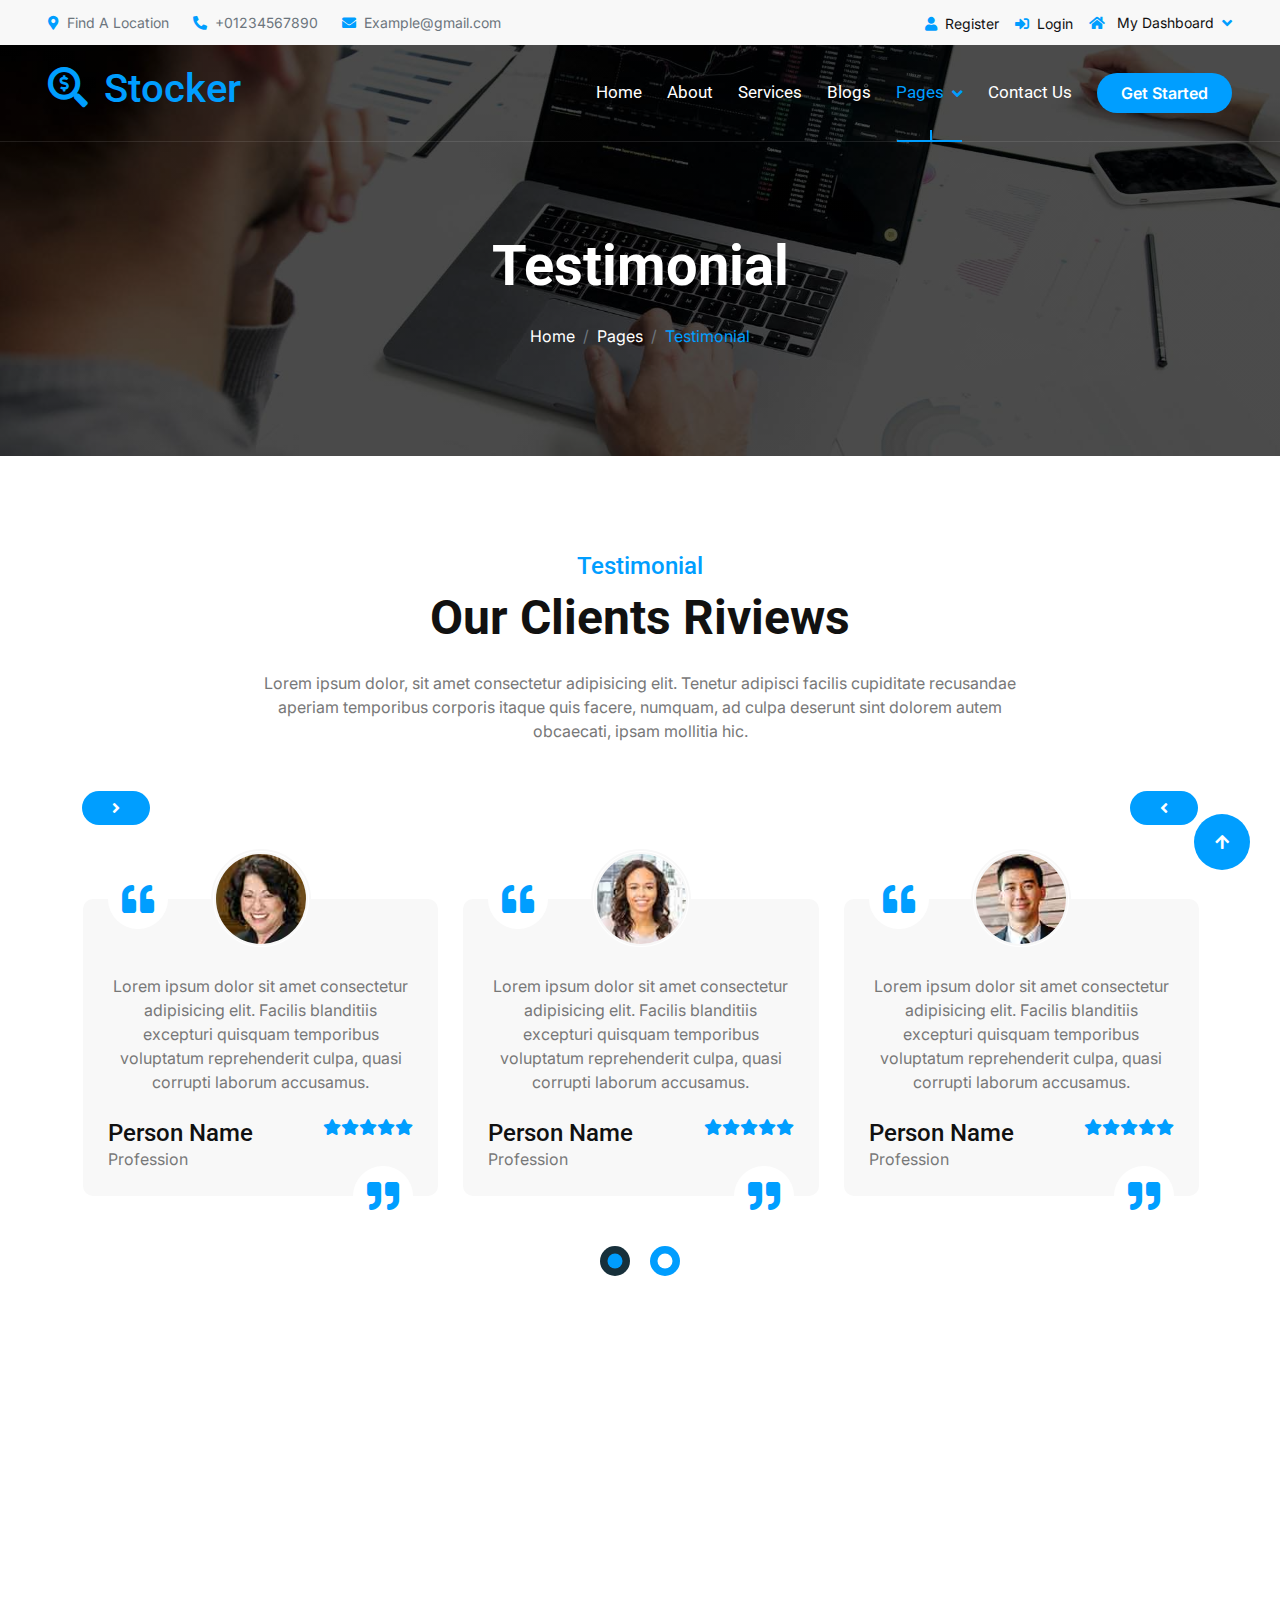
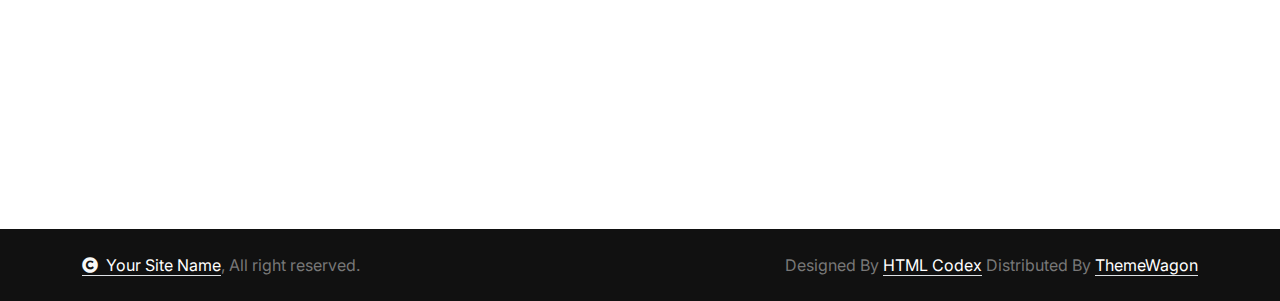
<file: testimonial.html>
<!DOCTYPE html>
<html lang="en">

    <head>
        <meta charset="utf-8">
        <title>Stocker - Stock Market Website Template</title>
        <meta content="width=device-width, initial-scale=1.0" name="viewport">
        <meta content="" name="keywords">
        <meta content="" name="description">

        <!-- Google Web Fonts -->
        <link rel="preconnect" href="https://fonts.googleapis.com">
        <link rel="preconnect" href="https://fonts.gstatic.com" crossorigin>
        <link href="https://fonts.googleapis.com/css2?family=Inter:wght@100..900&family=Roboto:wght@400;500;700;900&display=swap" rel="stylesheet"> 

        <!-- Icon Font Stylesheet -->
        <link rel="stylesheet" href="https://use.fontawesome.com/releases/v5.15.4/css/all.css"/>
        <link href="https://cdn.jsdelivr.net/npm/bootstrap-icons@1.4.1/font/bootstrap-icons.css" rel="stylesheet">

        <!-- Libraries Stylesheet -->
        <link href="lib/animate/animate.min.css" rel="stylesheet">
        <link href="lib/lightbox/css/lightbox.min.css" rel="stylesheet">
        <link href="lib/owlcarousel/assets/owl.carousel.min.css" rel="stylesheet">


        <!-- Customized Bootstrap Stylesheet -->
        <link href="css/bootstrap.min.css" rel="stylesheet">

        <!-- Template Stylesheet -->
        <link href="css/style.css" rel="stylesheet">
    </head>

    <body>

        <!-- Spinner Start -->
        <div id="spinner" class="show bg-white position-fixed translate-middle w-100 vh-100 top-50 start-50 d-flex align-items-center justify-content-center">
            <div class="spinner-border text-primary" style="width: 3rem; height: 3rem;" role="status">
                <span class="sr-only">Loading...</span>
            </div>
        </div>
        <!-- Spinner End -->

        <!-- Topbar Start -->
        <div class="container-fluid topbar bg-light px-5 d-none d-lg-block">
            <div class="row gx-0 align-items-center">
                <div class="col-lg-8 text-center text-lg-start mb-2 mb-lg-0">
                    <div class="d-flex flex-wrap">
                        <a href="#" class="text-muted small me-4"><i class="fas fa-map-marker-alt text-primary me-2"></i>Find A Location</a>
                        <a href="tel:+01234567890" class="text-muted small me-4"><i class="fas fa-phone-alt text-primary me-2"></i>+01234567890</a>
                        <a href="mailto:example@gmail.com" class="text-muted small me-0"><i class="fas fa-envelope text-primary me-2"></i>Example@gmail.com</a>
                    </div>
                </div>
                <div class="col-lg-4 text-center text-lg-end">
                    <div class="d-inline-flex align-items-center" style="height: 45px;">
                        <a href="#"><small class="me-3 text-dark"><i class="fa fa-user text-primary me-2"></i>Register</small></a>
                        <a href="#"><small class="me-3 text-dark"><i class="fa fa-sign-in-alt text-primary me-2"></i>Login</small></a>
                        <div class="dropdown">
                            <a href="#" class="dropdown-toggle text-dark" data-bs-toggle="dropdown"><small><i class="fa fa-home text-primary me-2"></i> My Dashboard</small></a>
                            <div class="dropdown-menu rounded">
                                <a href="#" class="dropdown-item"><i class="fas fa-user-alt me-2"></i> My Profile</a>
                                <a href="#" class="dropdown-item"><i class="fas fa-comment-alt me-2"></i> Inbox</a>
                                <a href="#" class="dropdown-item"><i class="fas fa-bell me-2"></i> Notifications</a>
                                <a href="#" class="dropdown-item"><i class="fas fa-cog me-2"></i> Account Settings</a>
                                <a href="#" class="dropdown-item"><i class="fas fa-power-off me-2"></i> Log Out</a>
                            </div>
                        </div>
                    </div>
                </div>
            </div>
        </div>
        <!-- Topbar End -->

        <!-- Navbar & Hero Start -->
        <div class="container-fluid position-relative p-0">
            <nav class="navbar navbar-expand-lg navbar-light px-4 px-lg-5 py-3 py-lg-0">
                <a href="" class="navbar-brand p-0">
                    <h1 class="text-primary"><i class="fas fa-search-dollar me-3"></i>Stocker</h1>
                    <!-- <img src="img/logo.png" alt="Logo"> -->
                </a>
                <button class="navbar-toggler" type="button" data-bs-toggle="collapse" data-bs-target="#navbarCollapse">
                    <span class="fa fa-bars"></span>
                </button>
                <div class="collapse navbar-collapse" id="navbarCollapse">
                    <div class="navbar-nav ms-auto py-0">
                        <a href="index.html" class="nav-item nav-link">Home</a>
                        <a href="about.html" class="nav-item nav-link">About</a>
                        <a href="service.html" class="nav-item nav-link">Services</a>
                        <a href="blog.html" class="nav-item nav-link">Blogs</a>
                        <div class="nav-item dropdown">
                            <a href="#" class="nav-link active" data-bs-toggle="dropdown">
                                <span class="dropdown-toggle">Pages</span>
                            </a>
                            <div class="dropdown-menu m-0">
                                <a href="feature.html" class="dropdown-item">Our Features</a>
                                <a href="team.html" class="dropdown-item">Our team</a>
                                <a href="testimonial.html" class="dropdown-item active">Testimonial</a>
                                <a href="offer.html" class="dropdown-item">Our offer</a>
                                <a href="FAQ.html" class="dropdown-item">FAQs</a>
                                <a href="404.html" class="dropdown-item">404 Page</a>
                            </div>
                        </div>
                        <a href="contact.html" class="nav-item nav-link">Contact Us</a>
                    </div>
                    <a href="#" class="btn btn-primary rounded-pill py-2 px-4 my-3 my-lg-0 flex-shrink-0">Get Started</a>
                </div>
            </nav>

            <!-- Header Start -->
            <div class="container-fluid bg-breadcrumb">
                <div class="container text-center py-5" style="max-width: 900px;">
                    <h4 class="text-white display-4 mb-4 wow fadeInDown" data-wow-delay="0.1s">Testimonial</h4>
                    <ol class="breadcrumb d-flex justify-content-center mb-0 wow fadeInDown" data-wow-delay="0.3s">
                        <li class="breadcrumb-item"><a href="index.html">Home</a></li>
                        <li class="breadcrumb-item"><a href="#">Pages</a></li>
                        <li class="breadcrumb-item active text-primary">Testimonial</li>
                    </ol>    
                </div>
            </div>
            <!-- Header End -->
        </div>
        <!-- Navbar & Hero End -->


        <!-- Testimonial Start -->
        <div class="container-fluid testimonial py-5">
            <div class="container py-5">
                <div class="text-center mx-auto pb-5 wow fadeInUp" data-wow-delay="0.2s" style="max-width: 800px;">
                    <h4 class="text-primary">Testimonial</h4>
                    <h1 class="display-5 mb-4">Our Clients Riviews</h1>
                    <p class="mb-0">Lorem ipsum dolor, sit amet consectetur adipisicing elit. Tenetur adipisci facilis cupiditate recusandae aperiam temporibus corporis itaque quis facere, numquam, ad culpa deserunt sint dolorem autem obcaecati, ipsam mollitia hic.
                    </p>
                </div>
                <div class="owl-carousel testimonial-carousel wow fadeInUp" data-wow-delay="0.2s">
                    <div class="testimonial-item">
                        <div class="testimonial-quote-left">
                            <i class="fas fa-quote-left fa-2x"></i>
                        </div>
                        <div class="testimonial-img">
                            <img src="img/testimonial-1.jpg" class="img-fluid" alt="Image">
                        </div>
                        <div class="testimonial-text">
                            <p class="mb-0">Lorem ipsum dolor sit amet consectetur adipisicing elit. Facilis blanditiis excepturi quisquam temporibus voluptatum reprehenderit culpa, quasi corrupti laborum accusamus.
                            </p>
                        </div>
                        <div class="testimonial-title">
                            <div>
                                <h4 class="mb-0">Person Name</h4>
                                <p class="mb-0">Profession</p>
                            </div>
                            <div class="d-flex text-primary">
                                <i class="fas fa-star"></i>
                                <i class="fas fa-star"></i>
                                <i class="fas fa-star"></i>
                                <i class="fas fa-star"></i>
                                <i class="fas fa-star"></i>
                            </div>
                        </div>
                        <div class="testimonial-quote-right">
                            <i class="fas fa-quote-right fa-2x"></i>
                        </div>
                    </div>
                    <div class="testimonial-item">
                        <div class="testimonial-quote-left">
                            <i class="fas fa-quote-left fa-2x"></i>
                        </div>
                        <div class="testimonial-img">
                            <img src="img/testimonial-2.jpg" class="img-fluid" alt="Image">
                        </div>
                        <div class="testimonial-text">
                            <p class="mb-0">Lorem ipsum dolor sit amet consectetur adipisicing elit. Facilis blanditiis excepturi quisquam temporibus voluptatum reprehenderit culpa, quasi corrupti laborum accusamus.
                            </p>
                        </div>
                        <div class="testimonial-title">
                            <div>
                                <h4 class="mb-0">Person Name</h4>
                                <p class="mb-0">Profession</p>
                            </div>
                            <div class="d-flex text-primary">
                                <i class="fas fa-star"></i>
                                <i class="fas fa-star"></i>
                                <i class="fas fa-star"></i>
                                <i class="fas fa-star"></i>
                                <i class="fas fa-star"></i>
                            </div>
                        </div>
                        <div class="testimonial-quote-right">
                            <i class="fas fa-quote-right fa-2x"></i>
                        </div>
                    </div>
                    <div class="testimonial-item">
                        <div class="testimonial-quote-left">
                            <i class="fas fa-quote-left fa-2x"></i>
                        </div>
                        <div class="testimonial-img">
                            <img src="img/testimonial-3.jpg" class="img-fluid" alt="Image">
                        </div>
                        <div class="testimonial-text">
                            <p class="mb-0">Lorem ipsum dolor sit amet consectetur adipisicing elit. Facilis blanditiis excepturi quisquam temporibus voluptatum reprehenderit culpa, quasi corrupti laborum accusamus.
                            </p>
                        </div>
                        <div class="testimonial-title">
                            <div>
                                <h4 class="mb-0">Person Name</h4>
                                <p class="mb-0">Profession</p>
                            </div>
                            <div class="d-flex text-primary">
                                <i class="fas fa-star"></i>
                                <i class="fas fa-star"></i>
                                <i class="fas fa-star"></i>
                                <i class="fas fa-star"></i>
                                <i class="fas fa-star"></i>
                            </div>
                        </div>
                        <div class="testimonial-quote-right">
                            <i class="fas fa-quote-right fa-2x"></i>
                        </div>
                    </div>
                    <div class="testimonial-item">
                        <div class="testimonial-quote-left">
                            <i class="fas fa-quote-left fa-2x"></i>
                        </div>
                        <div class="testimonial-img">
                            <img src="img/testimonial-2.jpg" class="img-fluid" alt="Image">
                        </div>
                        <div class="testimonial-text">
                            <p class="mb-0">Lorem ipsum dolor sit amet consectetur adipisicing elit. Facilis blanditiis excepturi quisquam temporibus voluptatum reprehenderit culpa, quasi corrupti laborum accusamus.
                            </p>
                        </div>
                        <div class="testimonial-title">
                            <div>
                                <h4 class="mb-0">Person Name</h4>
                                <p class="mb-0">Profession</p>
                            </div>
                            <div class="d-flex text-primary">
                                <i class="fas fa-star"></i>
                                <i class="fas fa-star"></i>
                                <i class="fas fa-star"></i>
                                <i class="fas fa-star"></i>
                                <i class="fas fa-star"></i>
                            </div>
                        </div>
                        <div class="testimonial-quote-right">
                            <i class="fas fa-quote-right fa-2x"></i>
                        </div>
                    </div>
                </div>
            </div>
        </div>
        <!-- Testimonial End -->

        <!-- Footer Start -->
        <div class="container-fluid footer py-5 wow fadeIn" data-wow-delay="0.2s">
            <div class="container py-5 border-start-0 border-end-0" style="border: 1px solid; border-color: rgb(255, 255, 255, 0.08);">
                <div class="row g-5">
                    <div class="col-md-6 col-lg-6 col-xl-4">
                        <div class="footer-item">
                            <a href="index.html" class="p-0">
                                <h4 class="text-white"><i class="fas fa-search-dollar me-3"></i>Stocker</h4>
                                <!-- <img src="img/logo.png" alt="Logo"> -->
                            </a>
                            <p class="mb-4">Dolor amet sit justo amet elitr clita ipsum elitr est.Lorem ipsum dolor sit amet, consectetur adipiscing...</p>
                            <div class="d-flex">
                                <a href="#" class="bg-primary d-flex rounded align-items-center py-2 px-3 me-2">
                                    <i class="fas fa-apple-alt text-white"></i>
                                    <div class="ms-3">
                                        <small class="text-white">Download on the</small>
                                        <h6 class="text-white">App Store</h6>
                                    </div>
                                </a>
                                <a href="#" class="bg-dark d-flex rounded align-items-center py-2 px-3 ms-2">
                                    <i class="fas fa-play text-primary"></i>
                                    <div class="ms-3">
                                        <small class="text-white">Get it on</small>
                                        <h6 class="text-white">Google Play</h6>
                                    </div>
                                </a>
                            </div>
                        </div>
                    </div>
                    <div class="col-md-6 col-lg-6 col-xl-2">
                        <div class="footer-item">
                            <h4 class="text-white mb-4">Quick Links</h4>
                            <a href="#"><i class="fas fa-angle-right me-2"></i> About Us</a>
                            <a href="#"><i class="fas fa-angle-right me-2"></i> Feature</a>
                            <a href="#"><i class="fas fa-angle-right me-2"></i> Attractions</a>
                            <a href="#"><i class="fas fa-angle-right me-2"></i> Tickets</a>
                            <a href="#"><i class="fas fa-angle-right me-2"></i> Blog</a>
                            <a href="#"><i class="fas fa-angle-right me-2"></i> Contact us</a>
                        </div>
                    </div>
                    <div class="col-md-6 col-lg-6 col-xl-3">
                        <div class="footer-item">
                            <h4 class="text-white mb-4">Support</h4>
                            <a href="#"><i class="fas fa-angle-right me-2"></i> Privacy Policy</a>
                            <a href="#"><i class="fas fa-angle-right me-2"></i> Terms & Conditions</a>
                            <a href="#"><i class="fas fa-angle-right me-2"></i> Disclaimer</a>
                            <a href="#"><i class="fas fa-angle-right me-2"></i> Support</a>
                            <a href="#"><i class="fas fa-angle-right me-2"></i> FAQ</a>
                            <a href="#"><i class="fas fa-angle-right me-2"></i> Help</a>
                        </div>
                    </div>
                    <div class="col-md-6 col-lg-6 col-xl-3">
                        <div class="footer-item">
                            <h4 class="text-white mb-4">Contact Info</h4>
                            <div class="d-flex align-items-center">
                                <i class="fas fa-map-marker-alt text-primary me-3"></i>
                                <p class="text-white mb-0">123 Street New York.USA</p>
                            </div>
                            <div class="d-flex align-items-center">
                                <i class="fas fa-envelope text-primary me-3"></i>
                                <p class="text-white mb-0">info@example.com</p>
                            </div>
                            <div class="d-flex align-items-center">
                                <i class="fa fa-phone-alt text-primary me-3"></i>
                                <p class="text-white mb-0">(+012) 3456 7890</p>
                            </div>
                            <div class="d-flex align-items-center mb-4">
                                <i class="fab fa-firefox-browser text-primary me-3"></i>
                                <p class="text-white mb-0">Yoursite@ex.com</p>
                            </div>
                            <div class="d-flex">
                                <a class="btn btn-primary btn-sm-square rounded-circle me-3" href="#"><i class="fab fa-facebook-f text-white"></i></a>
                                <a class="btn btn-primary btn-sm-square rounded-circle me-3" href="#"><i class="fab fa-twitter text-white"></i></a>
                                <a class="btn btn-primary btn-sm-square rounded-circle me-3" href="#"><i class="fab fa-instagram text-white"></i></a>
                                <a class="btn btn-primary btn-sm-square rounded-circle me-0" href="#"><i class="fab fa-linkedin-in text-white"></i></a>
                            </div>
                        </div>
                    </div>
                </div>
            </div>
        </div>
        <!-- Footer End -->
        
        <!-- Copyright Start -->
        <div class="container-fluid copyright py-4">
            <div class="container">
                <div class="row g-4 align-items-center">
                    <div class="col-md-6 text-center text-md-start mb-md-0">
                        <span class="text-body"><a href="#" class="border-bottom text-white"><i class="fas fa-copyright text-light me-2"></i>Your Site Name</a>, All right reserved.</span>
                    </div>
                    <div class="col-md-6 text-center text-md-end text-body">
                        <!--/*** This template is free as long as you keep the below author’s credit link/attribution link/backlink. ***/-->
                        <!--/*** If you'd like to use the template without the below author’s credit link/attribution link/backlink, ***/-->
                        <!--/*** you can purchase the Credit Removal License from "https://htmlcodex.com/credit-removal". ***/-->
                        Designed By <a class="border-bottom text-white" href="https://htmlcodex.com">HTML Codex</a> Distributed By <a class="border-bottom text-white" href="https://themewagon.com">ThemeWagon</a>
                    </div>
                </div>
            </div>
        </div>
        <!-- Copyright End -->


        <!-- Back to Top -->
        <a href="#" class="btn btn-primary btn-lg-square rounded-circle back-to-top"><i class="fa fa-arrow-up"></i></a>   

        
        <!-- JavaScript Libraries -->
        <script src="https://ajax.googleapis.com/ajax/libs/jquery/3.6.4/jquery.min.js"></script>
        <script src="https://cdn.jsdelivr.net/npm/bootstrap@5.0.0/dist/js/bootstrap.bundle.min.js"></script>
        <script src="lib/wow/wow.min.js"></script>
        <script src="lib/easing/easing.min.js"></script>
        <script src="lib/waypoints/waypoints.min.js"></script>
        <script src="lib/counterup/counterup.min.js"></script>
        <script src="lib/lightbox/js/lightbox.min.js"></script>
        <script src="lib/owlcarousel/owl.carousel.min.js"></script>
        

        <!-- Template Javascript -->
        <script src="js/main.js"></script>
    </body>

</html>
</file>
<file: css/style.css>
/*** Spinner Start ***/
/*** Spinner ***/
#spinner {
    opacity: 0;
    visibility: hidden;
    transition: opacity .5s ease-out, visibility 0s linear .5s;
    z-index: 99999;
}

#spinner.show {
    transition: opacity .5s ease-out, visibility 0s linear 0s;
    visibility: visible;
    opacity: 1;
}
/*** Spinner End ***/

.back-to-top {
    position: fixed;
    right: 30px;
    bottom: 30px;
    transition: 0.5s;
    z-index: 99;
}

/*** Button Start ***/
.btn {
    font-weight: 600;
    transition: .5s;
}

.btn-square {
    width: 32px;
    height: 32px;
}

.btn-sm-square {
    width: 34px;
    height: 34px;
}

.btn-md-square {
    width: 44px;
    height: 44px;
}

.btn-lg-square {
    width: 56px;
    height: 56px;
}

.btn-xl-square {
    width: 66px;
    height: 66px;
}

.btn-square,
.btn-sm-square,
.btn-md-square,
.btn-lg-square,
.btn-xl-square {
    padding: 0;
    display: flex;
    align-items: center;
    justify-content: center;
    font-weight: normal;
}

.btn.btn-primary {
    color: var(--bs-white);
    border: none;
}

.btn.btn-primary:hover {
    background: var(--bs-dark);
    color: var(--bs-primary);
}

/* .btn.btn-light {
    color: var(--bs-primary);
    border: none;
} */

.btn.btn-light:hover {
    color: var(--bs-white);
    background: var(--bs-primary);
}


/*** Topbar Start ***/
.topbar .dropdown-toggle::after {
    border: none;
    content: "\f107";
    font-family: "Font Awesome 5 Free";
    font-weight: 600;
    vertical-align: middle;
    margin-left: 8px;
    color: var(--bs-primary);
}

.topbar .dropdown .dropdown-menu a:hover {
    background: var(--bs-primary);
    color: var(--bs-white);
}

.topbar .dropdown .dropdown-menu {
    transform: rotateX(0deg);
    visibility: visible;
    background: var(--bs-light);
    padding-top: 11px;
    border: 0;
    transition: .5s;
    opacity: 1;
}

/*** Topbar End ***/



/*** Navbar ***/
.navbar-light .navbar-nav .nav-link {
    font-family: 'Roboto', sans-serif;
    position: relative;
    margin-right: 25px;
    padding: 35px 0;
    color: var(--bs-white);
    font-size: 17px;
    font-weight: 400;
    outline: none;
    transition: .5s;
}

.sticky-top.navbar-light .navbar-nav .nav-link,
.sticky-top.navbar-light .navbar-nav .nav-item .nav-link {
    padding: 20px 0;
    color: var(--bs-dark);
}

.navbar-light .navbar-nav .nav-item .nav-link {
    color: var(--bs-white);
}

.navbar-light .navbar-nav .nav-link:hover,
.navbar-light .navbar-nav .nav-link.active,
.navbar-light .navbar-nav .nav-item .nav-link:hover,
.navbar-light .navbar-nav .nav-item .nav-link.active  {
    color: var(--bs-primary);
}

.navbar-light .navbar-brand img {
    max-height: 60px;
    transition: .5s;
}

.sticky-top.navbar-light .navbar-brand img {
    max-height: 45px;
}

.navbar .dropdown-toggle::after {
    border: none;
    content: "\f107";
    font-family: "Font Awesome 5 Free";
    font-weight: 600;
    vertical-align: middle;
    margin-left: 8px;
}

.dropdown .dropdown-menu a:hover {
    background: var(--bs-primary);
    color: var(--bs-white);
}

.navbar .nav-item:hover .dropdown-menu {
    transform: rotateX(0deg);
    visibility: visible;
    background: var(--bs-light);
    transition: .5s;
    opacity: 1;
}

@media (max-width: 991.98px) {
    .sticky-top.navbar-light {
        position: relative;
        background: var(--bs-white);
    }

    .navbar.navbar-expand-lg .navbar-toggler {
        padding: 10px 20px;
        /* border: 1px solid var(--bs-primary); */
        color:#009eff;

    }

    .navbar-light .navbar-collapse {
        margin-top: 15px;
        border-top: 1px solid #DDDDDD;
    }

    .navbar-light .navbar-nav .nav-link,
    .sticky-top.navbar-light .navbar-nav .nav-link {
        padding: 10px 0;
        margin-left: 0;
        color: var(--bs-dark);
    }

    .navbar-light .navbar-nav .nav-item .nav-link {
        color: var(--bs-dark);
    }

    .navbar-light .navbar-brand img {
        max-height: 45px;
    }
}

@media (min-width: 992px) {
    .navbar .nav-item .dropdown-menu {
        display: block;
        visibility: hidden;
        top: 100%;
        transform: rotateX(-75deg);
        transform-origin: 0% 0%;
        border: 0;
        border-radius: 10px;
        transition: .5s;
        opacity: 0;
    }

    .navbar-light {
        position: absolute;
        width: 100%;
        top: 0;
        left: 0;
        border-bottom: 1px solid rgba(255, 255, 255, .1);
        z-index: 999;
    }
    
    .sticky-top.navbar-light {
        position: fixed;
        background: var(--bs-light);
    }

    .navbar-light .navbar-nav .nav-link::before {
        position: absolute;
        content: "";
        width: 0;
        height: 2px;
        bottom: -1px;
        left: 50%;
        background: var(--bs-primary);
        transition: .5s;
    }

    .navbar-light .navbar-nav .nav-link:hover::before,
    .navbar-light .navbar-nav .nav-link.active::before {
        width: calc(100% - 2px);
        left: 1px;
    }

    .navbar-light .navbar-nav .nav-link::after {
        position: absolute;
        content: "";
        width: 0;
        height: 0;
        bottom: -1px;
        left: 50%;
        background: var(--bs-primary);
        transition: .5s;
    }

    .navbar-light .navbar-nav .nav-link:hover::after,
    .navbar-light .navbar-nav .nav-link.active::after {
        width: 2px;
        height: 12px;
    }
}
/*** Navbar End ***/

/*** Carousel Hero Header Start ***/
.header-carousel .header-carousel-item img {
    object-fit: cover;
}

.header-carousel .header-carousel-item,
.header-carousel .header-carousel-item img {
        height: 700px;
}


.header-carousel .owl-nav .owl-prev,
.header-carousel .owl-nav .owl-next {
    position: absolute;
    width: 60px;
    height: 60px;
    border-radius: 60px;
    /* background: var(--bs-primary); */
    color:white;
    font-size: 26px;
    display: flex;
    align-items: center;
    justify-content: center;
    transition: 0.5s;
}

.header-carousel .owl-nav .owl-prev {
    bottom: 30px;
    left: 30px;
    margin-left: 90px;
}
.header-carousel .owl-nav .owl-next {
    bottom: 30px;
    left: 30px;
}

.header-carousel .owl-nav .owl-prev:hover,
.header-carousel .owl-nav .owl-next:hover {
    box-shadow: inset 0 0 100px 0 var(--bs-light);
    color: var(--bs-primary);
}


.header-carousel .header-carousel-item .carousel-caption {
    position: absolute;
    width: 100%;
    height: 100%;
    left: 0;
    bottom: 0;
    padding-top: 120px;
    background: rgba(0, 0, 0, .7);
    display: flex;
    align-items: center;
}

@media (max-width: 991px) {
    .header-carousel .header-carousel-item .carousel-caption {
        padding-top: 45px;
    }
}

@media (max-width: 767px) {
    .header-carousel .owl-nav .owl-prev {
        left: 50%;
        transform: translateX(-50%);
        margin-left: -45px;
    }


    .header-carousel .owl-nav .owl-next {
        left: 50%;
        transform: translateX(-50%);
        margin-left: 45px;
    }
}


.header-carousel .header-carousel-item img {
    animation-name: image-zoom;
    animation-duration: 10s;
    animation-delay: 1s;
    animation-iteration-count: infinite;
    animation-direction: alternate;
    transition: 1s;
}

@keyframes image-zoom {
    0%  {height: 100%; opacity: 0.9;}

    25% {height: 110%; opacity: 0.50;}

    50% {height: 115%; opacity: 1;}

    75% {height: 110%; opacity: 0.50;}

    100% {height: 100%; opacity: 0.9;}
}
/*** Carousel Hero Header End ***/


/*** Single Page Hero Header Start ***/
.bg-breadcrumb {
    position: relative;
    overflow: hidden;
    background: linear-gradient(rgba(0, 0, 0, 0.7), rgba(0, 0, 0, 0.7)), url(../img/carousel-1.jpg);
    background-position: center center;
    background-repeat: no-repeat;
    background-size: cover;
    padding: 140px 0 60px 0;
    transition: 0.5s;
}

@media (min-width: 992px) {
    .bg-breadcrumb {
        padding: 140px 0 60px 0;
    }
}

@media (max-width: 991px) {
    .bg-breadcrumb {
        padding: 60px 0 60px 0;
    }
}

.bg-breadcrumb .breadcrumb {
    position: relative;
}

.bg-breadcrumb .breadcrumb .breadcrumb-item a {
    color: var(--bs-white);
}
/*** Single Page Hero Header End ***/


/*** Service Start ***/
.service .service-item {
    background: var(--bs-light);
    border-radius: 10px;
    transition: 0.5s;
}

.service .service-item:hover {
    box-shadow: 0 0 45px rgba(0, 0, 0, .2);
}

.service .service-item .service-img {
    position: relative;
    overflow: hidden;
    border-top-left-radius: 10px;
    border-top-right-radius: 10px;
    transition: 0.5s;
}

.service .service-item .service-img img {
    transition: 0.5s;
}

.service .service-item:hover .service-img img {
    transform: scale(1.2);
}
/*** Service End ***/


/*** Features Start ***/
.feature .feature-item {
    text-align: center;
    border-radius: 10px;
    background: var(--bs-light);
    border: 1px solid transparent;
    transition: 0.5s;
}

.feature .feature-item:hover {
    border: 1px solid var(--bs-primary);
}

.feature .feature-item .feature-icon {
    background: var(--bs-white);
    border-radius: 10px;
    display: inline-block;
}
/*** Features End ***/

/*** Offer Start ***/
.offer-section .nav a.accordion-link {
    width: 100%;
    border-radius: 10px;
    display: flex;
    background: var(--bs-white);
    transition: 0.5s;
}

.offer-section .nav a.accordion-link.active {
    color: var(--bs-white);
    background: var(--bs-primary);
}

.offer-section .nav a.accordion-link h5 {
    transition: 0.5s;
}

.offer-section .nav a.accordion-link.active h5 {
    color: var(--bs-white);
}
/*** Offer End ***/

/*** Blog Start ***/
.blog .blog-item {
    border-radius: 10px;
    background: var(--bs-white);
    box-shadow: inset 0 0 45px rgba(0, 0, 0, .1);
    transition: 0.5s;
}

.blog .blog-item a {
    transition: 0.5s;
}

.blog .blog-item:hover a:hover {
    color: var(--bs-primary);
}

.blog .blog-item .blog-img {
    border-radius: 10px;
    position: relative;
    overflow: hidden;
}

.blog .blog-item .blog-img img {
    transition: 0.5s;
}

.blog .blog-item:hover .blog-img img {
    transform: scale(1.2);
}

.blog .blog-item .blog-img::after {
    content: "";
    position: absolute;
    width: 100%;
    height: 100%;
    top: 0;
    left: 0;
    border-radius: 10px;
    background: rgba(0, 208, 132, 0.1);
    opacity: 0;
    transition: 0.5s;
    z-index: 1;
}

.blog .blog-item:hover .blog-img::after {
    opacity: 1;
}

.blog .blog-item .blog-img .blog-title {
    position: absolute;
    bottom: 25px;
    left: 25px;
    z-index: 5;
}

.blog .blog-item .blog-img .blog-title a {
    color: var(--bs-white);
    background: var(--bs-primary);
    transition: 0.5s;
}

.blog .blog-item:hover .blog-img .blog-title a:hover {
    color: var(--bs-dark);
}

.blog-carousel .owl-stage-outer {
    margin-top: 58px;
}

.blog .owl-nav .owl-prev {
    position: absolute;
    top: -58px;
    left: 0;
    /* background: var(--bs-primary); */
    background-color: #009eff;
    color: var(--bs-white);
    padding: 6px 35px;
    border-radius: 30px;
    transition: 0.5s;
}

.blog .owl-nav .owl-prev:hover {
    background: var(--bs-dark);
    color: var(--bs-primary);
}

.blog .owl-nav .owl-next {
    position: absolute;
    top: -58px;
    right: 0;
    /* background: var(--bs-primary); */
    background-color: #009eff;
    color: var(--bs-white);
    padding: 6px 35px;
    border-radius: 30px;
    transition: 0.5s;
}

.blog .owl-nav .owl-next:hover {
    background: var(--bs-dark);
    color: var(--bs-primary);
}
/*** Blog End ***/


/*** FAQs Start ***/
.faq-section .accordion .accordion-item .accordion-header .accordion-button {
    color: var(--bs-secondary);
}

.faq-section .accordion .accordion-item .accordion-header .accordion-button.collapsed {
    color: var(--bs-dark);
}
/*** FAQs End ***/

/*** Team Start ***/
.team .team-item {
    position: relative;
    padding: 0 25px 25px 25px;
    border-radius: 10px;
    transition: 0.5s;
}

.team .team-item::before {
    content: "";
    position: absolute;
    width: 100%;
    height: 100%;
    bottom: 0;
    left: 0;
    background: var(--bs-light);
    border-radius: 10px;
    transition: 0.5s;
    z-index: -1;
}

.team .team-item:hover::before {
    height: 0;
}

.team .team-item::after {
    content: "";
    position: absolute;
    width: 100%;
    height: 0;
    bottom: 0;
    left: 0;
    border-radius: 10px;
    transition: 0.5s;
    z-index: -1;
}

.team .team-item:hover::after {
    height: 100%;
    background: var(--bs-primary);
}

.team .team-item .team-img {
    width: 100%; 
    height: 100%;
    border-radius: 100%;
    position: relative;
    margin-top: 50%;
    transform: translateY(-50%);
    margin-bottom: -50%;
    display: flex;
    justify-content: center;
    border: 4px solid var(--bs-primary);
    border-style: dotted;
    padding: 4px;
    background: var(--bs-white);
    transition: 0.5s;
}

.team .team-item:hover .team-img {
    border: 4px solid var(--bs-white);
    border-style: dotted;
    background: 0;
}

.team .team-item .team-img img {
    width: 100%;
    height: 100%;
    border-radius: 100%;
    transition: 0.5s;
}

.team .team-item .team-title {
    padding: 25px 0 25px 0;
    text-align: center;
}

.team .team-item .team-title h4,
.team .team-item .team-title p {
    transition: 0.5s;
}

.team .team-item:hover .team-title h4,
.team .team-item:hover .team-title p {
    color: var(--bs-white);
}

.team .team-item .team-icon {
    display: flex;
    justify-content: center;
}

.team .team-item .team-icon a {
    transition: 0.5s;
}

.team .team-item:hover .team-icon a {
    color: var(--bs-dark);
    background: var(--bs-white);
}

.team .team-item:hover .team-icon a:hover {
    color: var(--bs-primary);
    background: var(--bs-dark);
}
/*** Team End ***/

/*** Testimonial Start ***/
.testimonial .testimonial-item {
    position: relative;
    margin-bottom: 30px;
    padding: 0 25px 25px 25px;
}

.testimonial .testimonial-item::before {
    content: "";
    position: absolute;
    width: 100%;
    height: calc(100% - 50px);
    bottom: 0;
    left: 0;
    border-radius: 10px;
    background: var(--bs-light);
    z-index: -1;
}

.testimonial .testimonial-item .testimonial-img {
    display: flex;
    justify-content: center;
}

.testimonial .testimonial-item .testimonial-img img {
    width: 100px; 
    height: 100px;
    border-radius: 100px;
    border: 5px solid var(--bs-light);
    border-style: double;
    background: var(--bs-white);
}

.testimonial .testimonial-item .testimonial-text {
    padding: 25px 0;
    text-align: center;
}

.testimonial .testimonial-item .testimonial-title {
    display: flex;
    justify-content: space-between;
}

.testimonial .testimonial-item  .testimonial-quote-left {
    position: absolute;
    width: 60px; 
    height: 60px;
    top: 20px;
    left: 25px;
    border-radius: 60px;
    color: var(--bs-primary);
    background: var(--bs-white);
    display: flex;
    align-items: center;
    justify-content: center;
}

.testimonial .testimonial-item  .testimonial-quote-right {
    position: absolute;
    width: 60px; 
    height: 60px;
    bottom: -30px;
    right: 25px;
    margin-top: -5px;
    border-radius: 60px;
    color: var(--bs-primary);
    background: var(--bs-white);
    display: flex;
    align-items: center;
    justify-content: center;
}

.testimonial-carousel .owl-stage-outer {
    margin-top: 58px;
    margin-right: -1px;
}

.testimonial .owl-nav .owl-prev {
    position: absolute;
    top: -58px;
    left: 0;
    /* background: var(--bs-primary); */
    background-color: #009eff;
    color: var(--bs-white);
    padding: 5px 30px;
    border-radius: 30px;
    transition: 0.5s;
}

.testimonial .owl-nav .owl-prev:hover {
    background: var(--bs-secondary);
    color: var(--bs-white);
}

.testimonial .owl-nav .owl-next {
    position: absolute;
    top: -58px;
    right: 0;
    /* background: var(--bs-primary); */
    background-color: #009eff;

    color: var(--bs-white);
    padding: 5px 30px;
    border-radius: 30px;
    transition: 0.5s;
}

.testimonial .owl-nav .owl-next:hover {
    background: var(--bs-secondary);
    color: var(--bs-white);
}

.testimonial-carousel .owl-dots {
    display: flex;
    justify-content: center;
}

.testimonial-carousel .owl-dots .owl-dot {
    width: 30px;
    height: 30px;
    border-radius: 30px;
    margin: 20px 10px 0 10px;
    background:#009dfe
    ;
    transition: 0.5s;
}

.testimonial-carousel .owl-dots .owl-dot.active {
    width: 30px;
    height: 30px;
    border-radius: 30px;
    background: var(--bs-secondary);
    transition: 0.5s;
}

.testimonial-carousel .owl-dots .owl-dot span {
    position: relative;
    margin-top: 50%;
    margin-left: 50%;
    transform: translate(-50%, -50%);
    display: flex;
    align-items: center;
    justify-content: center;
    text-align: center;
}

.testimonial-carousel .owl-dots .owl-dot.active span::after {
    background: #009dfe
    ;
}

.testimonial-carousel .owl-dots .owl-dot span::after {
    content: "";
    width: 15px;
    height: 15px;
    border-radius: 15px;
    position: absolute;
    top: 50%;
    left: 0;
    transform: translateY(-50%);
    display: flex;
    align-items: center;
    justify-content: center;
    text-align: center;
    background: var(--bs-white);
    transition: 0.5s;
}

/*** Testimonial End ***/

/*** Footer Start ***/
.footer {
    background: var(--bs-secondary);
}

.footer .footer-item {
    display: flex;
    flex-direction: column;
}

.footer .footer-item a {
    line-height: 35px;
    color: var(--bs-body);
    transition: 0.5s;
}

.footer .footer-item p {
    line-height: 35px;
}

.footer .footer-item a:hover {
    color: var(--bs-primary);
}

.footer .footer-item .footer-btn a,
.footer .footer-item .footer-btn a i {
    transition: 0.5s;
}

.footer .footer-item .footer-btn a:hover {
    background: var(--bs-white);
}

.footer .footer-item .footer-btn a:hover i {
    color: var(--bs-primary);
}
/*** Footer End ***/

/*** copyright Start ***/
.copyright {
    background: var(--bs-dark);
}
/*** copyright end ***/



/* swiftopay  logo footer  */
.swiftopay_logo_footer{
    width: 12rem;
    height: 3rem;
}
</file>
